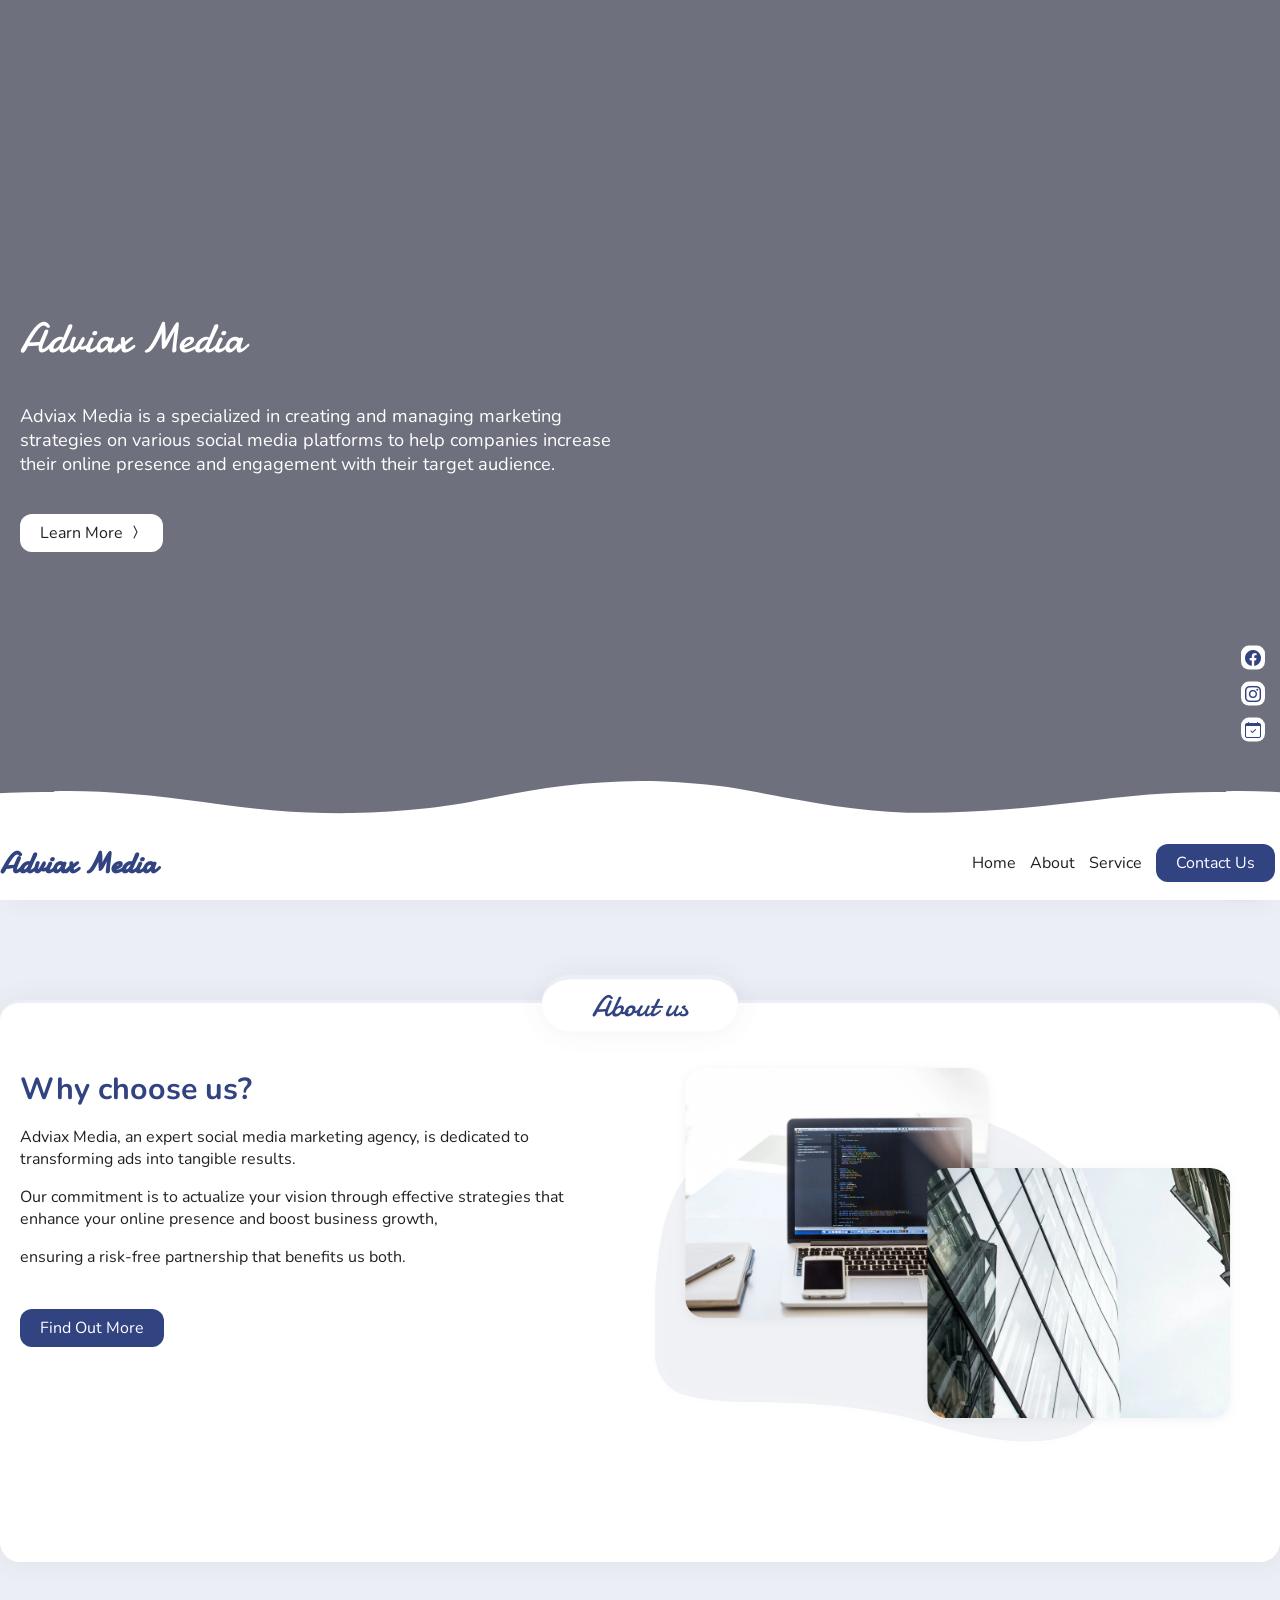
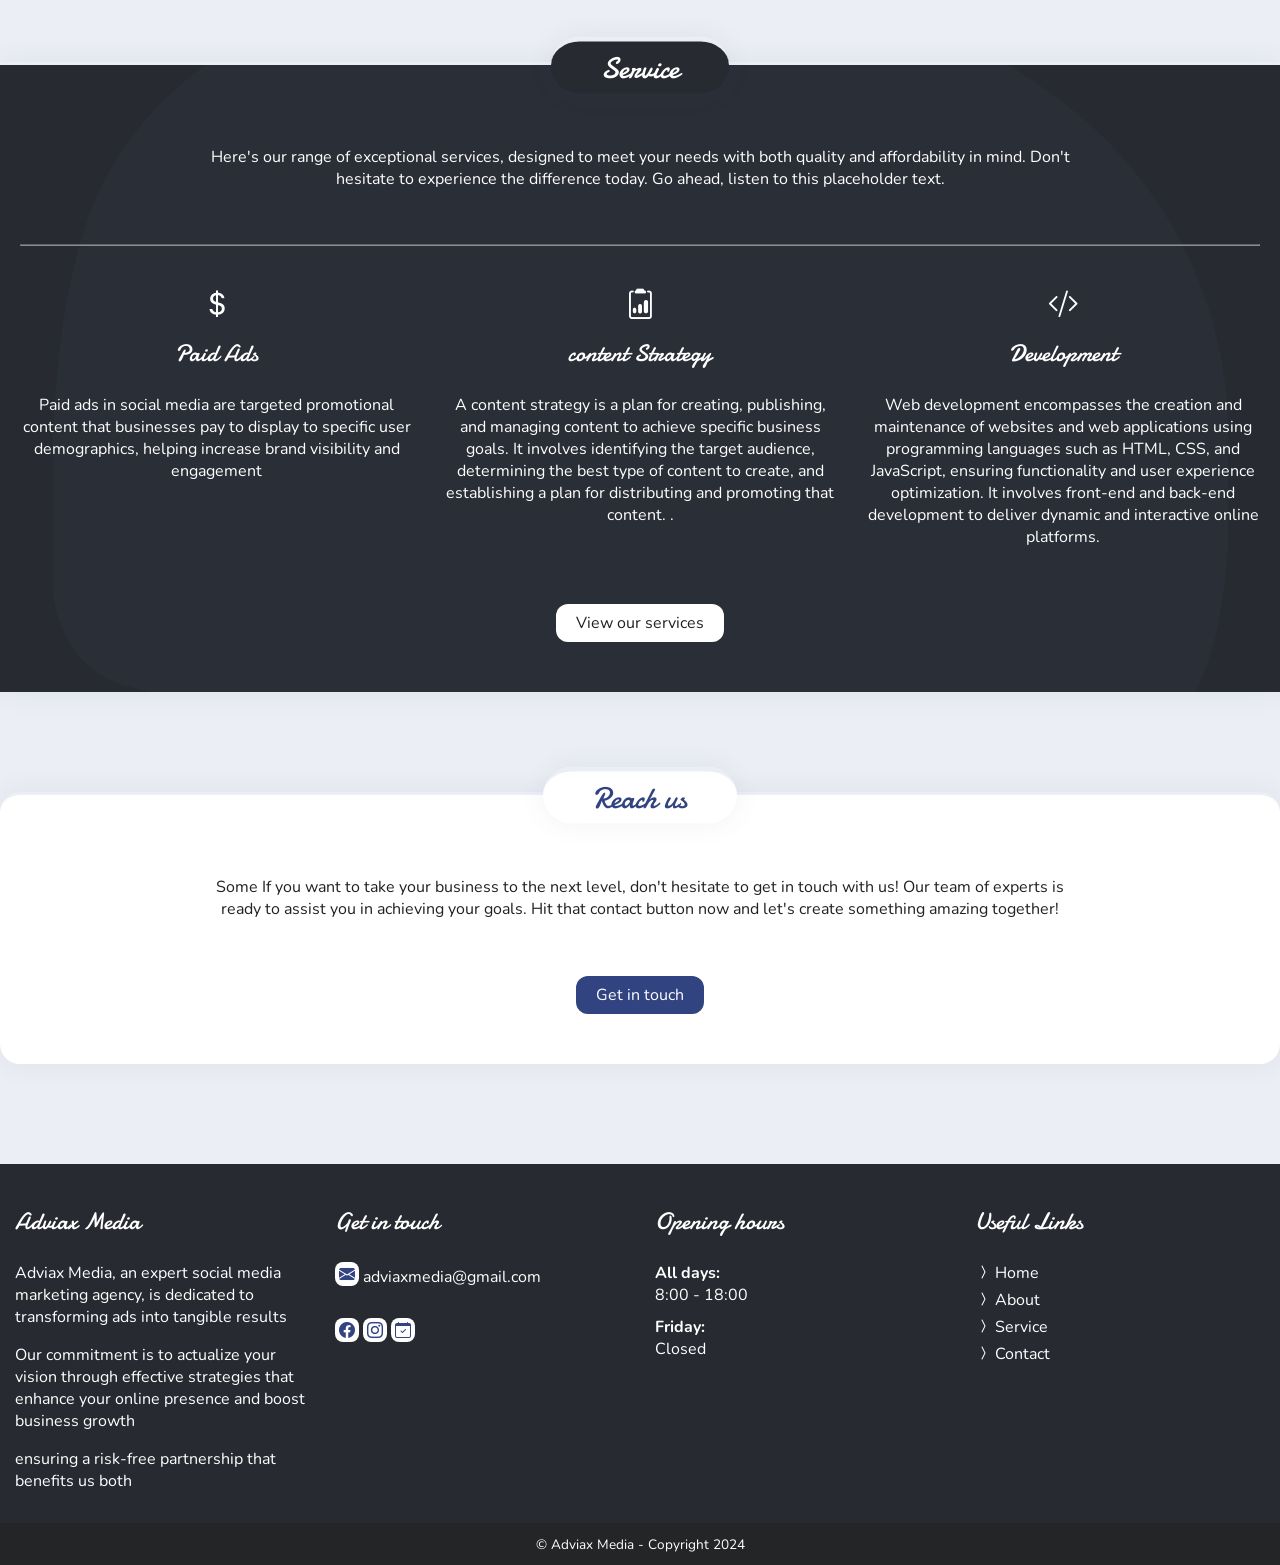
<file: index.html>
<!DOCTYPE html>
<html lang="en">
<head>
    <meta charset="UTF-8">
    <meta name="viewport" content="width=device-width, initial-scale=1.0">
    <meta name="author" content="Abdelrahman Mohamed">
    <!-- DESCRIPTION OF THE PAGE -->
    <meta name="description" content="Social Media Marketing Agency">
    
    <!-- KEYWORDS OF THE PAGE TO HELP SEARCH ENGINE -->
    <meta name="keywords" content="Social Media Marketing, Social Media, Digital Marketing, SMMA, Develob Website, Content Managment, content Marketing, Social Media Strategy">

    <!-- OG IMAGE IS THE IMAGE SHOWN WHEN YOUR WEBSITE LINK IS SHARED ON SOCIAL MEDIA -->
    <meta property="og:image" content="art/og-card.png">
    <meta property="og:title" content="Adviax Media - Social Media Marketing">
    <meta name="twitter:card" content="summary_large_image">

    <!-- THE TITLE OF THE PAGE -->
    <title>Adviax Media | Home</title>

    <link rel="preload" href="icons/bootstrap-icons.css" as="style">
    <link rel="preload" href="css/fontstyle.css" as="style">
    <link rel="preload" href="css/layout.css" as="style">
    <link rel="preload" href="css/animation.css" as="style">
    <link rel="preload" href="css/style.css" as="style">

    <link rel="stylesheet" href="icons/bootstrap-icons.css">
    <link rel="stylesheet" href="css/fontstyle.css">
    <link rel="stylesheet" href="css/layout.css">
    <link rel="stylesheet" href="css/animation.css">
    <link rel="stylesheet" href="css/style.css">
    <link rel="icon" type="image/png" href="art/Adviax Media Mini Logo.png">
</head>
<body>
    <!-- FADE OUT ANIMATION WHEN LOADED -->
    <span class="fade"></span>
    <main>
        <!-- MAIN HERO BANNER START -->
        <section class="hero-banner">
            <div class="hero-contained">
                <div class="hero-title fc-white">
                    <h1 class="ff-damion">Adviax Media</h1>
                    <p class="fs-h4 fw-normal">
                        Adviax Media is a specialized in creating and managing marketing strategies on various social media platforms 
                        to help companies increase their online presence and engagement with their target audience.
                    </p>
                    <a href="#about" class="btn-bg2 border-round mt-20">
                        Learn More <i class="bi bi-chevron-compact-right"></i>
                    </a>
                </div>
            </div>
            <div class="hero-socials">
                <a href="https://www.facebook.com/profile.php?id=61558217605833" class="mt-a icon-link" aria-label="Follow us on facebook" target="_blank">
                    <i class="bi bi-facebook"></i>
                </a>
                <a href="https://www.instagram.com/adviax.media/" class="icon-link mt-10" aria-label="Follow us on instagram" target="_blank">
                    <i class="bi bi-instagram"></i> </a>

                <a href="https://calendly.com/adviaxmedia/book-appointment-with-adviax-media" class="icon-link mt-10" aria-label="Calendly" target="_blank"> 
                    <i class="bi bi-calendar-check"></i> </a>
              
                
            </div>
        </section>
        <!-- MAIN HERO BANNER END -->

        <!-- NAVIGATION START -->
        <nav>
            <div class="contained">
                <a href="index.html" class="logo fc-primary ff-damion row flex-alig-center">
                    <span class="fs-h2">Adviax Media</span>
                </a>
                <input type="checkbox" name="tablet-mobile-menu" class="tab-mob-menu" aria-label="tablet and mobile menu">
                <div class="navigation-container">
                    <a href="index.html">Home</a>
                    <a href="about.html">About</a>
                    <a href="service.html">Service</a>
                    <!-- <a href="industries.html">Industries</a> -->
                    <!-- <a href="blog/blog.html">Blog</a> -->
                    <!-- <a href="career/career.html">Career</a> -->
                    <a href="contact.html" class="btn-bg1 border-round">Contact Us</a>
                </div>
            </div>
        </nav>
        <a href="#" class="btn-back-to-top" aria-label="Back to top button">
            <i class="bi bi-chevron-up"></i>
        </a>
        <!-- NAVIGATION END -->

        <!-- ABOUT SECTION START -->
        <section class="contained row" id="about">
            <h2 class="section-title ff-damion">About us</h2>
            <div class="col-balance">
                <span class="fc-primary fs-h2">
                    Why choose us?
                </span>
                <p>
                    Adviax Media, an expert social media marketing agency, is dedicated to transforming ads into tangible results.
                </p>
                <p>
                    Our commitment is to actualize your vision through effective strategies that enhance your online presence and boost business growth, 
                </p>
                <p>
                    ensuring a risk-free partnership that benefits us both.

                </p>
                
                <a href="about.html" class="btn-bg1 mt-25 border-round">Find Out More</a>
            </div>
            <div class="col-balance">
                <div class="sticky-img-dual">
                    <img src="art/hero1.webp" alt="">
                    <img src="svg/blob.svg" alt="" class="blob">
                    <img src="art/hero2.webp" alt="">
                </div>
            </div>
            <div class="sticky-img-dual-spacer"></div>
        </section>
        <!-- ABOUT SECTION END -->

        <!-- TEAM SECTION START -->
        <!-- <section class="contained">
            <h2 class="section-title ff-damion">Our team</h2>
            <p class="col-wide mlmr-a ta-center">
                Our team composes of highly competitive cloned
                individual with the same name too, they are top notch motivaded individual
                dedicated to give hundred and ten percent effort to make your vision comes to life.
            </p>
            <div class="row flex-just-center">
                <div class="col-tri">
                    <article class="card-team">
                        <img src="art/team.webp" alt="">
                        <h3 class="title ff-damion">Johnny Doe</h3>
                        <div class="info">
                            <h3 class="ff-damion">Frontend Developer</h3>
                            <p>
                                When I gaze upon the stars' gentle embrace, I glimpse a universe of 
                                dreams slipping into space, but dreamers must awaken to a stark and empty place.
                            </p>
                            <p>
                                Whispering in the language of forgotten dreams, I hear the echoes of 
                                desires lost in silent streams.
                            </p>
                        </div>
                    </article>
                </div>
                <div class="col-tri">
                    <article class="card-team">
                        <img src="art/team.webp" alt="">
                        <h3 class="title ff-damion">Johnny Doe</h3>
                        <div class="info">
                            <h3 class="ff-damion">Frontend Developer</h3>
                            <p>
                                When I gaze upon the stars' gentle embrace, I glimpse a universe of 
                                dreams slipping into space, but dreamers must awaken to a stark and empty place.
                            </p>
                            <p>
                                Whispering in the language of forgotten dreams, I hear the echoes of 
                                desires lost in silent streams.
                            </p>
                        </div>
                    </article>
                </div>
                <div class="col-tri">
                    <article class="card-team">
                        <img src="art/team.webp" alt="">
                        <h3 class="title ff-damion">Johnny Doe</h3>
                        <div class="info">
                            <h3 class="ff-damion">Frontend Developer</h3>
                            <p>
                                When I gaze upon the stars' gentle embrace, I glimpse a universe of 
                                dreams slipping into space, but dreamers must awaken to a stark and empty place.
                            </p>
                            <p>
                                Whispering in the language of forgotten dreams, I hear the echoes of 
                                desires lost in silent streams.
                            </p>
                        </div>
                    </article>
                </div>
            </div>
            <br>
        </section> -->
        <!-- TEAM SECTION END -->

        <!-- PREVIEW SERVICE SECTION START -->
        <section class="bg-primary-foot ta-center">
            <h2 class="section-title ff-damion bg-primary-foot">Service</h2>
            <div class="contained">
                <p class="col-wide mlmr-a">
                    Here's our range of exceptional services, designed to meet your needs with both quality 
                    and affordability in mind. Don't hesitate to experience the difference today. Go ahead, 
                    listen to this placeholder text.
                </p>
            </div>
            <div class="contained row flex-just-center">
                <div class="col-full">
                    <hr>
                </div>
                <div class="col-tri">
                    <i class="bi bi-currency-dollar fs-h2"></i>
                    <h3 class="mt-10 ff-damion">Paid Ads</h3>
                    <p>
                        Paid ads in social media are targeted promotional content that businesses 
                        pay to display to specific user demographics,
                         helping increase brand visibility and engagement
                    </p>
                </div>
                <div class="col-tri">
                    <i class="bi bi-clipboard2-data fs-h2"></i>
                    <h3 class="mt-10 ff-damion">content Strategy</h3>
                    <p>
                        A content strategy is a plan for creating, publishing, and managing content to achieve specific business goals. 
                        It involves identifying the target audience, determining the best type of content to create, 
                        and establishing a plan for distributing and promoting that content.

.
                    </p>
                </div>
                <div class="col-tri">
                    <i class="bi bi-code-slash fs-h2"></i>
                    <h3 class="mt-10 ff-damion">Development</h3>
                    <p>
                        Web development encompasses the creation and maintenance of websites
                         and web applications using programming languages such as HTML, CSS, and JavaScript, 
                        ensuring functionality and user experience optimization.
                         It involves front-end and back-end development to deliver dynamic and interactive online platforms.
                    </p>
                </div>
            </div>
            <a href="service.html" class="btn-bg2 border-round mt-25">
                View our services
            </a>
        </section>
        <!-- PREVIEW SERVICE SECTION END -->

        <!-- PREVIEW BLOGS SECTION START -->
        <!-- <section class="contained">
            <h2 class="section-title ff-damion">Blogs</h2>
            <p class="ta-center col-wide mlmr-a">
                Stay informed about our blogs, it's highly unlikely that they will stay up to date. 
                This will be the latest blog from 2023 when it's already 2026, feel free to read our 
                outdated blogs.
            </p>
            <div class="row flex-just-center">
                <div class="col-tri">
                    <article class="card-blog">
                        <img src="art/work1.webp" alt="">
                        <div class="info">
                            <h3 class="mt-5 mb-5 ff-damion fc-primary">Duckonomics</h3>
                            <p class="ml-a mt-5">09/26/2023</p>
                        </div>
                        <p class="ml-10 mt-5 mb-20">
                            Duckonomics Meets Quackonomics.
                        </p>
                        <a href="blog/blog-1.html" class="ml-10">
                            Read blog <i class="bi bi-box-arrow-up-right"></i>
                        </a>
                    </article>
                </div>
                <div class="col-tri">
                    <article class="card-blog">
                        <img src="art/work2.webp" alt="">
                        <div class="info">
                            <h3 class="mt-5 mb-5 ff-damion fc-primary">Quackonomics</h3>
                            <p class="ml-a mt-5">09/26/2023</p>
                        </div>
                        <p class="ml-10 mt-5 mb-20">
                            A Duck's Guide to Financial Success.
                        </p>
                        <a href="blog/blog-1.html" class="ml-10">
                            Read blog <i class="bi bi-box-arrow-up-right"></i>
                        </a>
                    </article>
                </div>
                <div class="col-tri">
                    <article class="card-blog">
                        <img src="art/work3.webp" alt="">
                        <div class="info">
                            <h3 class="mt-5 mb-5 ff-damion fc-primary">Galactic Gastronomy</h3>
                            <p class="ml-a mt-5">09/26/2023</p>
                        </div>
                        <p class="ml-10 mt-5 mb-20">
                            Toasting with the Stars.
                        </p>
                        <a href="blog/blog-1.html" class="ml-10">
                            Read blog <i class="bi bi-box-arrow-up-right"></i>
                        </a>
                    </article>
                </div>
            </div>
        </section> -->
        <!-- PREVIEW BLOGS SECTION END -->

        <!-- SUBSCRIBE TO NEWS LETTERS START -->
        <!-- <section class="subscribe bg-primary-foot" style="background-image: url('art/overlay.webp');">
            <div class="contained row ta-center">
                <div class="col-balance fc-white">
                    <h3 class="mb-a ff-damion mt-a">Subscribe to our newsletter:</h3>
                </div> -->
                <!-- <div class="col-balance">
                    <form action="subscribe.php" method="post">
                        <input type="email" id="subscribe-email" aria-label="Subscribe to our email news" placeholder="Email"  name="user_email" required>
                        <button class="btn-bg2">Subscribe</button>
                    </form> -->
                </div>
            </div>
        </section>
        <!-- SUBSCRIBE TO NEWS LETTERS ENS -->

        <section class="contained ta-center">
            <h2 class="section-title ff-damion">Reach us</h2>
            <p class="col-wide mlmr-a">
                Some If you want to take your business to the next level, don't hesitate to get in touch with us! 
                Our team of experts is ready to assist you in achieving your goals. 
                Hit that contact button now and let's create something amazing together!
            </p>
            <a href="contact.html" class="btn-bg1 border-round mt-25">
                Get in touch
            </a>
        </section>

    </main>
    
    <!-- FOOTER START -->
    <footer class="fc-white">
        <div class="contained row flex-just-center">

            <!-- FOOTER WEBSITE MOTO START -->
            <div class="col-quad">
                <h3 class="ff-damion">Adviax Media</h3>
                <p>
                    Adviax Media, an expert social media marketing agency, is dedicated to transforming ads into tangible results

                </p>
                <p>
                    Our commitment is to actualize your vision through effective strategies that enhance your online presence and boost business growth 
                </p>
                <p>
                    ensuring a risk-free partnership that benefits us both
                </p>        
            </div>
            <!-- FOOTER WEBSITE MOTO END -->

            <!-- FOOTER QUICK CONTACT START -->
            <div class="col-quad">
                <h3 class="ff-damion">Get in touch</h3>
                <a href="contact.html" class="display-block fc-white icon-link mt-10 mb-10">
                    <i class="bi bi-envelope-fill"></i>
                    adviaxmedia@gmail.com
                </a>
                <!-- <a href="#" class="display-block fc-white icon-link mt-10 mb-10">
                    <i class="bi bi-telephone-fill"></i>
                    +639123456789
                </a> -->
                <!-- <a href="#" class="display-block fc-white icon-link mt-10 mb-10">
                    <i class="bi bi-geo-alt-fill"></i>
                    20th street, Dreamland -->
                </a>
                <a href="https://www.facebook.com/profile.php?id=61558217605833" class="display-inblock fc-white icon-link mt-20" aria-label="Follow on facebook" target="_blank">
                    <i class="bi bi-facebook"></i>
                </a>
                <a href="https://www.instagram.com/adviax.media/" class="display-inblock fc-white icon-link" aria-label="Follow on instagram" target="_blank">
                    <i class="bi bi-instagram"></i>
                </a>
                <a href="https://calendly.com/adviaxmedia/book-appointment-with-adviax-media" class="display-inblock fc-white icon-link mt-20" aria-label="Calendly" target="_blank"> 
                    <i class="bi bi-calendar-check"></i>
                </a>


                <!-- <a href="#" class="display-inblock fc-white icon-link" aria-label="Follow on twitter">
                    <i class="bi bi-twitter"></i>
                </a>
                <a href="#" class="display-inblock fc-white icon-link" aria-label="Follow on youtube">
                    <i class="bi bi-youtube"></i> -->
                </a>
            </div>
            <!-- FOOTER QUICK CONTACT END -->
            
            <!-- FOOTER SCHEDULE START -->
            <div class="col-quad">
                <h3 class="ff-damion">Opening hours</h3>
                <p class="mt-10 mb-10 fw-bold">
                    All days:
                    <span class="fw-normal display-block">8:00 - 18:00</span>
                </p>
                <p class="mt-10 mb-10 fw-bold">
                    Friday:
                    <span class="fw-normal display-block">Closed</span>
                </p>
                <!-- <p class="mt-10 mb-10 fw-bold">
                    Sunday:
                    <span class="fw-normal display-block">8:00 - 18:00</span>
                </p> -->
            </div>
            <!-- FOOTER SCHEDULE END -->
            
            <!-- FOOTER USEFUL LINKS START -->
            <div class="col-quad">
                <h3 class="ff-damion">Useful Links</h3>
                <a href="index.html" class="display-block fc-white mt-5 mb-5">
                    <i class="bi bi-chevron-compact-right"></i>
                    Home
                </a>
                <a href="about.html" class="display-block fc-white mt-5 mb-5">
                    <i class="bi bi-chevron-compact-right"></i>
                    About
                </a>
                <a href="service.html" class="display-block fc-white mt-5 mb-5">
                    <i class="bi bi-chevron-compact-right"></i>
                    Service
                </a>
                <!-- <a href="industries.html" class="display-block fc-white mt-5 mb-5">
                    <i class="bi bi-chevron-compact-right"></i>
                    Industries
                </a> -->
                <!-- <a href="blog/blog.html" class="display-block fc-white mt-5 mb-5">
                    <i class="bi bi-chevron-compact-right"></i>
                    Blog
                </a> -->
                <!-- <a href="career/career.html" class="display-block fc-white mt-5 mb-5">
                    <i class="bi bi-chevron-compact-right"></i>
                    Career
                </a> -->
                <a href="contact.html" class="display-block fc-white mt-5 mb-5">
                    <i class="bi bi-chevron-compact-right"></i>
                    Contact
                </a>
            </div>
            <!-- FOOTER USEFUL LINKS END -->
            
        </div>
        <div class="copy ta-center fc-white">
            <small>&copy; Adviax Media - Copyright 2024</small>
        </div>
    </footer>
    <!-- FOOTER END -->

</body>
</html>
</file>
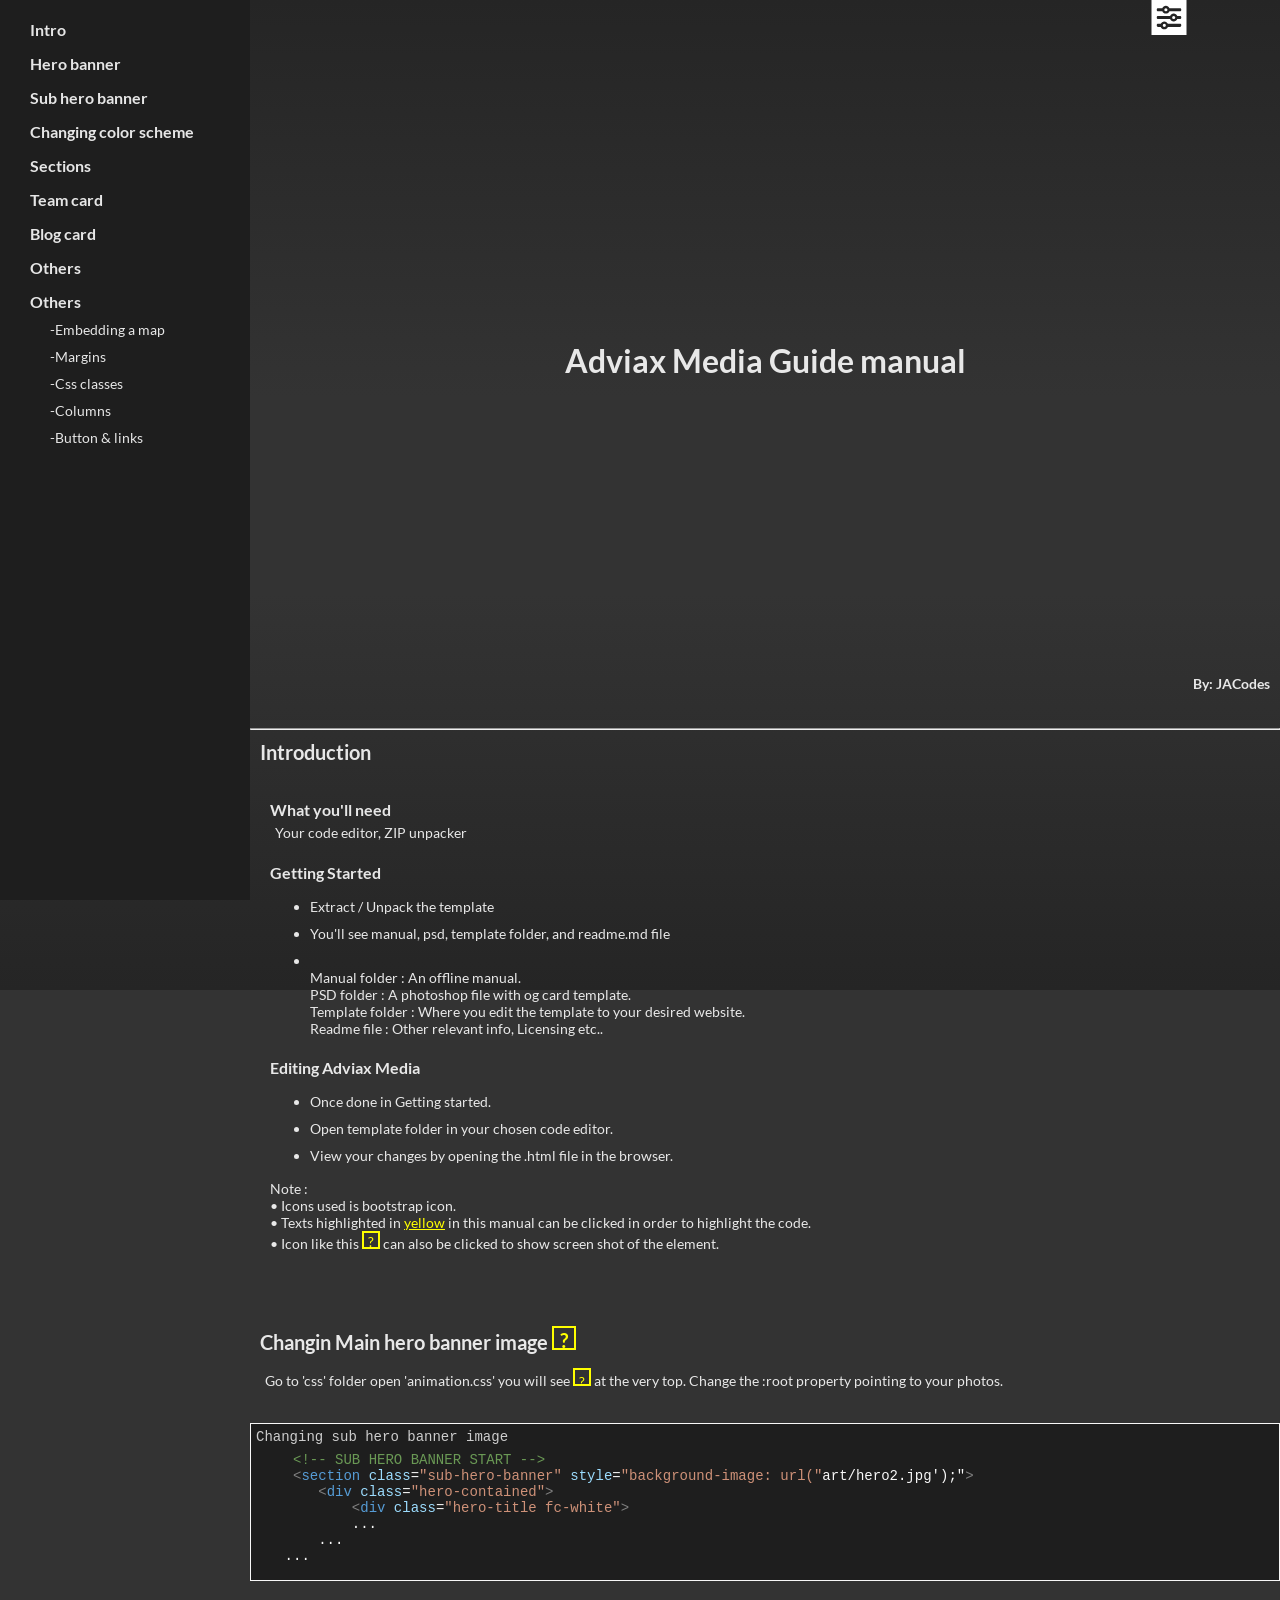
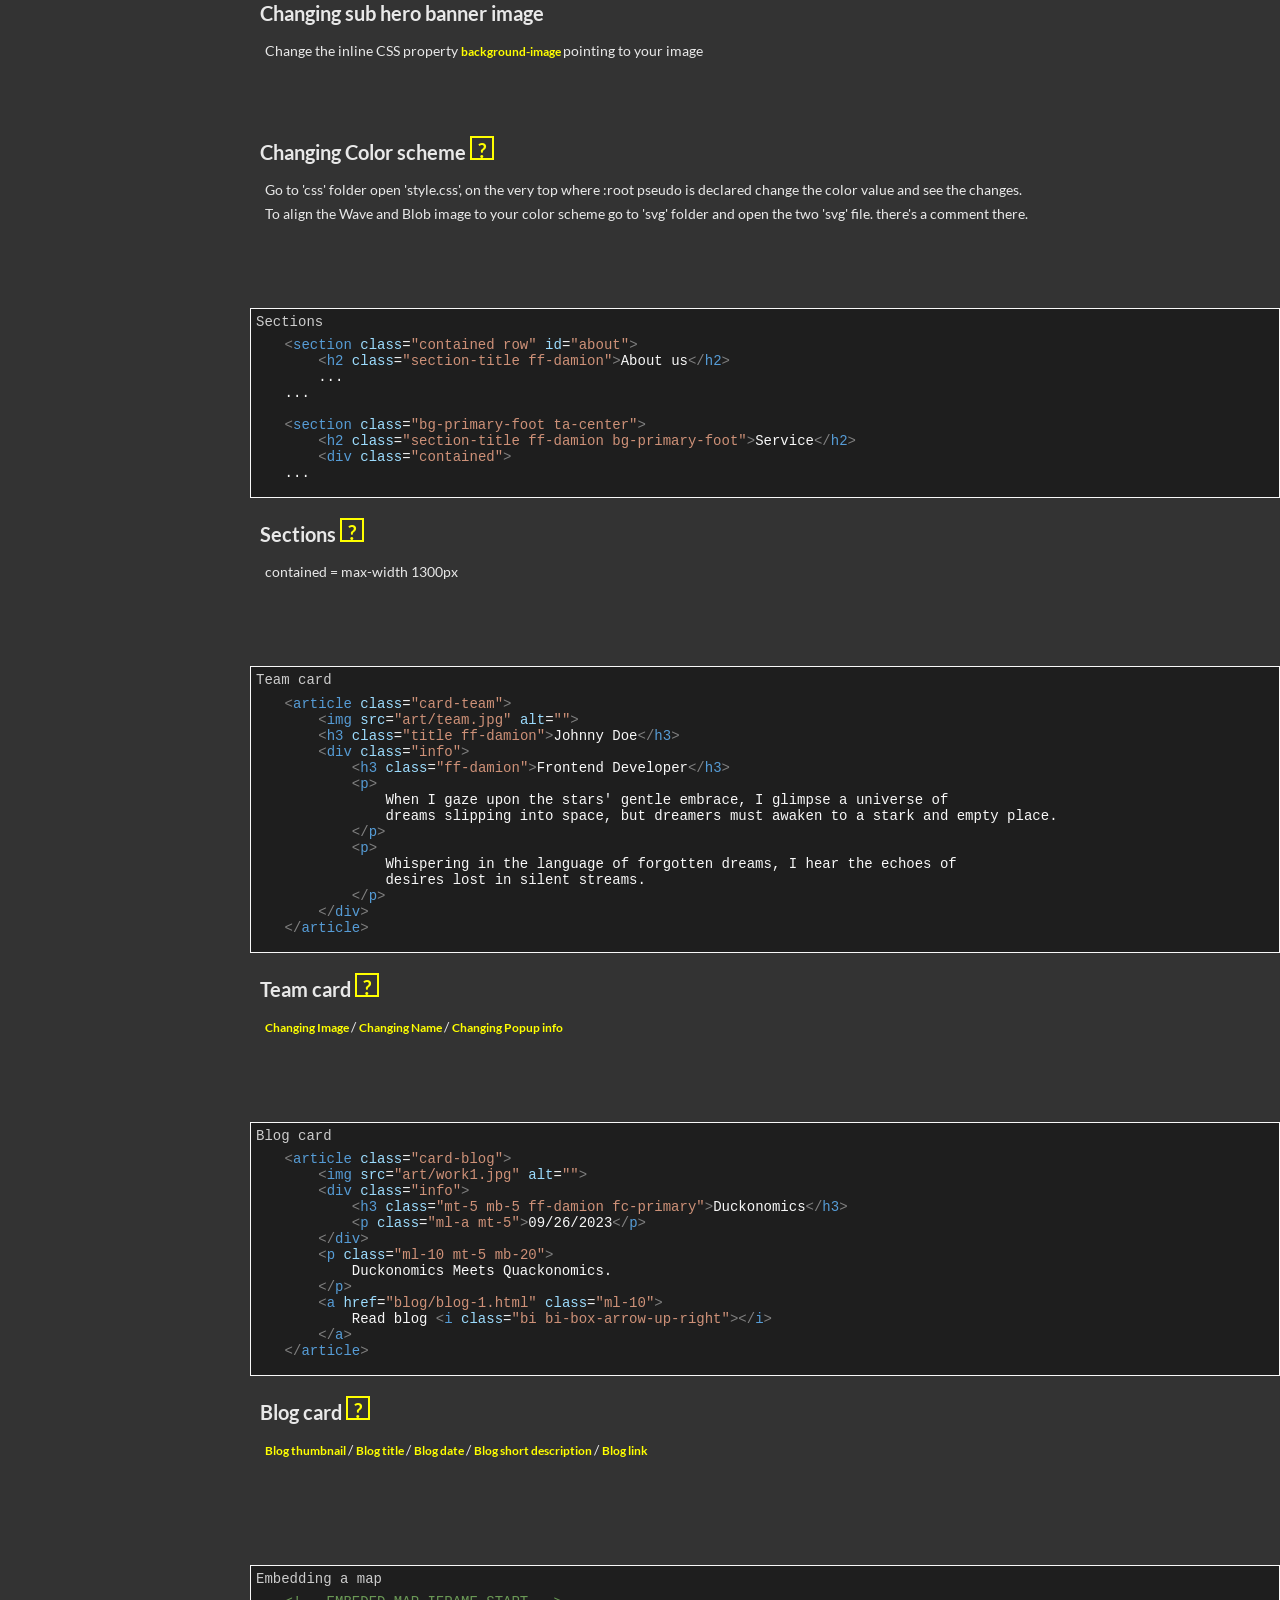
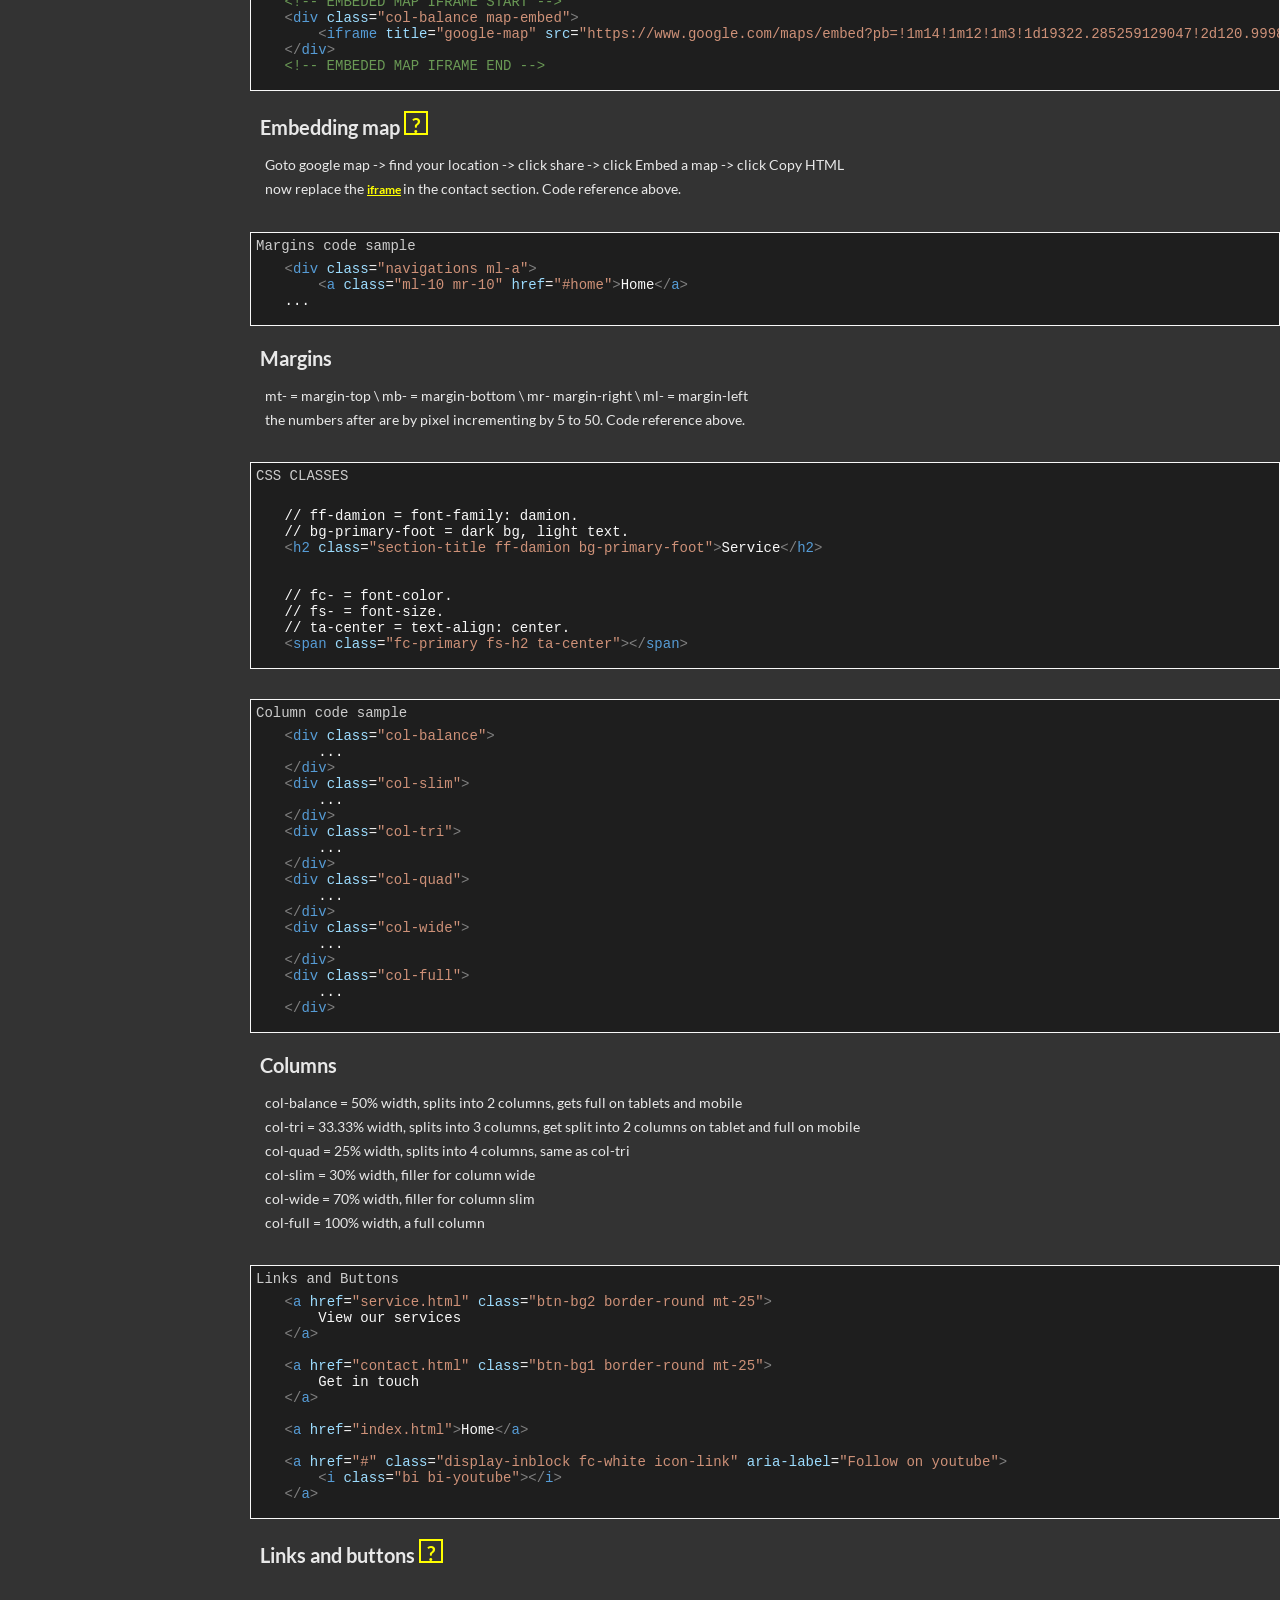
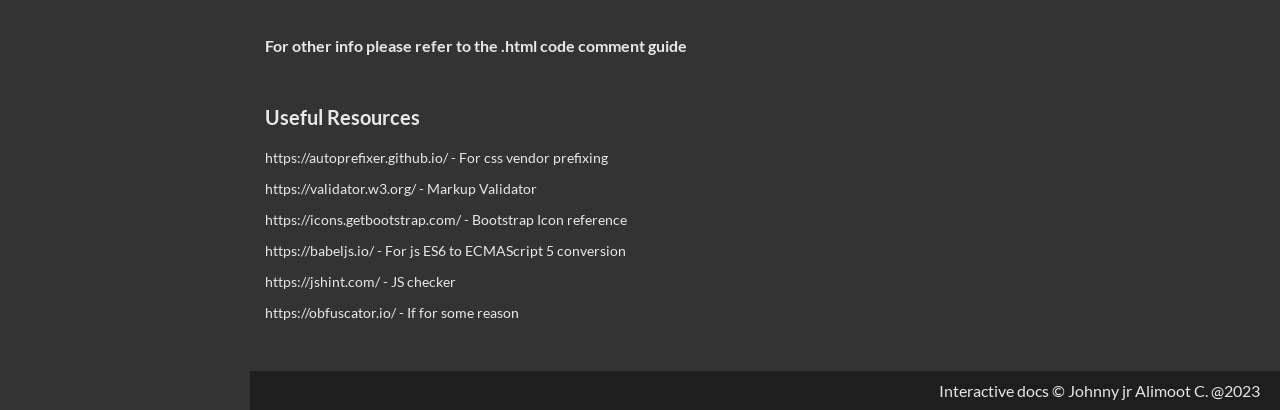
<file: manual/index.html>
<!-- OPEN ON BROWSER -->
<!DOCTYPE html>
<html lang="en">
<head>
    <meta charset="UTF-8">
    <meta name="viewport" content="width=device-width, initial-scale=1.0">
    <meta name="author" content="JAC - Johnny jr Alimoot C.">
    <meta name="description" content="A manual for 00000">
    <meta name="keywords" content="Code, Manual, Guide, Documentation">
    <meta property="og:title" content="0000 - Guide manual.">
    <title>Manual</title>
    <link rel="stylesheet" href="cssjs/style.css">

    <script src="cssjs/script.js" defer></script>
</head>
<body>
    <div class="settings">
        <svg viewBox="0 0 512 512" class="setting-ico">
            <path d="M0 416c0 17.7 14.3 32 32 32l54.7 0c12.3 28.3 40.5 48 73.3 48s61-19.7 73.3-48L480 448c17.7 
            0 32-14.3 32-32s-14.3-32-32-32l-246.7 0c-12.3-28.3-40.5-48-73.3-48s-61 19.7-73.3 48L32 384c-17.7 
            0-32 14.3-32 32zm128 0a32 32 0 1 1 64 0 32 32 0 1 1 -64 0zM320 256a32 32 0 1 1 64 0 32 32 0 1 1 
            -64 0zm32-80c-32.8 0-61 19.7-73.3 48L32 224c-17.7 0-32 14.3-32 32s14.3 32 32 32l246.7 0c12.3 28.3 
            40.5 48 73.3 48s61-19.7 73.3-48l54.7 0c17.7 0 32-14.3 32-32s-14.3-32-32-32l-54.7 0c-12.3-28.3-40.5-48-73.3-48zM192 
            128a32 32 0 1 1 0-64 32 32 0 1 1 0 64zm73.3-64C253 35.7 224.8 16 192 16s-61 19.7-73.3 48L32 64C14.3 64 0 78.3 0 
            96s14.3 32 32 32l86.7 0c12.3 28.3 40.5 48 73.3 48s61-19.7 73.3-48L480 128c17.7 0 32-14.3 32-32s-14.3-32-32-32L265.3 
            64z"/>
        </svg>
        <span>Font Size:</span>
        <input type="range" min="0.5" max="2" value="1" step="0.05" id="settingFont" class="setting-font">
    </div>
    <svg viewBox="0 0 50 50" class="menutoggler offmenu">
        <path d="M 5 8 A 2.0002 2.0002 0 1 0 5 12 L 45 12 A 2.0002 2.0002 0 1 0 45 8 L 5 8 z M 5 23 
        A 2.0002 2.0002 0 1 0 5 27 L 45 27 A 2.0002 2.0002 0 1 0 45 23 L 5 23 z M 5 38 A 2.0002 2.0002 
        0 1 0 5 42 L 45 42 A 2.0002 2.0002 0 1 0 45 38 L 5 38 z"/>
    </svg>
    <nav>
        <svg viewBox="0 0 50 50" class="menutoggler onmenu">
            <path d="M 9.15625 6.3125 L 6.3125 9.15625 L 22.15625 25 L 6.21875 40.96875 L 9.03125 43.78125 
            L 25 27.84375 L 40.9375 43.78125 L 43.78125 40.9375 L 27.84375 25 L 43.6875 9.15625 L 40.84375 
            6.3125 L 25 22.15625 Z"/>
        </svg>
        <a class="title" href="#intro">Intro</a>
        <a class="title" href="#hero_code">Hero banner</a>
        <a class="title" href="#subhero_code">Sub hero banner</a>
        <a class="title" href="#theme_code">Changing color scheme</a>

        <a class="title" href="#section_code">Sections</a>

        <a class="title" href="#cardteam_code">Team card</a>
        <a class="title" href="#cardblog_code">Blog card</a>
        <a class="title" href="#map_codes">Others</a>
        
        <a class="title" href="#map_codes">Others</a>
        <a class="sublink" href="#map_codes">Embedding a map</a>
        <a class="sublink" href="#margins_code">Margins</a>
        <a class="sublink" href="#cssclass_code">Css classes</a>
        <a class="sublink" href="#col_code">Columns</a>
        <a class="sublink" href="#btn_code">Button & links</a>

    </nav>

    <div class="gradient"></div>
    <main>
        <section class="hero">
            <div class="title">
                <h1>Adviax Media Guide manual</h1>
                <h5 class="author">By: JACodes</h5>
            </div>
        </section>
        <hr>

        <section id="intro">
            <h3 class="title">Introduction</h3>
            <div class="context-single">
                <h4 class="mb-5">What you'll need</h4>
                <p class="ml-5 mt-5">Your code editor, ZIP unpacker</p>
                <h4 class="mb-5">Getting Started</h4>
                <ul>
                    <li>Extract / Unpack the template</li>
                    <li>You'll see manual, psd, template folder, and readme.md file</li>
                    <li><br>
                        Manual folder : An offline manual. <br>
                        PSD folder : A photoshop file with og card template. <br>
                        Template folder : Where you edit the template to your desired website. <br>
                        Readme file : Other relevant info, Licensing etc..
                    </li>
                </ul>
                <h4 class="mb-5">Editing Adviax Media</h4>
                <ul>
                    <li>Once done in Getting started.</li>
                    <li>Open template folder in your chosen code editor.</li>
                    <li>View your changes by opening the .html file in the browser.</li>
                </ul>
                <p>
                    Note : 
                    <br> • Icons used is bootstrap icon. 
                    <br> • Texts highlighted in <u class="yellow">yellow</u>
                    in this manual can be clicked in order to highlight the code.
                    <br>• Icon like this <span class="see-img"></span> can also be clicked to show screen shot
                    of the element.
                </p>
            </div>
        </section>

        <section>
            <div class="context-container" id="hero_code">
                <h3 class="title">Changin Main hero banner image <span class="see-img" data-imgToSee="seeimghero"></span></h3>
                <p class="ml-15">
                    Go to 'css' folder open 'animation.css' you will see <span class="see-img" data-imgToSee="seeimgmainhero"></span>
                    at the very top. Change the :root property pointing to your photos.
                </p>
            </div>

<!-----------------------------------------------------START-->
            <textarea class="johnny-html" id="subhero_code">
                [@j-label-@j]Changing sub hero banner image[@j]
     <!-- SUB HERO BANNER START -->
     <section class="sub-hero-banner" [@j-hlight1|+|hl1-@j]style="background-image: url('art/hero2.jpg');"[@j]>
        <div class="hero-contained">
            <div class="hero-title fc-white">
            ...
        ...
    ...
            </textarea>
<!-----------------------------------------------------END-->
            <div class="context-container">
                <h3 class="title">Changing sub hero banner image</h3>
                <p class="ml-15">
                    Change the inline CSS property 
                    <a class="highlighter" data-href="subhero_code" data-class="hl1">
                        background-image
                    </a>
                    pointing to your image
                </p>
            </div>
<br><br>

            <div class="context-container" id="theme_code">
                <h3 class="title">Changing Color scheme <span class="see-img" data-imgToSee="seeimgtheme"></span></h3>
                <p class="ml-15">
                    Go to 'css' folder open 'style.css', on the very top where :root pseudo is declared change the color value
                    and see the changes.
                    <br>
                    To align the Wave and Blob image to your color scheme go to 'svg' folder and open the two 'svg' file.
                    there's a comment there.
                </p>
            </div>
<br><br>
<!-----------------------------------------------------START-->
            <textarea class="johnny-html" id="section_code">
                [@j-label-@j]Sections[@j]
    <section class="contained row" id="about">
        <h2 class="section-title ff-damion">About us</h2>
        ...
    ...

    <section class="bg-primary-foot ta-center">
        <h2 class="section-title ff-damion bg-primary-foot">Service</h2>
        <div class="contained">
    ...
            </textarea>
<!-----------------------------------------------------END-->
            <div class="context-container">
                <h3 class="title">Sections <span class="see-img" data-imgToSee="seeimgsection"></span></h3>
                <p class="ml-15">
                    contained = max-width 1300px
                </p>
            </div>
<br><br>
<!-----------------------------------------------------START-->
            <textarea class="johnny-html" id="cardteam_code">
                [@j-label-@j]Team card[@j]
    <article class="card-team">
        <img [@j-hlight1|+|hl1-@j]src="art/team.jpg"[@j] alt="">
        <h3 class="title ff-damion">[@j-hlight1|+|hl2-@j]Johnny Doe[@j]</h3>
        <div class="info">
            [@j-hlight1|+|hl3-@j]<h3 class="ff-damion">Frontend Developer</h3>
            <p>
                When I gaze upon the stars' gentle embrace, I glimpse a universe of 
                dreams slipping into space, but dreamers must awaken to a stark and empty place.
            </p>
            <p>
                Whispering in the language of forgotten dreams, I hear the echoes of 
                desires lost in silent streams.
            </p>[@j]
        </div>
    </article>
            </textarea>
<!-----------------------------------------------------END-->
            <div class="context-container">
                <h3 class="title">Team card <span class="see-img" data-imgToSee="seeimgteamcard"></span></h3>
                <p class="ml-15">
                    <a class="highlighter" data-href="cardteam_code" data-class="hl1">
                        Changing Image
                    </a> /
                    <a class="highlighter" data-href="cardteam_code" data-class="hl2">
                        Changing Name
                    </a> /
                    <a class="highlighter" data-href="cardteam_code" data-class="hl3">
                        Changing Popup info
                    </a>
                </p>
            </div>

<br><br>
<!-----------------------------------------------------START-->
            <textarea class="johnny-html" id="cardblog_code">
                [@j-label-@j]Blog card[@j]
    <article class="card-blog">
        [@j-hlight1|+|hl1-@j]<img src="art/work1.jpg" alt="">[@j]
        <div class="info">
            [@j-hlight1|+|hl2-@j]<h3 class="mt-5 mb-5 ff-damion fc-primary">Duckonomics</h3>[@j]
            [@j-hlight1|+|hl3-@j]<p class="ml-a mt-5">09/26/2023</p>[@j]
        </div>
        <p class="ml-10 mt-5 mb-20">
            [@j-hlight1|+|hl4-@j]Duckonomics Meets Quackonomics.[@j]
        </p>
        <a [@j-hlight1|+|hl5-@j]href="blog/blog-1.html"[@j] class="ml-10">
            Read blog <i class="bi bi-box-arrow-up-right"></i>
        </a>
    </article>
            </textarea>
<!-----------------------------------------------------END-->
            <div class="context-container">
                <h3 class="title">Blog card <span class="see-img" data-imgToSee="seeimgblogcard"></span></h3>
                <p class="ml-15">
                    <a class="highlighter" data-href="cardblog_code" data-class="hl1">
                        Blog thumbnail
                    </a> /
                    <a class="highlighter" data-href="cardblog_code" data-class="hl2">
                        Blog title
                    </a> /
                    <a class="highlighter" data-href="cardblog_code" data-class="hl3">
                        Blog date
                    </a> /
                    <a class="highlighter" data-href="cardblog_code" data-class="hl4">
                        Blog short description
                    </a> /
                    <a class="highlighter" data-href="cardblog_code" data-class="hl5">
                        Blog link
                    </a>
                </p>
            </div>

<br><br>




        </section>

        <section>
            
<!-----------------------------------------------------START-->
            <textarea class="johnny-html" id="map_codes">
                [@j-label-@j]Embedding a map[@j]
    <!-- EMBEDED MAP IFRAME START -->
    <div class="col-balance map-embed">
        [@j-hlight1|+|hl1-@j]<iframe title="google-map" src="https://www.google.com/maps/embed?pb=!1m14!1m12!1m3!1d19322.285259129047!2d120.99987802650303!3d14.552866669559348!2m3!1f0!2f0!3f0!3m2!1i1024!2i768!4f13.1!5e0!3m2!1sen!2sph!4v1695727112385!5m2!1sen!2sph" width="600" height="450" style="border:0;" allowfullscreen="" loading="lazy" referrerpolicy="no-referrer-when-downgrade"></iframe>[@j]
    </div>
    <!-- EMBEDED MAP IFRAME END -->
            </textarea>
<!-----------------------------------------------------END-->
            <div class="context-container">
                <h3 class="title">Embedding map <span class="see-img" data-imgToSee="seeimgmap"></span></h3>
                <p class="ml-15">
                    Goto google map -> find your location -> click share -> click Embed a map -> click Copy HTML
                    <br> now replace the  
                    <a class="highlighter" data-href="map_codes" data-class="hl1">
                        <u>iframe</u>
                    </a>
                    in the contact section. Code reference above.
                </p>
            </div>

<!-----------------------------------------------------START-->
            <textarea class="johnny-html" id="margins_code">
                [@j-label-@j]Margins code sample[@j]
    <div class="navigations ml-a">
        <a class="ml-10 mr-10" href="#home">Home</a>
    ...
            </textarea>
<!-----------------------------------------------------END-->
            <div class="context-container">
                <h3 class="title">Margins</h3>
                <p class="ml-15">
                    mt- = margin-top \ mb- = margin-bottom \ mr- margin-right \ ml- = margin-left
                    <br> the numbers after are by pixel incrementing by 5 to 50. Code reference above.
                </p>
            </div>

<!-----------------------------------------------------START-->
            <textarea class="johnny-html" id="cssclass_code">
                [@j-label-@j]CSS CLASSES[@j]

    // ff-damion = font-family: damion.
    // bg-primary-foot = dark bg, light text.
    <h2 class="section-title ff-damion bg-primary-foot">Service</h2>


    // fc- = font-color.
    // fs- = font-size.
    // ta-center = text-align: center.
    <span class="fc-primary fs-h2 ta-center"></span>
            </textarea>
<!-----------------------------------------------------END-->

<!-----------------------------------------------------START-->
            <textarea class="johnny-html" id="col_code">
                [@j-label-@j]Column code sample[@j]
    <div class="col-balance">
        ...
    </div>
    <div class="col-slim">
        ...
    </div>
    <div class="col-tri">
        ...
    </div>
    <div class="col-quad">
        ...
    </div>
    <div class="col-wide">
        ...
    </div>
    <div class="col-full">
        ...
    </div>
            </textarea>
<!-----------------------------------------------------END-->
            <div class="context-container">
                <h3 class="title">Columns</h3>
                <p class="ml-15">
                    col-balance =  50% width, splits into 2 columns, gets full on tablets and mobile <br>
                    col-tri = 33.33% width, splits into 3 columns, get split into 2 columns on tablet and full on mobile <br>
                    col-quad = 25% width, splits into 4 columns, same as col-tri <br>
                    col-slim = 30% width, filler for column wide <br>
                    col-wide = 70% width, filler for column slim <br>
                    col-full = 100% width, a full column
                </p>
            </div>

<!-----------------------------------------------------START-->
            <textarea class="johnny-html" id="btn_code">
                [@j-label-@j]Links and Buttons[@j]
    <a href="service.html" class="btn-bg2 border-round mt-25">
        View our services
    </a>

    <a href="contact.html" class="btn-bg1 border-round mt-25">
        Get in touch
    </a>

    <a href="index.html">Home</a>

    <a href="#" class="display-inblock fc-white icon-link" aria-label="Follow on youtube">
        <i class="bi bi-youtube"></i>
    </a>
            </textarea>
<!-----------------------------------------------------END-->
            <div class="context-container">
                <h3 class="title">Links and buttons <span class="see-img" data-imgToSee="seeimgbtn"></span></h3>
            </div>

            <br><br>
            <h4 class="ml-15">For other info please refer to the .html code comment guide</h4>
        </section>
        

        <section>
            <h3 class="ml-15">Useful Resources</h3>
            <p class="ml-15">
                https://autoprefixer.github.io/ - For css vendor prefixing
            </p>
            <p class="ml-15">
                https://validator.w3.org/ - Markup Validator
            </p>
            <p class="ml-15">
                https://icons.getbootstrap.com/ - Bootstrap Icon reference
            </p>
            <p class="ml-15">
                https://babeljs.io/ - For js ES6 to ECMAScript 5 conversion
            </p>
            <p class="ml-15">
                https://jshint.com/ - JS checker
            </p>
            <p class="ml-15">
                https://obfuscator.io/ - If for some reason
            </p>
        </section>

        <div class="img-container">
            <span class="img-container-close">X</span>
            <div class="img-to-see seeimgmainhero">
                <img src="img/mainhero.png" alt="">
            </div>
            <div class="img-to-see seeimghero">
                <img src="img/herobanner1.png" alt="">
                <img src="img/herobanner2.png" alt="">
            </div>
            <div class="img-to-see seeimgtheme">
                <img src="img/colorscheme.png" alt="">
            </div>
            <div class="img-to-see seeimgsection">
                <img src="img/sections.png" alt="">
            </div>
            <div class="img-to-see seeimgteamcard">
                <img src="img/teamcard.png" alt="">
            </div>
            <div class="img-to-see seeimgblogcard">
                <img src="img/blogcard.png" alt="">
            </div>
            <div class="img-to-see seeimgmap">
                <img src="img/map1.png" alt="">
                <img src="img/map2.png" alt="">
            </div>
            <div class="img-to-see seeimgbtn">
                <img src="img/btnlink.png" alt="">
            </div>
        </div>

    </main>

    <footer>
        Interactive docs &copy; Johnny jr Alimoot C. @2023
    </footer>

</body>
</html>
</file>
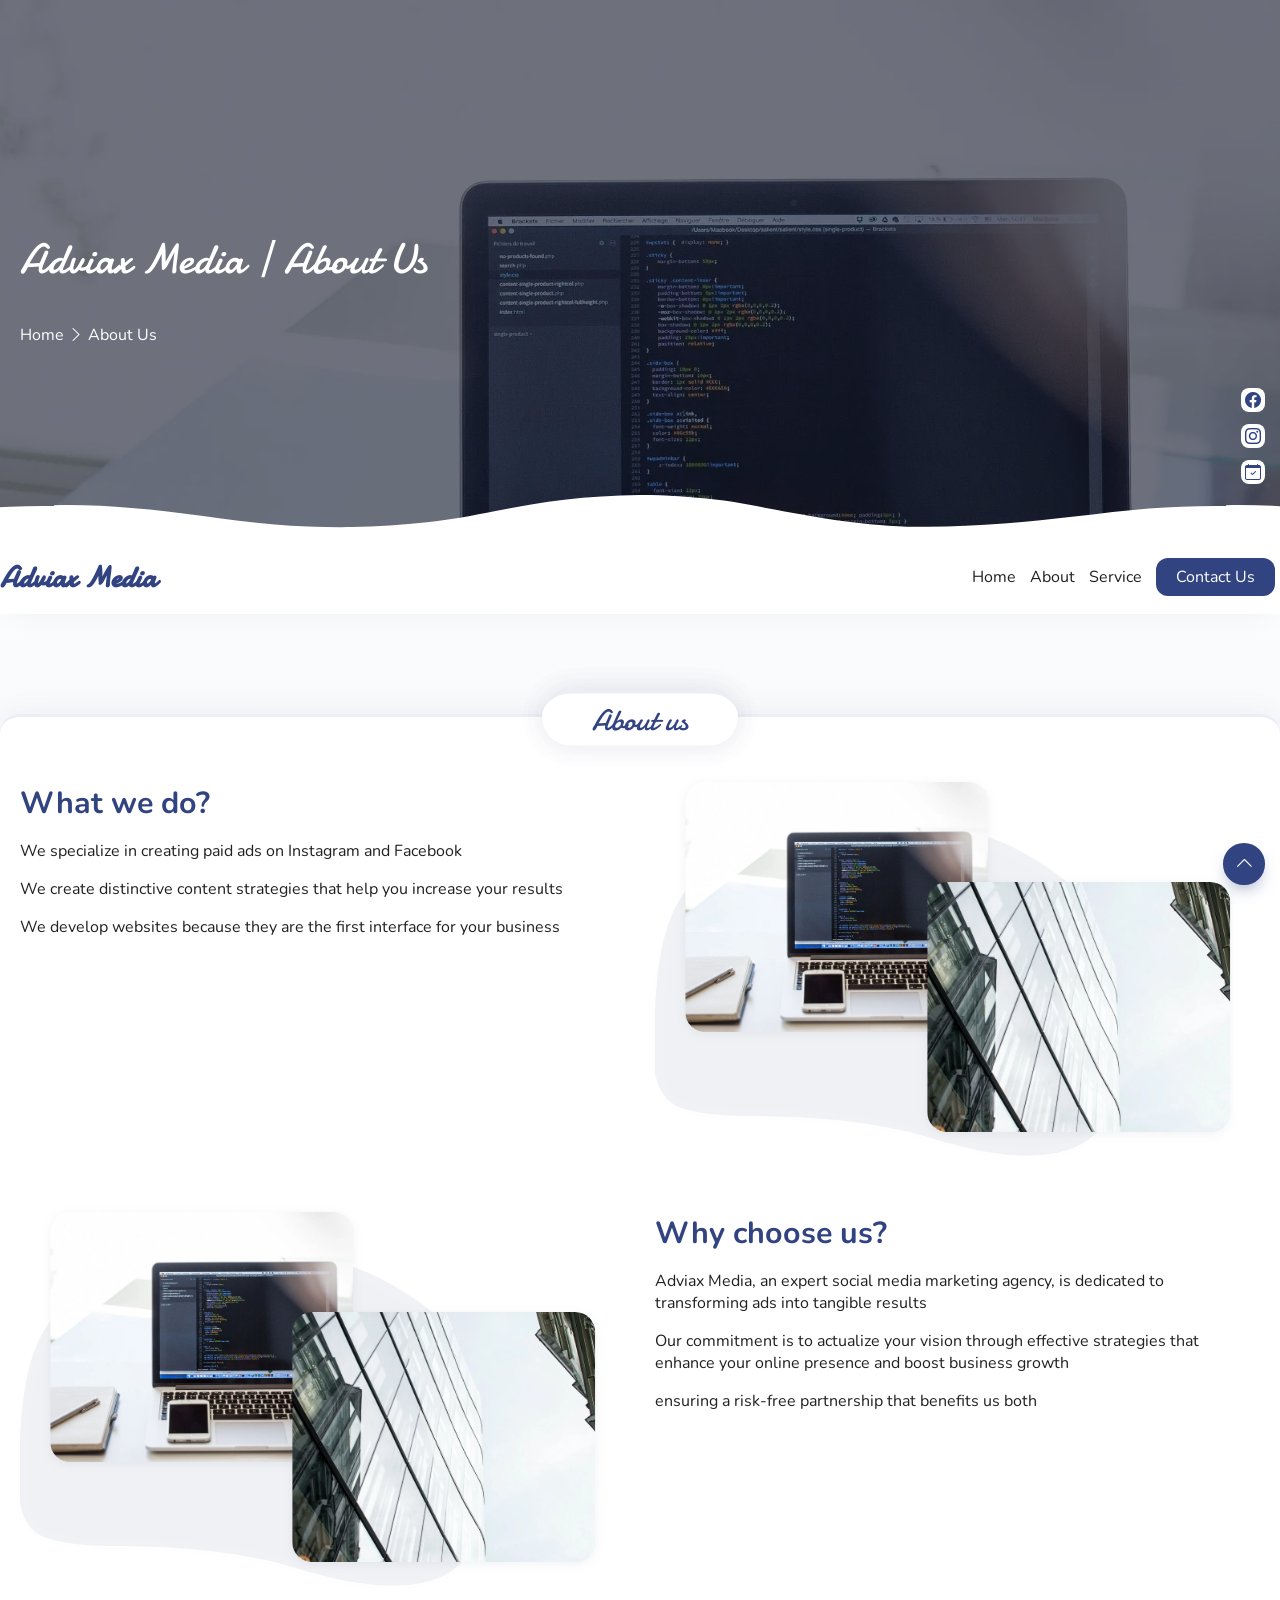
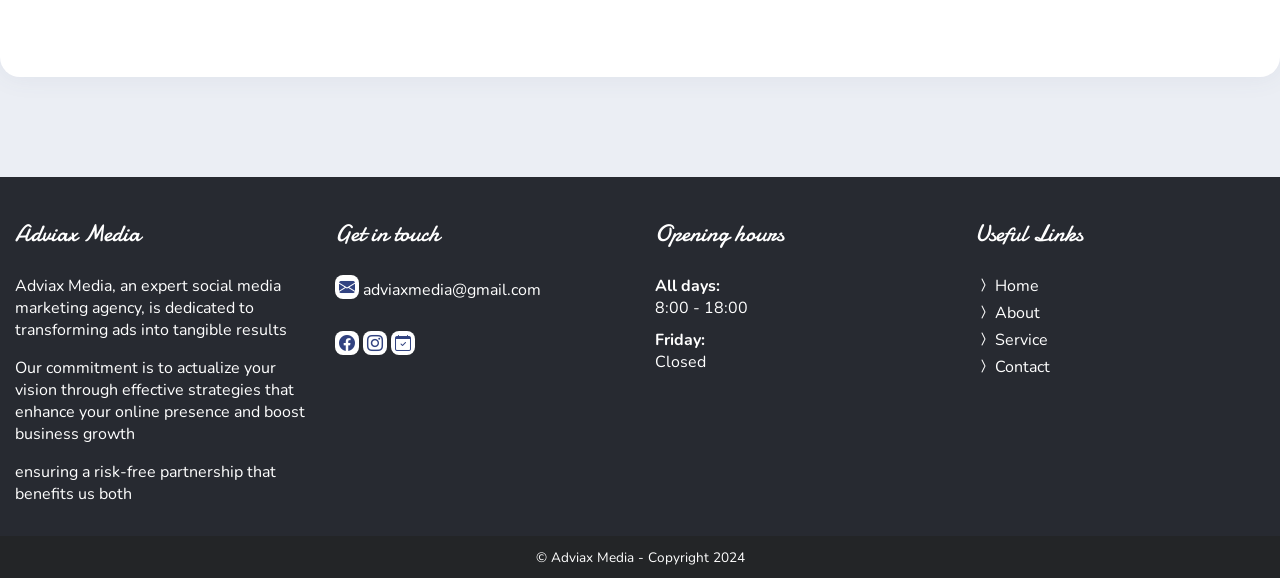
<file: about.html>
<!DOCTYPE html>
<html lang="en">
<head>
    <meta charset="UTF-8">
    <meta name="viewport" content="width=device-width, initial-scale=1.0">
    <meta name="author" content="Johnny Alimoot C.">
    <!-- DESCRIPTION OF THE PAGE -->
    <meta name="description" content="Free corporate web template by JACode - Johnny Alimoot C">
    
    <!-- KEYWORDS OF THE PAGE TO HELP SEARCH ENGINE -->
    <meta name="keywords" content="HTML, CSS, Blue, Rounded, Modern, Nice">

    <!-- OG IMAGE IS THE IMAGE SHOWN WHEN YOUR WEBSITE LINK IS SHARED ON SOCIAL MEDIA -->
    <meta property="og:image" content="art/og-card.png">
    <meta property="og:title" content="Adviax Media - Free corporate web template">
    <meta name="twitter:card" content="summary_large_image">

    <!-- THE TITLE OF THE PAGE -->
    <title>Adviax Media | About</title>

    <link rel="preload" href="icons/bootstrap-icons.css" as="style">
    <link rel="preload" href="css/fontstyle.css" as="style">
    <link rel="preload" href="css/layout.css" as="style">
    <link rel="preload" href="css/animation.css" as="style">
    <link rel="preload" href="css/style.css" as="style">

    <link rel="stylesheet" href="icons/bootstrap-icons.css">
    <link rel="stylesheet" href="css/fontstyle.css">
    <link rel="stylesheet" href="css/layout.css">
    <link rel="stylesheet" href="css/animation.css">
    <link rel="stylesheet" href="css/style.css">
    <link rel="icon" type="image/png" href="art/Adviax Media Mini Logo.png">
</head>
<body>
    <!-- FADE OUT ANIMATION WHEN LOADED -->
    <span class="fade"></span>
    <main>
        <!-- SUB HERO BANNER START -->
        <section class="sub-hero-banner" style="background-image: url('art/hero1.webp');">
            <div class="hero-contained">
                <div class="hero-title fc-white">
                    <h1 class="ff-damion">Adviax Media | About Us</h1>
                    <a href="index.html" class="fc-white">
                        Home
                    </a>
                    <i class="bi bi-chevron-right"></i>
                    <a href="#" class="fc-white">
                        About Us
                    </a>
                </div>
            </div>
            <div class="hero-socials">
                <a href="https://www.facebook.com/profile.php?id=61558217605833" class="mt-a icon-link" aria-label="Follow us on facebook" target="_blank">
                    <i class="bi bi-facebook"></i>
                </a>
                <a href="https://www.instagram.com/adviax.media/" class="icon-link mt-10" aria-label="Follow us on instagram" target="_blank">
                    <i class="bi bi-instagram"></i> </a>

                <a href="https://calendly.com/adviaxmedia/book-appointment-with-adviax-media" class="icon-link mt-10" aria-label="Calendly" target="_blank"> 
                    <i class="bi bi-calendar-check"></i> </a>

                <!-- <a href="#" class="icon-link mt-10" aria-label="Follow us on twitter">
                    <i class="bi bi-twitter"></i>
                </a>
                <a href="#" class="icon-link mt-10" aria-label="Follow us on youtube">
                    <i class="bi bi-youtube"></i>
                </a> -->
            </div>
        </section>
        <!-- SUB HERO BANNER END -->

        <!-- NAVIGATION START -->
        <nav>
            <div class="contained">
                <a href="index.html" class="logo fc-primary ff-damion row flex-alig-center">
                    <span class="fs-h2">Adviax Media</span>
                </a>
                <input type="checkbox" name="tablet-mobile-menu" class="tab-mob-menu" aria-label="tablet and mobile menu">
                <div class="navigation-container">
                    <a href="index.html">Home</a>
                    <a href="about.html">About</a>
                    <a href="service.html">Service</a>
                    <!-- <a href="industries.html">Industries</a> -->
                    <!-- <a href="blog/blog.html">Blog</a> -->
                    <!-- <a href="career/career.html">Career</a> -->
                    <a href="contact.html" class="btn-bg1 border-round">Contact Us</a>
                </div>
            </div>
        </nav>
        <a href="#" class="btn-back-to-top" aria-label="Back to top button">
            <i class="bi bi-chevron-up"></i>
        </a>
        <!-- NAVIGATION END -->

        <section class="contained row">
            <div class="col-balance">
                <h2 class="section-title ff-damion">About us</h2>
                <span class="fc-primary fs-h2">
                    What we do?
                </span>
                <p>
                    We specialize in creating paid ads on Instagram and Facebook</p>
                <p>
                    We create distinctive content strategies that help you increase your results</p>
                <p>
                    We develop websites because they are the first interface for your business</p>
                
            </div>
            <div class="col-balance">
                <div class="sticky-img-dual">
                    <img src="art/hero1.webp" alt="">
                    <img src="svg/blob.svg" alt="" class="blob">
                    <img src="art/hero2.webp" alt="">
                </div>
            </div>
            <div class="sticky-img-dual-spacer"></div>
            
            
            <div class="col-balance">
                <div class="sticky-img-dual">
                    <img src="art/hero1.webp" alt="">
                    <img src="svg/blob.svg" alt="" class="blob">
                    <img src="art/hero2.webp" alt="">
                </div>
            </div>
            <div class="col-balance">
                <h2 class="section-title ff-damion">About us</h2>
                <span class="fc-primary fs-h2">
                    Why choose us?
                </span>
                <p>
                    Adviax Media, an expert social media marketing agency, is dedicated to transforming ads into tangible results

                </p>
                <p>
                    Our commitment is to actualize your vision through effective strategies that enhance your online presence and boost business growth 
                </p>
                <p>
                    ensuring a risk-free partnership that benefits us both
                </p>               
            </div>
            <div class="sticky-img-dual-spacer"></div>
        </section>

            <!-- Our Team -->
        <!-- <section class="contained">
            <h2 class="section-title ff-damion">Our team</h2>
            <p class="col-wide mlmr-a ta-center">
                Our team composes of highly competitive cloned
                individual with the same name too, they are top notch motivaded individual
                dedicated to give hundred and ten percent effort to make your vision comes to life.
            </p>
            <div class="row flex-just-center">
                <div class="col-tri">
                    <article class="card-team">
                        <img src="art/team.webp" alt="">
                        <h3 class="title ff-damion">Johnny Doe</h3>
                        <div class="info">
                            <h3 class="ff-damion">Frontend Developer</h3>
                            <p>
                                When I gaze upon the stars' gentle embrace, I glimpse a universe of 
                                dreams slipping into space, but dreamers must awaken to a stark and empty place.
                            </p>
                            <p>
                                Whispering in the language of forgotten dreams, I hear the echoes of 
                                desires lost in silent streams.
                            </p>
                        </div>
                    </article>
                </div>
                <div class="col-tri">
                    <article class="card-team">
                        <img src="art/team.webp" alt="">
                        <h3 class="title ff-damion">Johnny Doe</h3>
                        <div class="info">
                            <h3 class="ff-damion">Frontend Developer</h3>
                            <p>
                                When I gaze upon the stars' gentle embrace, I glimpse a universe of 
                                dreams slipping into space, but dreamers must awaken to a stark and empty place.
                            </p>
                            <p>
                                Whispering in the language of forgotten dreams, I hear the echoes of 
                                desires lost in silent streams.
                            </p>
                        </div>
                    </article>
                </div>
                <div class="col-tri">
                    <article class="card-team">
                        <img src="art/team.webp" alt="">
                        <h3 class="title ff-damion">Johnny Doe</h3>
                        <div class="info">
                            <h3 class="ff-damion">Frontend Developer</h3>
                            <p>
                                When I gaze upon the stars' gentle embrace, I glimpse a universe of 
                                dreams slipping into space, but dreamers must awaken to a stark and empty place.
                            </p>
                            <p>
                                Whispering in the language of forgotten dreams, I hear the echoes of 
                                desires lost in silent streams.
                            </p>
                        </div>
                    </article>
                </div>
            </div>
            <br>
        </section> -->

    </main>
    
   <!-- FOOTER START -->
   <footer class="fc-white">
    <div class="contained row flex-just-center">

        <!-- FOOTER WEBSITE MOTO START -->
        <div class="col-quad">
            <h3 class="ff-damion">Adviax Media</h3>
            <p>
                Adviax Media, an expert social media marketing agency, is dedicated to transforming ads into tangible results

            </p>
            <p>
                Our commitment is to actualize your vision through effective strategies that enhance your online presence and boost business growth 
            </p>
            <p>
                ensuring a risk-free partnership that benefits us both
            </p>        
        </div>
        <!-- FOOTER WEBSITE MOTO END -->

        <!-- FOOTER QUICK CONTACT START -->
        <div class="col-quad">
            <h3 class="ff-damion">Get in touch</h3>
            <a href="contact.html" class="display-block fc-white icon-link mt-10 mb-10">
                <i class="bi bi-envelope-fill"></i>
                adviaxmedia@gmail.com
            </a>
            <!-- <a href="#" class="display-block fc-white icon-link mt-10 mb-10">
                <i class="bi bi-telephone-fill"></i>
                +639123456789
            </a> -->
            <!-- <a href="#" class="display-block fc-white icon-link mt-10 mb-10">
                <i class="bi bi-geo-alt-fill"></i>
                20th street, Dreamland -->
            </a>
            <a href="https://www.facebook.com/profile.php?id=61558217605833" class="display-inblock fc-white icon-link mt-20" aria-label="Follow on facebook" target="_blank">
                <i class="bi bi-facebook"></i>
            </a>
            <a href="https://www.instagram.com/adviax.media/" class="display-inblock fc-white icon-link" aria-label="Follow on instagram" target="_blank">
                <i class="bi bi-instagram"></i>
            </a>
            <a href="https://calendly.com/adviaxmedia/book-appointment-with-adviax-media" class="display-inblock fc-white icon-link mt-20" aria-label="Calendly" target="_blank"> 
                <i class="bi bi-calendar-check"></i>
            </a>


            <!-- <a href="#" class="display-inblock fc-white icon-link" aria-label="Follow on twitter">
                <i class="bi bi-twitter"></i>
            </a>
            <a href="#" class="display-inblock fc-white icon-link" aria-label="Follow on youtube">
                <i class="bi bi-youtube"></i> -->
            </a>
        </div>
        <!-- FOOTER QUICK CONTACT END -->
        
        <!-- FOOTER SCHEDULE START -->
        <div class="col-quad">
            <h3 class="ff-damion">Opening hours</h3>
            <p class="mt-10 mb-10 fw-bold">
                All days:
                <span class="fw-normal display-block">8:00 - 18:00</span>
            </p>
            <p class="mt-10 mb-10 fw-bold">
                Friday:
                <span class="fw-normal display-block">Closed</span>
            </p>
            <!-- <p class="mt-10 mb-10 fw-bold">
                Sunday:
                <span class="fw-normal display-block">8:00 - 18:00</span>
            </p> -->
        </div>
        <!-- FOOTER SCHEDULE END -->
        
        <!-- FOOTER USEFUL LINKS START -->
        <div class="col-quad">
            <h3 class="ff-damion">Useful Links</h3>
            <a href="index.html" class="display-block fc-white mt-5 mb-5">
                <i class="bi bi-chevron-compact-right"></i>
                Home
            </a>
            <a href="about.html" class="display-block fc-white mt-5 mb-5">
                <i class="bi bi-chevron-compact-right"></i>
                About
            </a>
            <a href="service.html" class="display-block fc-white mt-5 mb-5">
                <i class="bi bi-chevron-compact-right"></i>
                Service
            </a>
            <!-- <a href="industries.html" class="display-block fc-white mt-5 mb-5">
                <i class="bi bi-chevron-compact-right"></i>
                Industries
            </a> -->
            <!-- <a href="blog/blog.html" class="display-block fc-white mt-5 mb-5">
                <i class="bi bi-chevron-compact-right"></i>
                Blog
            </a> -->
            <!-- <a href="career/career.html" class="display-block fc-white mt-5 mb-5">
                <i class="bi bi-chevron-compact-right"></i>
                Career
            </a> -->
            <a href="contact.html" class="display-block fc-white mt-5 mb-5">
                <i class="bi bi-chevron-compact-right"></i>
                Contact
            </a>
        </div>
        <!-- FOOTER USEFUL LINKS END -->
        
    </div>
    <div class="copy ta-center fc-white">
        <small>&copy; Adviax Media - Copyright 2024</small>
    </div>
</footer>
<!-- FOOTER END -->

</body>
</html>
</file>
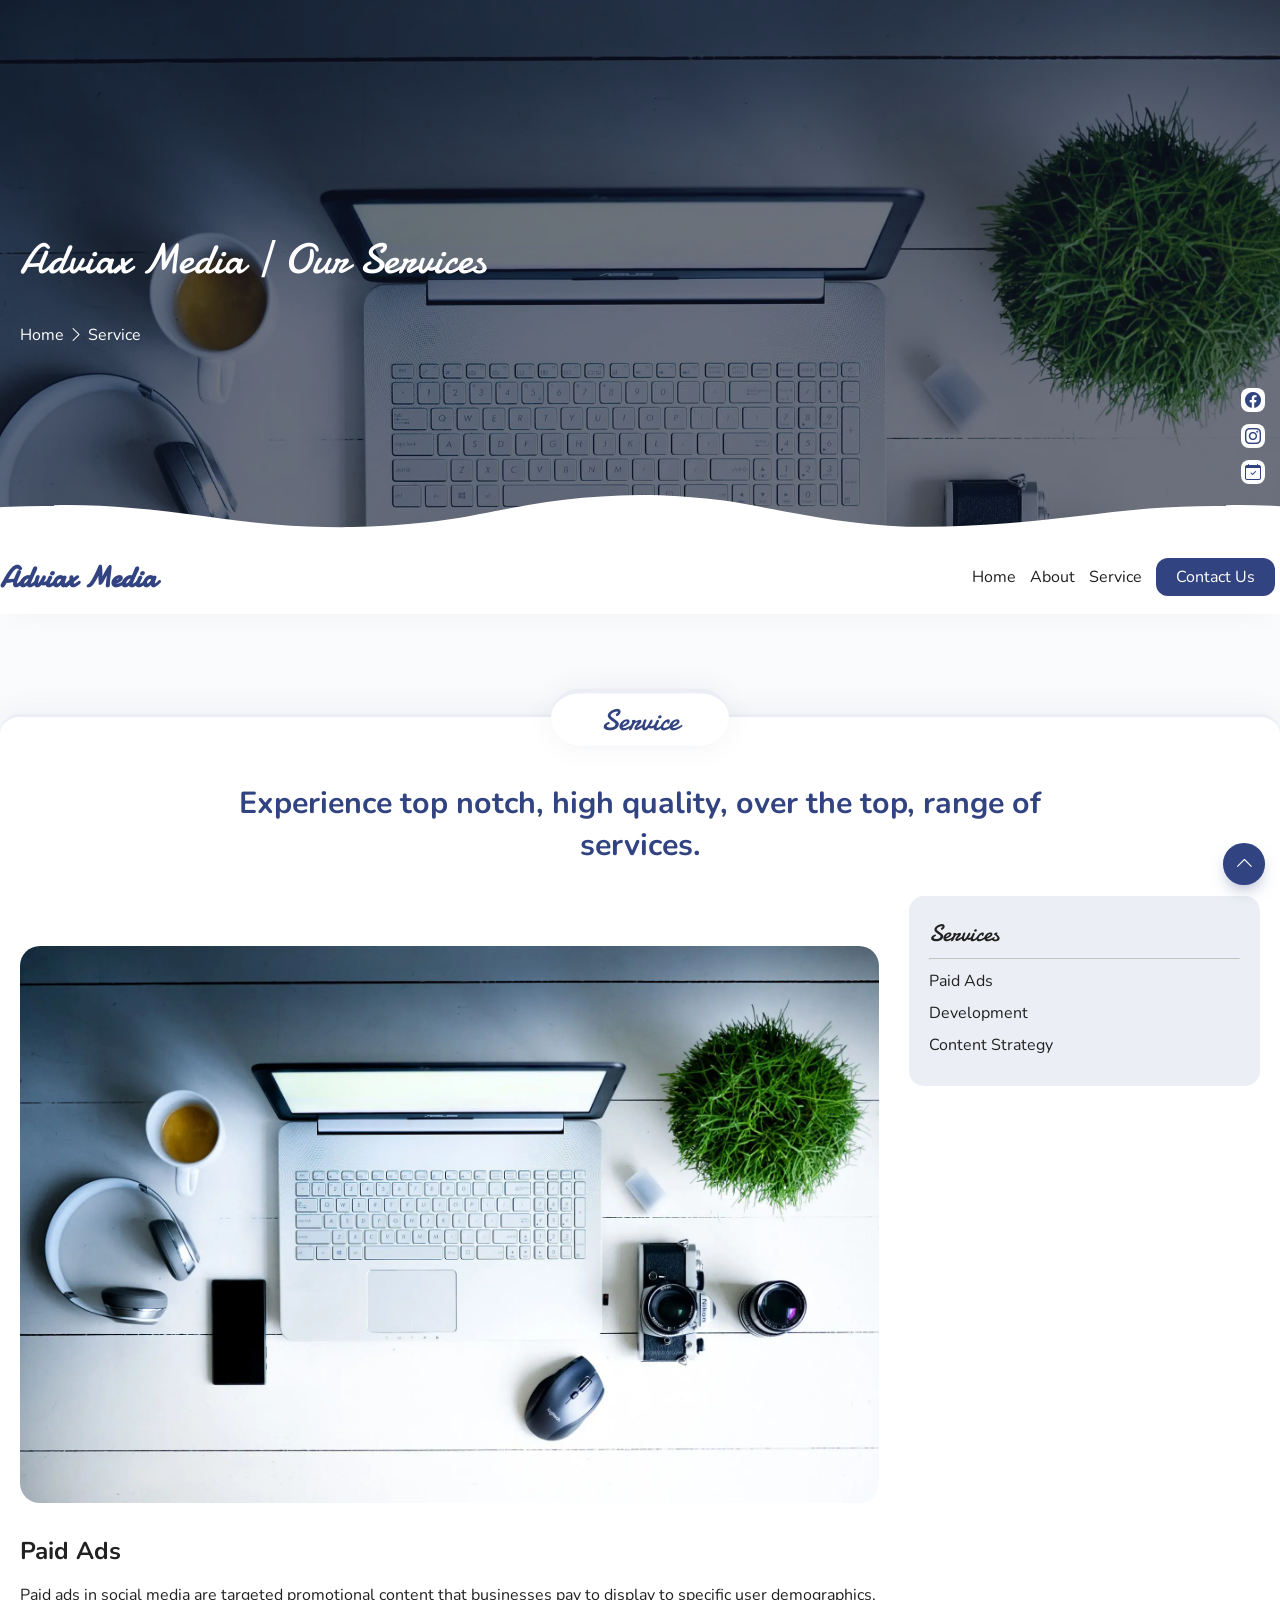
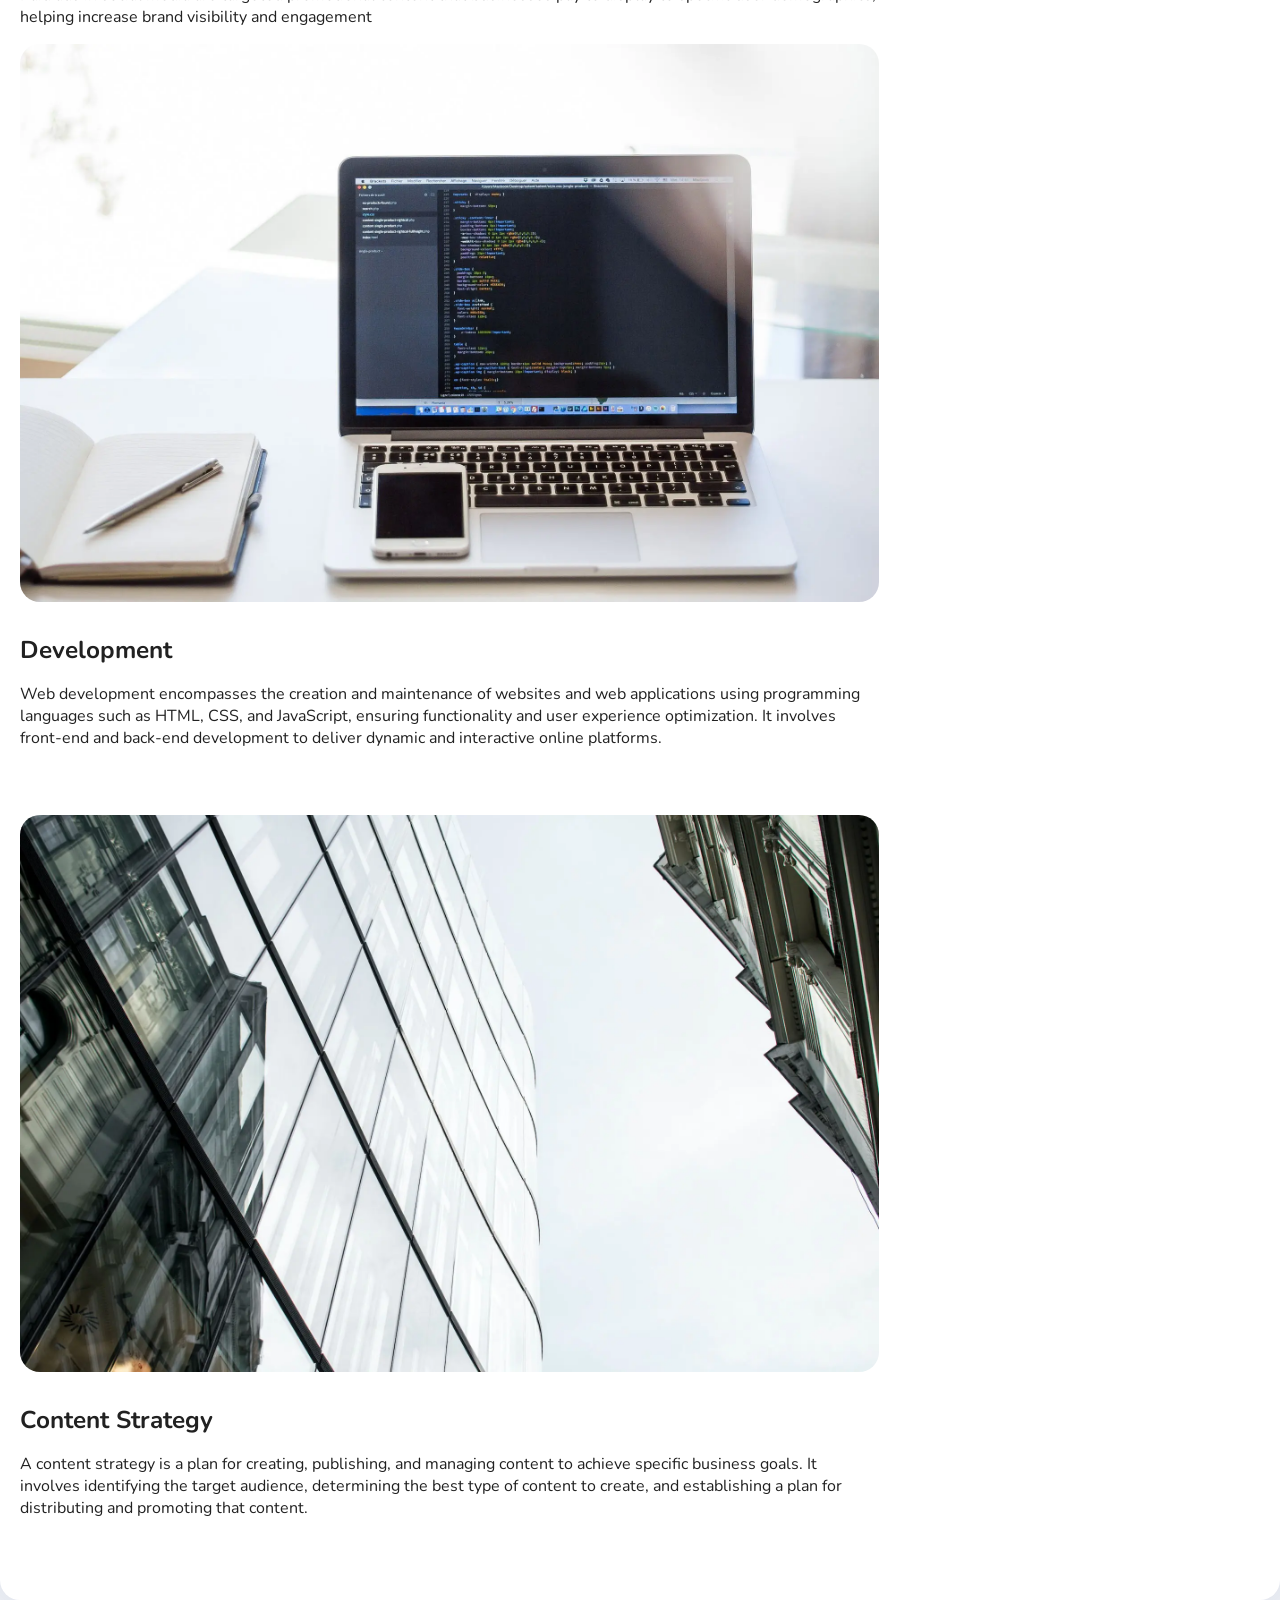
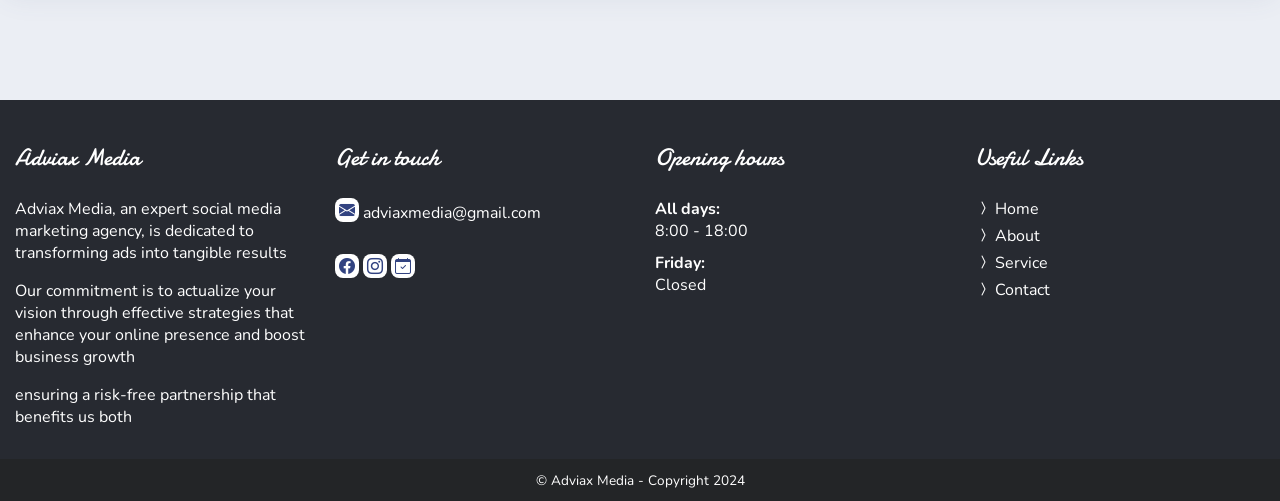
<file: service.html>
<!DOCTYPE html>
<html lang="en">
<head>
    <meta charset="UTF-8">
    <meta name="viewport" content="width=device-width, initial-scale=1.0">
    <meta name="author" content="Johnny Alimoot C.">
    <!-- DESCRIPTION OF THE PAGE -->
    <meta name="description" content="Free corporate web template by JACode - Johnny Alimoot C">
    
    <!-- KEYWORDS OF THE PAGE TO HELP SEARCH ENGINE -->
    <meta name="keywords" content="HTML, CSS, Blue, Rounded, Modern, Nice">

    <!-- OG IMAGE IS THE IMAGE SHOWN WHEN YOUR WEBSITE LINK IS SHARED ON SOCIAL MEDIA -->
    <meta property="og:image" content="art/og-card.png">
    <meta property="og:title" content="Adviax Media - Free corporate web template">
    <meta name="twitter:card" content="summary_large_image">

    <!-- THE TITLE OF THE PAGE -->
    <title>Adviax Media | Service</title>

    <link rel="preload" href="icons/bootstrap-icons.css" as="style">
    <link rel="preload" href="css/fontstyle.css" as="style">
    <link rel="preload" href="css/layout.css" as="style">
    <link rel="preload" href="css/animation.css" as="style">
    <link rel="preload" href="css/style.css" as="style">

    <link rel="stylesheet" href="icons/bootstrap-icons.css">
    <link rel="stylesheet" href="css/fontstyle.css">
    <link rel="stylesheet" href="css/layout.css">
    <link rel="stylesheet" href="css/animation.css">
    <link rel="stylesheet" href="css/style.css">
    <link rel="icon" type="image/png" href="art/Adviax Media Mini Logo.png">
</head>
<body>
    <!-- FADE OUT ANIMATION WHEN LOADED -->
    <span class="fade"></span>
    <main>

        <!-- SUB HERO BANNER START -->
        <section class="sub-hero-banner" style="background-image: url('art/hero3.webp');">
            <div class="hero-contained">
                <div class="hero-title fc-white">
                    <h1 class="ff-damion">Adviax Media | Our Services</h1>
                    <a href="index.html" class="fc-white">
                        Home
                    </a>
                    <i class="bi bi-chevron-right"></i>
                    <a href="#" class="fc-white">
                        Service
                    </a>
                </div>
            </div>
            <div class="hero-socials">
                <a href="https://www.facebook.com/profile.php?id=61558217605833" class="mt-a icon-link" aria-label="Follow us on facebook" target="_blank">
                    <i class="bi bi-facebook"></i>
                </a>
                <a href="https://www.instagram.com/adviax.media/" class="icon-link mt-10" aria-label="Follow us on instagram" target="_blank">
                    <i class="bi bi-instagram"></i> </a>

                <a href="https://calendly.com/adviaxmedia/book-appointment-with-adviax-media" class="icon-link mt-10" aria-label="Calendly" target="_blank"> 
                    <i class="bi bi-calendar-check"></i> </a>

                <!-- <a href="#" class="icon-link mt-10" aria-label="Follow us on twitter">
                    <i class="bi bi-twitter"></i>
                </a> -->
                <!-- <a href="#" class="icon-link mt-10" aria-label="Follow us on youtube">
                    <i class="bi bi-youtube"></i>
                </a> -->
            </div>
        </section>
        <!-- SUB HERO BANNER END -->

        <!-- NAVIGATION START -->
        <nav>
            <div class="contained">
                <a href="index.html" class="logo fc-primary ff-damion row flex-alig-center">
                    <span class="fs-h2">Adviax Media</span>
                </a>
                <input type="checkbox" name="tablet-mobile-menu" class="tab-mob-menu" aria-label="tablet and mobile menu">
                <div class="navigation-container">
                    <a href="index.html">Home</a>
                    <a href="about.html">About</a>
                    <a href="service.html">Service</a>
                    <!-- <a href="industries.html">Industries</a> -->
                    <!-- <a href="blog/blog.html">Blog</a> -->
                    <!-- <a href="career/career.html">Career</a> -->
                    <a href="contact.html" class="btn-bg1 border-round">Contact Us</a>
                </div>
            </div>
        </nav>
        <a href="#" class="btn-back-to-top" aria-label="Back to top button">
            <i class="bi bi-chevron-up"></i>
        </a>
        <!-- NAVIGATION END -->

        <!-- SERVICES START -->
        <section class="contained">
            <h2 class="section-title ff-damion">Service</h2>
            <div class="col-wide mlmr-a ta-center">
                <span class="fc-primary fs-h2">
                    Experience top notch, high quality, over the top, range of services.
                </span>
                <!-- <p>
                    We are now in space, our service is so high, and top we've reached the ever expanding universe.
                    Here's our range of exceptional services, designed to meet your needs with both quality 
                    and affordability in mind. Don't hesitate to experience the difference today. Go ahead, 
                    listen to this placeholder text.
                </p> -->
            </div>

            <div class="row">
                <div class="col-wide">

                    <!-- INDIVIDUAL SERVICES FEATURE START -->
                     
                    
                    <img src="art/hero3.webp" class="img-unheight mt-50" alt="" id="service-ads">
                    <span class="fs-h3 mt-25">Paid Ads</span>
                    <p>
                        Paid ads in social media are targeted promotional content that businesses 
                        pay to display to specific user demographics,
                         helping increase brand visibility and engagement
                    </p>
                    <!-- <p>
                        The repetition of the same placeholder text can be less visually appealing to readers. 
                        Most individuals tend to focus on the first and last few words of a text. Therefore, it's 
                        beneficial to use a varied placeholder text to maintain reader engagement, but who's gonna read
                        placeholder anyways.
                    </p> -->

                    <!-- INDIVIDUAL SERVICES FEATURE END -->

                    <!-- INDIVIDUAL SERVICES FEATURE START -->


                    <img src="art/hero1.webp" class="img-unheight" alt="" id="service-dev">
                    <span class="fs-h3 mt-25">Development</span>
                    <p>
                        Web development encompasses the creation and maintenance of websites
                         and web applications using programming languages such as HTML, CSS, and JavaScript, 
                        ensuring functionality and user experience optimization.
                         It involves front-end and back-end development to deliver dynamic and interactive online platforms.
                    </p>
                    <!-- <p>
                        The repetition of the same placeholder text can be less visually appealing to readers. 
                        Most individuals tend to focus on the first and last few words of a text. Therefore, it's 
                        beneficial to use a varied placeholder text to maintain reader engagement, but who's gonna read
                        placeholder anyways.
                    </p> -->
                    
                    
                    <!-- INDIVIDUAL SERVICES FEATURE END -->

                    <!-- INDIVIDUAL SERVICES FEATURE START -->
                    <img src="art/hero2.webp" class="img-unheight mt-50" alt="" id="service-content">
                    <span class="fs-h3 mt-25">Content Strategy</span>
                    <p>
                        A content strategy is a plan for creating, publishing, and managing content to achieve specific business goals. 
                        It involves identifying the target audience, determining the best type of content to create, 
                        and establishing a plan for distributing and promoting that content.
                    </p>
                    <!-- <p>
                        The repetition of the same placeholder text can be less visually appealing to readers. 
                        Most individuals tend to focus on the first and last few words of a text. Therefore, it's 
                        beneficial to use a varied placeholder text to maintain reader engagement, but who's gonna read
                        placeholder anyways.
                    </p> -->
                    <!-- INDIVIDUAL SERVICES FEATURE END -->

                </div>

                <!-- SERVICES SIDE BAR SHORTCUT LINKS START -->
                <div class="col-slim order-tab-1">
                    <div class="card-side card-side-navigation">
                        <h3 class="no-margin ff-damion">Services</h3>
                        <hr>
                        <a href="#service-ads">Paid Ads</a>
                        <a href="#service-dev">Development</a>
                        <a href="#service-content">Content Strategy</a>
                        <!-- <a href="#no-sauce-available">Outsaucing</a> -->
                    </div>
                </div>
                <!-- SERVICES SIDE BAR SHORTCUT LINKS END -->

            </div>
        </section>
        <!-- SERVICES END -->
    </main>
    
     <!-- FOOTER START -->
     <footer class="fc-white">
        <div class="contained row flex-just-center">

            <!-- FOOTER WEBSITE MOTO START -->
            <div class="col-quad">
                <h3 class="ff-damion">Adviax Media</h3>
                <p>
                    Adviax Media, an expert social media marketing agency, is dedicated to transforming ads into tangible results

                </p>
                <p>
                    Our commitment is to actualize your vision through effective strategies that enhance your online presence and boost business growth 
                </p>
                <p>
                    ensuring a risk-free partnership that benefits us both
                </p>        
            </div>
            <!-- FOOTER WEBSITE MOTO END -->

            <!-- FOOTER QUICK CONTACT START -->
            <div class="col-quad">
                <h3 class="ff-damion">Get in touch</h3>
                <a href="contact.html" class="display-block fc-white icon-link mt-10 mb-10">
                    <i class="bi bi-envelope-fill"></i>
                    adviaxmedia@gmail.com
                </a>
                <!-- <a href="#" class="display-block fc-white icon-link mt-10 mb-10">
                    <i class="bi bi-telephone-fill"></i>
                    +639123456789
                </a> -->
                <!-- <a href="#" class="display-block fc-white icon-link mt-10 mb-10">
                    <i class="bi bi-geo-alt-fill"></i>
                    20th street, Dreamland -->
                </a>
                <a href="https://www.facebook.com/profile.php?id=61558217605833" class="display-inblock fc-white icon-link mt-20" aria-label="Follow on facebook" target="_blank">
                    <i class="bi bi-facebook"></i>
                </a>
                <a href="https://www.instagram.com/adviax.media/" class="display-inblock fc-white icon-link" aria-label="Follow on instagram" target="_blank">
                    <i class="bi bi-instagram"></i>
                </a>
                <a href="https://calendly.com/adviaxmedia/book-appointment-with-adviax-media" class="display-inblock fc-white icon-link mt-20" aria-label="Calendly" target="_blank"> 
                    <i class="bi bi-calendar-check"></i>
                </a>


                <!-- <a href="#" class="display-inblock fc-white icon-link" aria-label="Follow on twitter">
                    <i class="bi bi-twitter"></i>
                </a>
                <a href="#" class="display-inblock fc-white icon-link" aria-label="Follow on youtube">
                    <i class="bi bi-youtube"></i> -->
                </a>
            </div>
            <!-- FOOTER QUICK CONTACT END -->
            
            <!-- FOOTER SCHEDULE START -->
            <div class="col-quad">
                <h3 class="ff-damion">Opening hours</h3>
                <p class="mt-10 mb-10 fw-bold">
                    All days:
                    <span class="fw-normal display-block">8:00 - 18:00</span>
                </p>
                <p class="mt-10 mb-10 fw-bold">
                    Friday:
                    <span class="fw-normal display-block">Closed</span>
                </p>
                <!-- <p class="mt-10 mb-10 fw-bold">
                    Sunday:
                    <span class="fw-normal display-block">8:00 - 18:00</span>
                </p> -->
            </div>
            <!-- FOOTER SCHEDULE END -->
            
            <!-- FOOTER USEFUL LINKS START -->
            <div class="col-quad">
                <h3 class="ff-damion">Useful Links</h3>
                <a href="index.html" class="display-block fc-white mt-5 mb-5">
                    <i class="bi bi-chevron-compact-right"></i>
                    Home
                </a>
                <a href="about.html" class="display-block fc-white mt-5 mb-5">
                    <i class="bi bi-chevron-compact-right"></i>
                    About
                </a>
                <a href="service.html" class="display-block fc-white mt-5 mb-5">
                    <i class="bi bi-chevron-compact-right"></i>
                    Service
                </a>
                <!-- <a href="industries.html" class="display-block fc-white mt-5 mb-5">
                    <i class="bi bi-chevron-compact-right"></i>
                    Industries
                </a> -->
                <!-- <a href="blog/blog.html" class="display-block fc-white mt-5 mb-5">
                    <i class="bi bi-chevron-compact-right"></i>
                    Blog
                </a> -->
                <!-- <a href="career/career.html" class="display-block fc-white mt-5 mb-5">
                    <i class="bi bi-chevron-compact-right"></i>
                    Career
                </a> -->
                <a href="contact.html" class="display-block fc-white mt-5 mb-5">
                    <i class="bi bi-chevron-compact-right"></i>
                    Contact
                </a>
            </div>
            <!-- FOOTER USEFUL LINKS END -->
            
        </div>
        <div class="copy ta-center fc-white">
            <small>&copy; Adviax Media - Copyright 2024</small>
        </div>
    </footer>
    <!-- FOOTER END -->
    
</body>
</html>
</file>
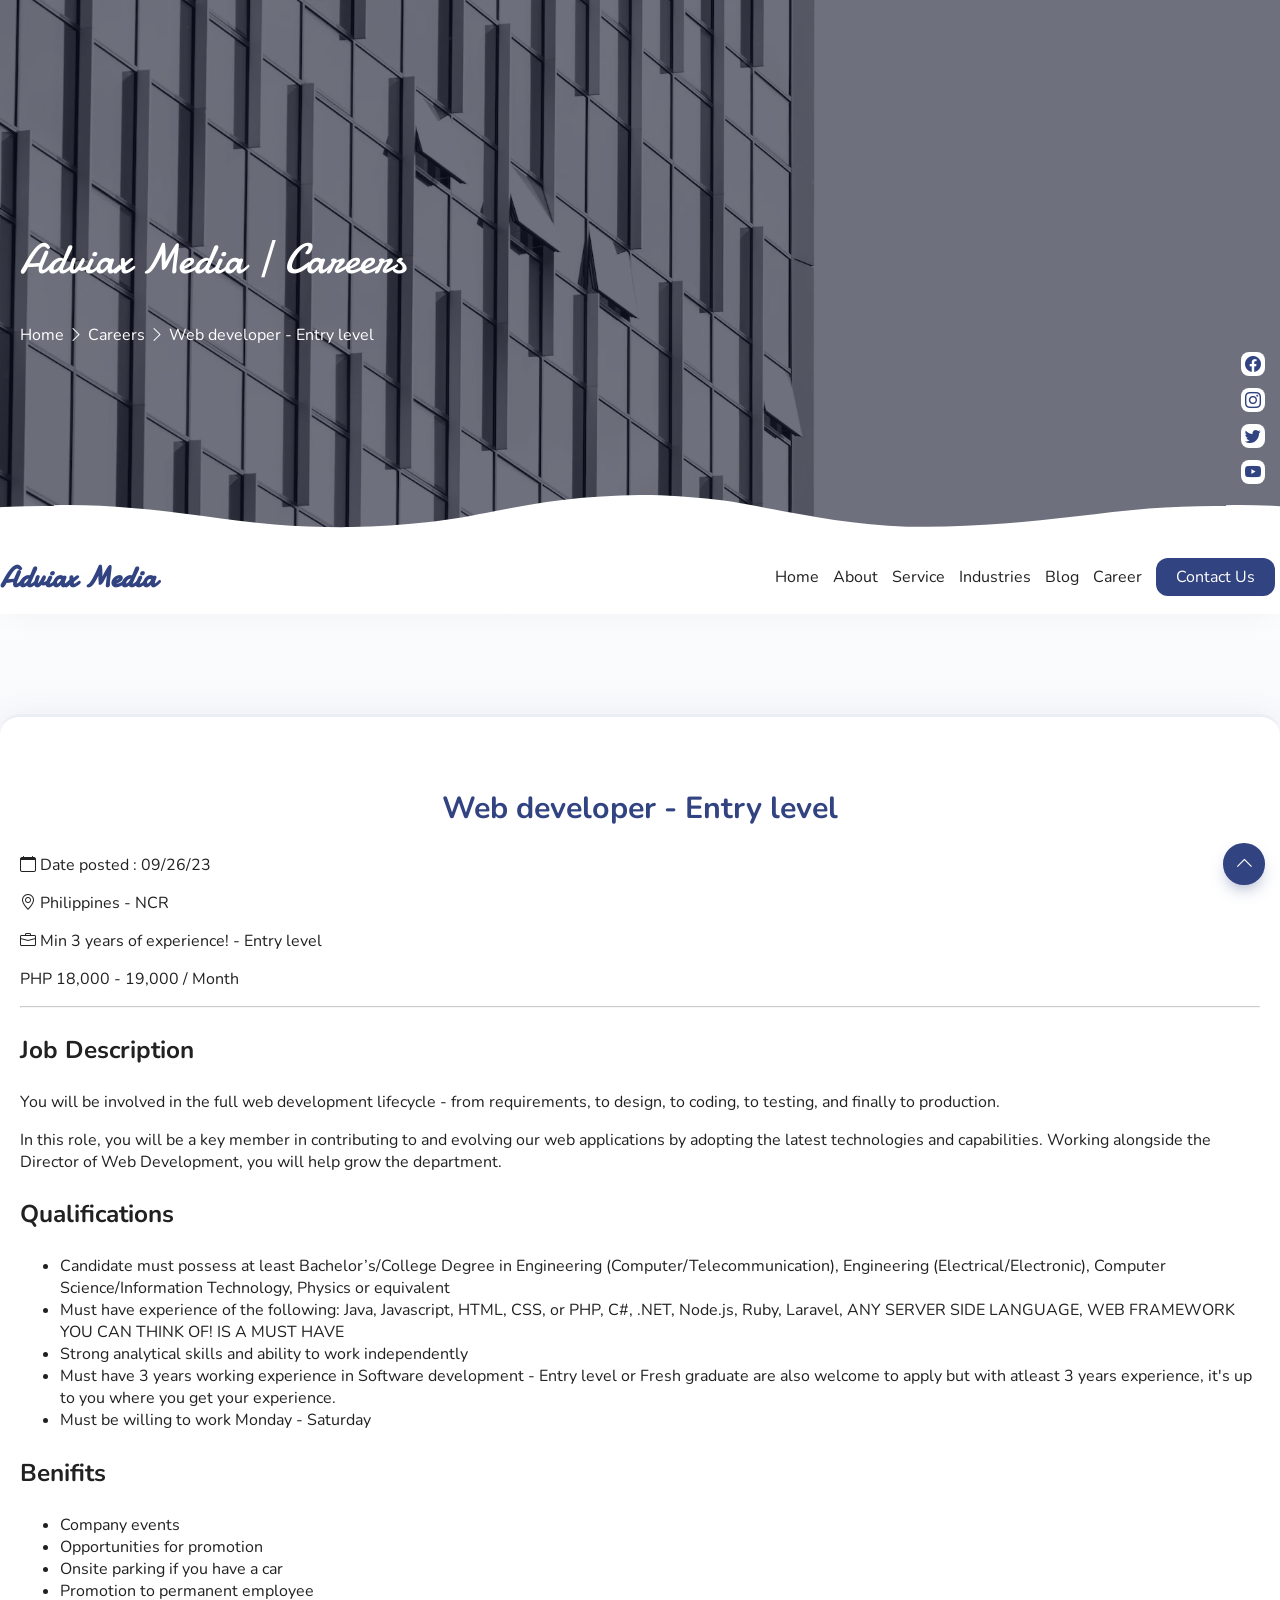
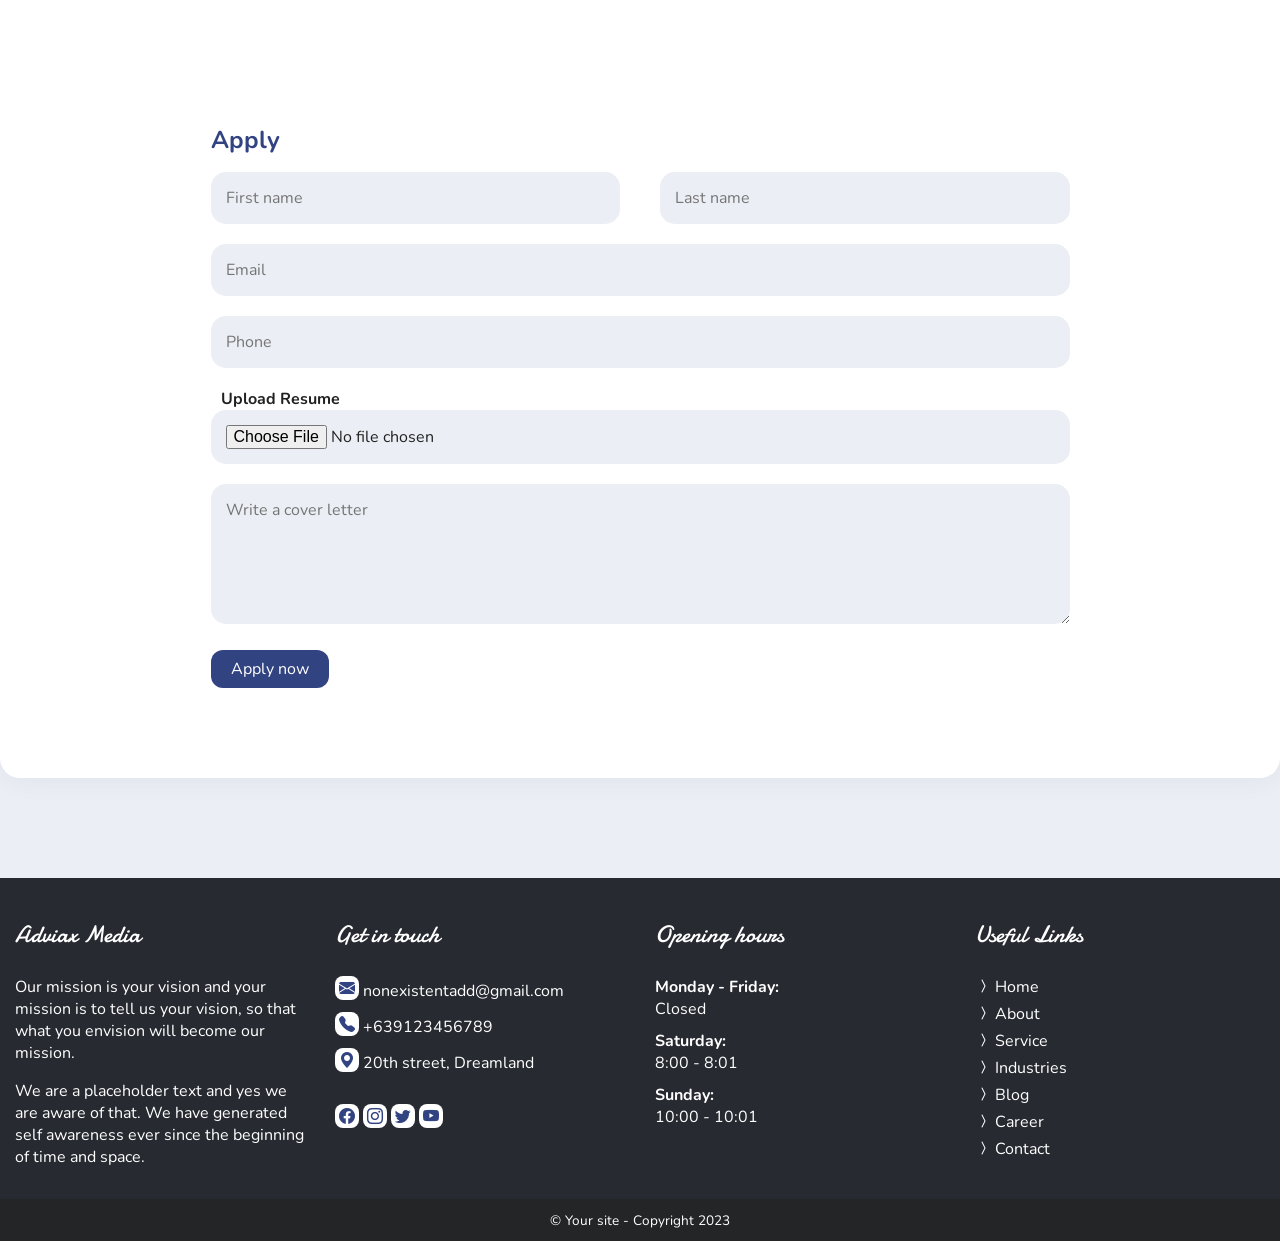
<file: career/career-1.html>
<!DOCTYPE html>
<html lang="en">
<head>
    <meta charset="UTF-8">
    <meta name="viewport" content="width=device-width, initial-scale=1.0">
    <meta name="author" content="Johnny Alimoot C.">
    <!-- DESCRIPTION OF THE PAGE -->
    <meta name="description" content="Free corporate web template by JACode - Johnny Alimoot C">
    
    <!-- KEYWORDS OF THE PAGE TO HELP SEARCH ENGINE -->
    <meta name="keywords" content="HTML, CSS, Blue, Rounded, Modern, Nice">

    <!-- OG IMAGE IS THE IMAGE SHOWN WHEN YOUR WEBSITE LINK IS SHARED ON SOCIAL MEDIA -->
    <meta property="og:image" content="art/og-card.png">
    <meta property="og:title" content="Adviax Media - Free corporate web template">
    <meta name="twitter:card" content="summary_large_image">

    <!-- THE TITLE OF THE PAGE -->
    <title>Adviax Media | Careers</title>

    <link rel="preload" href="../icons/bootstrap-icons.css" as="style">
    <link rel="preload" href="../css/fontstyle.css" as="style">
    <link rel="preload" href="../css/layout.css" as="style">
    <link rel="preload" href="../css/animation.css" as="style">
    <link rel="preload" href="../css/style.css" as="style">

    <link rel="stylesheet" href="../icons/bootstrap-icons.css">
    <link rel="stylesheet" href="../css/fontstyle.css">
    <link rel="stylesheet" href="../css/layout.css">
    <link rel="stylesheet" href="../css/animation.css">
    <link rel="stylesheet" href="../css/style.css">
    <link rel="icon" type="image/png" href="../art/favicon.png">
</head>
<body>
    <!-- FADE OUT ANIMATION WHEN LOADED -->
    <span class="fade"></span>
    <main>
        <!-- SUB HERO BANNER START -->
        <section class="sub-hero-banner" style="background-image: url('../art/overlay.webp');">
            <div class="hero-contained">
                <div class="hero-title fc-white">
                    <h1 class="ff-damion">Adviax Media | Careers</h1>
                    <a href="../index.html" class="fc-white">
                        Home
                    </a>
                    <i class="bi bi-chevron-right"></i>
                    <a href="career.html" class="fc-white">
                        Careers
                    </a>
                    <i class="bi bi-chevron-right"></i>
                    <a href="#" class="fc-white">
                        Web developer - Entry level
                    </a>
                </div>
            </div>
            <div class="hero-socials">
                <a href="#" class="mt-a icon-link" aria-label="Follow us on facebook">
                    <i class="bi bi-facebook"></i>
                </a>
                <a href="#" class="icon-link mt-10" aria-label="Follow us on instagram">
                    <i class="bi bi-instagram"></i>
                </a>
                <a href="#" class="icon-link mt-10" aria-label="Follow us on twitter">
                    <i class="bi bi-twitter"></i>
                </a>
                <a href="#" class="icon-link mt-10" aria-label="Follow us on youtube">
                    <i class="bi bi-youtube"></i>
                </a>
            </div>
        </section>
        <!-- SUB HERO BANNER END -->

        <!-- NAVIGATION START -->
        <nav>
            <div class="contained">
                <a href="../index.html" class="logo fc-primary ff-damion row flex-alig-center">
                    <span class="fs-h2">Adviax Media</span>
                </a>
                <input type="checkbox" name="tablet-mobile-menu" class="tab-mob-menu" aria-label="tablet and mobile menu">
                <div class="navigation-container">
                    <a href="../index.html">Home</a>
                    <a href="../about.html">About</a>
                    <a href="../service.html">Service</a>
                    <a href="../industries.html">Industries</a>
                    <a href="../blog/blog.html">Blog</a>
                    <a href="career.html">Career</a>
                    <a href="../contact.html" class="btn-bg1 border-round">Contact Us</a>
                </div>
            </div>
        </nav>
        <a href="#" class="btn-back-to-top" aria-label="Back to top button">
            <i class="bi bi-chevron-up"></i>
        </a>
        <!-- NAVIGATION END -->

        <section class="contained">
            <div class="col-full">
                <h2 class="fc-primary ta-center mt-5">Web developer - Entry level</h2>
                <p>
                    <i class="bi bi-calendar"></i>
                    Date posted : 09/26/23
                </p>
                <p>
                    <i class="bi bi-geo-alt"></i>
                    Philippines - NCR
                </p>
                <p>
                    <i class="bi bi-briefcase"></i>
                    Min 3 years of experience! - Entry level
                </p>
                <p>
                    PHP 18,000 - 19,000 / Month
                </p>

                <hr>
                <h3>Job Description</h3>
                <p>
                    You will be involved in the full web development lifecycle - from requirements, to design, 
                    to coding, to testing, and finally to production.
                </p>
                <p>
                    In this role, you will be a key member in contributing to and evolving our web applications 
                    by adopting the latest technologies and capabilities. Working alongside the Director of Web 
                    Development, you will help grow the department. 
                </p>

                <h3>Qualifications</h3>
                <ul>
                    <li>
                        Candidate must possess at least Bachelor’s/College Degree in Engineering 
                        (Computer/Telecommunication), Engineering (Electrical/Electronic), Computer 
                        Science/Information Technology, Physics or equivalent
                    </li>
                    <li>
                        Must have experience of the following: Java, Javascript, HTML, CSS, or PHP, C#, .NET,
                        Node.js, Ruby, Laravel, ANY SERVER SIDE LANGUAGE, WEB FRAMEWORK YOU CAN THINK OF! IS A MUST HAVE
                    </li>
                    <li>
                        Strong analytical skills and ability to work independently
                    </li>
                    <li>
                        Must have 3 years working experience in Software development - Entry level 
                        or Fresh graduate are also welcome to apply but with atleast 3 years experience, 
                        it's up to you where you get your experience.
                    </li>
                    <li>
                        Must be willing to work Monday - Saturday
                    </li>
                </ul>

                <h3>Benifits</h3>
                <ul>
                    <li>
                        Company events
                    </li>
                    <li>
                        Opportunities for promotion
                    </li>
                    <li>
                        Onsite parking if you have a car
                    </li>
                    <li>
                        Promotion to permanent employee
                    </li>
                </ul>
            </div>

            <div class="col-wide mlmr-a mt-25">
                <form action="#" class="message-form mt-50 mb-25">
                    <span class="fs-h3 fc-primary mb-15">Apply</span>
                    <div class="row mb-20">
                        <input type="text" id="apply-fname" placeholder="First name" aria-label="Input for your first name" required>
                        <input type="text" id="apply-lname" placeholder="Last name" aria-label="Input for your last name" class="ml-a" required>
                    </div>
                    <input type="email" id="apply-email" placeholder="Email" aria-label="Input for email" class="mb-20" required>
                    <input type="number" id="apply-phone" aria-label="Input for phone number" class="mb-20" placeholder="Phone">
                    <label class="fs-h5 ml-10" for="apply-resume">Upload Resume</label>
                    <input
                        type="file" id="apply-resume" 
                        aria-label="Input for resume" 
                        class="mb-20" accept=".doc, .docx, .pdf" required>
                    <textarea id="apply-letter" rows="5" placeholder="Write a cover letter" aria-label="Input for writing cover letter"></textarea>
                    <button type="submit" class="btn-bg1 border-round mt-20">Apply now</button>
                </form>
            </div>

        </section>

    </main>
    
    <footer class="fc-white">
        <div class="contained row flex-just-center">
            <div class="col-quad">
                <h3 class="ff-damion">Adviax Media</h3>
                <p>
                    Our mission is your vision and your mission is to tell
                    us your vision, so that what you envision will become our mission.
                </p>
                <p>
                    We are a placeholder text and yes we are aware of that. We have generated self awareness ever since
                    the beginning of time and space.
                </p>
            </div>
            <div class="col-quad">
                <h3 class="ff-damion">Get in touch</h3>
                <a href="#" class="display-block fc-white icon-link mt-10 mb-10">
                    <i class="bi bi-envelope-fill"></i>
                    nonexistentadd@gmail.com
                </a>
                <a href="#" class="display-block fc-white icon-link mt-10 mb-10">
                    <i class="bi bi-telephone-fill"></i>
                    +639123456789
                </a>
                <a href="#" class="display-block fc-white icon-link mt-10 mb-10">
                    <i class="bi bi-geo-alt-fill"></i>
                    20th street, Dreamland
                </a>
                <a href="#" class="display-inblock fc-white icon-link mt-20" aria-label="Follow on facebook">
                    <i class="bi bi-facebook"></i>
                </a>
                <a href="#" class="display-inblock fc-white icon-link" aria-label="Follow on instagram">
                    <i class="bi bi-instagram"></i>
                </a>
                <a href="#" class="display-inblock fc-white icon-link" aria-label="Follow on twitter">
                    <i class="bi bi-twitter"></i>
                </a>
                <a href="#" class="display-inblock fc-white icon-link" aria-label="Follow on youtube">
                    <i class="bi bi-youtube"></i>
                </a>
            </div>
            <div class="col-quad">
                <h3 class="ff-damion">Opening hours</h3>
                <p class="mt-10 mb-10 fw-bold">
                    Monday - Friday:
                    <span class="fw-normal display-block">Closed</span>
                </p>
                <p class="mt-10 mb-10 fw-bold">
                    Saturday:
                    <span class="fw-normal display-block">8:00 - 8:01</span>
                </p>
                <p class="mt-10 mb-10 fw-bold">
                    Sunday:
                    <span class="fw-normal display-block">10:00 - 10:01</span>
                </p>
            </div>
            <div class="col-quad">
                <h3 class="ff-damion">Useful Links</h3>
                <a href="../index.html" class="display-block fc-white mt-5 mb-5">
                    <i class="bi bi-chevron-compact-right"></i>
                    Home
                </a>
                <a href="../about.html" class="display-block fc-white mt-5 mb-5">
                    <i class="bi bi-chevron-compact-right"></i>
                    About
                </a>
                <a href="../service.html" class="display-block fc-white mt-5 mb-5">
                    <i class="bi bi-chevron-compact-right"></i>
                    Service
                </a>
                <a href="../industries.html" class="display-block fc-white mt-5 mb-5">
                    <i class="bi bi-chevron-compact-right"></i>
                    Industries
                </a>
                <a href="../blog/blog.html" class="display-block fc-white mt-5 mb-5">
                    <i class="bi bi-chevron-compact-right"></i>
                    Blog
                </a>
                <a href="../career.html" class="display-block fc-white mt-5 mb-5">
                    <i class="bi bi-chevron-compact-right"></i>
                    Career
                </a>
                <a href="../contact.html" class="display-block fc-white mt-5 mb-5">
                    <i class="bi bi-chevron-compact-right"></i>
                    Contact
                </a>
            </div>
        </div>
        <div class="copy ta-center fc-white">
            <small>&copy; Your site - Copyright 2023</small>
        </div>
    </footer>

</body>
</html>
</file>
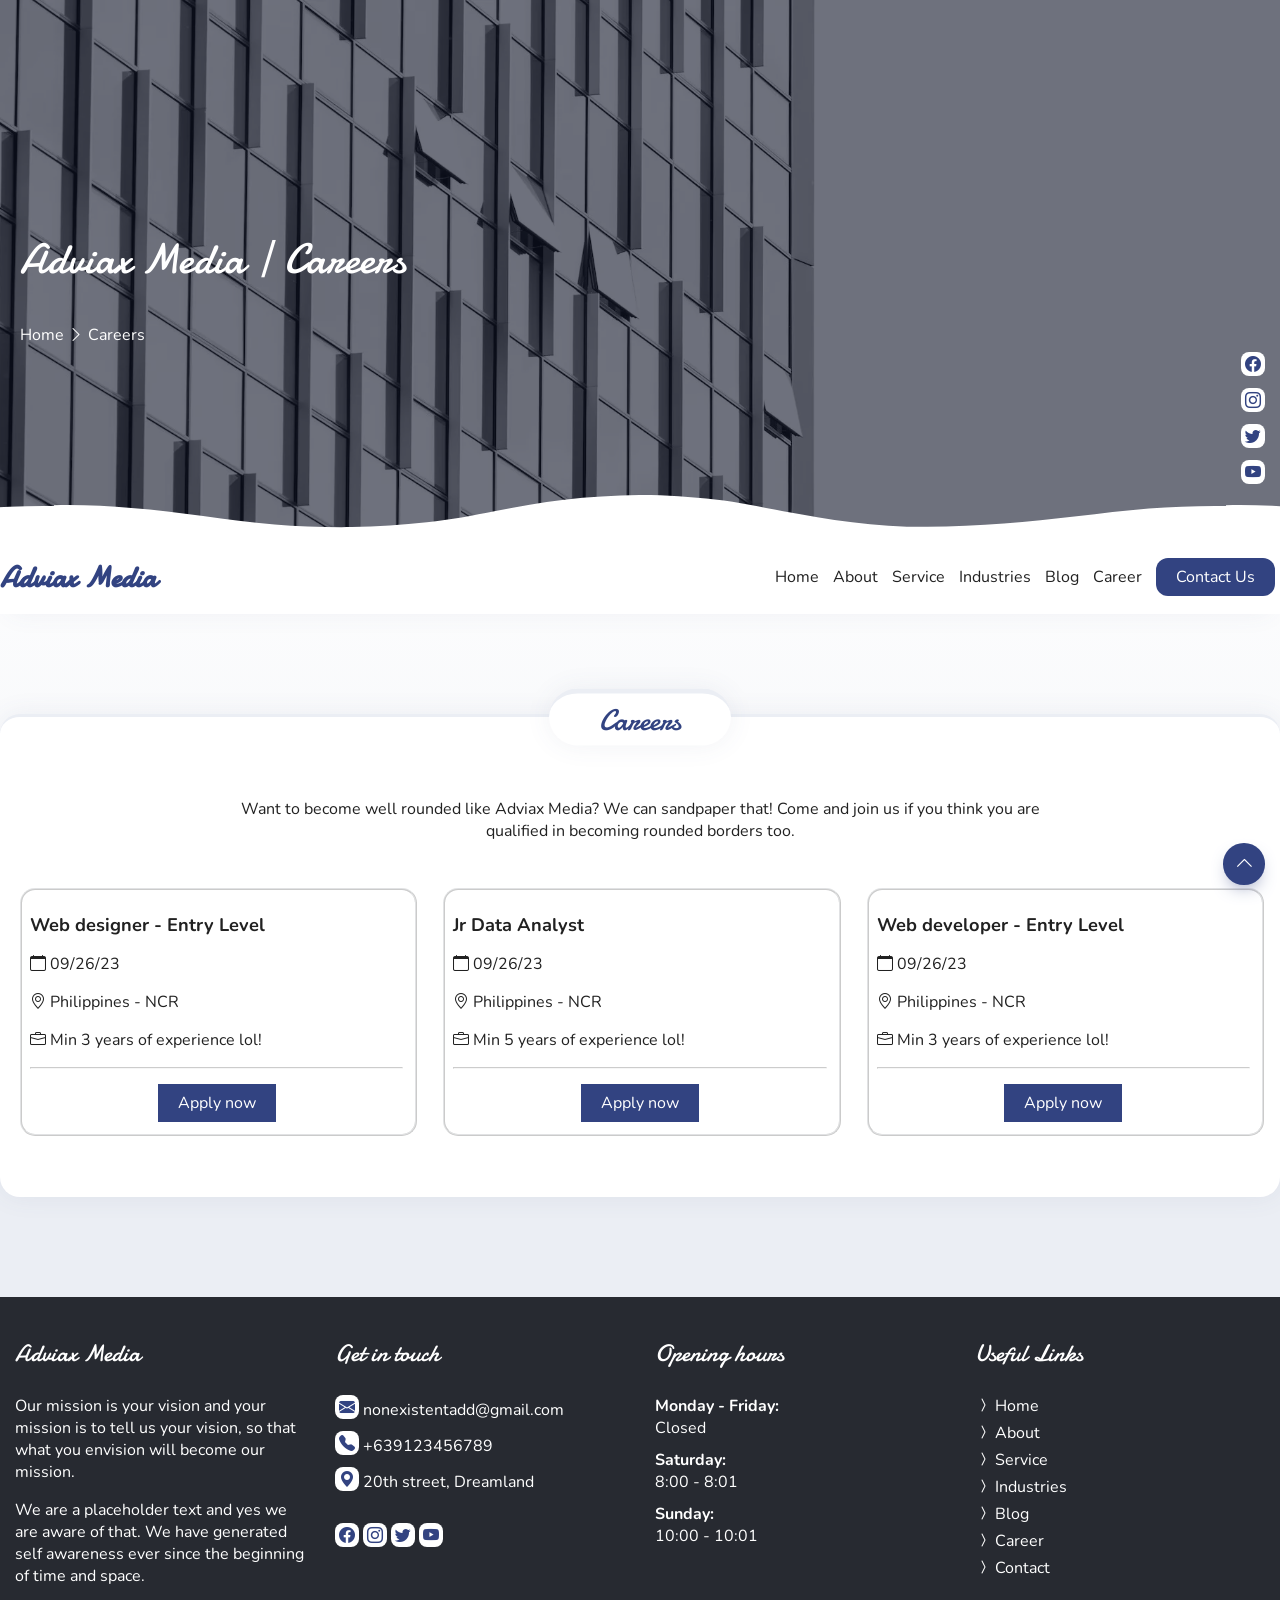
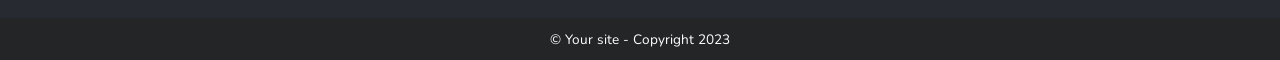
<file: career/career.html>
<!DOCTYPE html>
<html lang="en">
<head>
    <meta charset="UTF-8">
    <meta name="viewport" content="width=device-width, initial-scale=1.0">
    <meta name="author" content="Johnny Alimoot C.">
    <!-- DESCRIPTION OF THE PAGE -->
    <meta name="description" content="Free corporate web template by JACode - Johnny Alimoot C">
    
    <!-- KEYWORDS OF THE PAGE TO HELP SEARCH ENGINE -->
    <meta name="keywords" content="HTML, CSS, Blue, Rounded, Modern, Nice">

    <!-- OG IMAGE IS THE IMAGE SHOWN WHEN YOUR WEBSITE LINK IS SHARED ON SOCIAL MEDIA -->
    <meta property="og:image" content="art/og-card.png">
    <meta property="og:title" content="Adviax Media - Free corporate web template">
    <meta name="twitter:card" content="summary_large_image">

    <!-- THE TITLE OF THE PAGE -->
    <title>Adviax Media | Careers</title>

    <link rel="preload" href="../icons/bootstrap-icons.css" as="style">
    <link rel="preload" href="../css/fontstyle.css" as="style">
    <link rel="preload" href="../css/layout.css" as="style">
    <link rel="preload" href="../css/animation.css" as="style">
    <link rel="preload" href="../css/style.css" as="style">

    <link rel="stylesheet" href="../icons/bootstrap-icons.css">
    <link rel="stylesheet" href="../css/fontstyle.css">
    <link rel="stylesheet" href="../css/layout.css">
    <link rel="stylesheet" href="../css/animation.css">
    <link rel="stylesheet" href="../css/style.css">
    <link rel="icon" type="image/png" href="../art/favicon.png">
</head>
<body>
    <!-- FADE OUT ANIMATION WHEN LOADED -->
    <span class="fade"></span>
    <main>
        <!-- SUB HERO BANNER START -->
        <section class="sub-hero-banner" style="background-image: url('../art/overlay.webp');">
            <div class="hero-contained">
                <div class="hero-title fc-white">
                    <h1 class="ff-damion">Adviax Media | Careers</h1>
                    <a href="../index.html" class="fc-white">
                        Home
                    </a>
                    <i class="bi bi-chevron-right"></i>
                    <a href="#" class="fc-white">
                        Careers
                    </a>
                </div>
            </div>
            <div class="hero-socials">
                <a href="#" class="mt-a icon-link" aria-label="Follow us on facebook">
                    <i class="bi bi-facebook"></i>
                </a>
                <a href="#" class="icon-link mt-10" aria-label="Follow us on instagram">
                    <i class="bi bi-instagram"></i>
                </a>
                <a href="#" class="icon-link mt-10" aria-label="Follow us on twitter">
                    <i class="bi bi-twitter"></i>
                </a>
                <a href="#" class="icon-link mt-10" aria-label="Follow us on youtube">
                    <i class="bi bi-youtube"></i>
                </a>
            </div>
        </section>
        <!-- SUB HERO BANNER END -->

        <!-- NAVIGATION START -->
        <nav>
            <div class="contained">
                <a href="../index.html" class="logo fc-primary ff-damion row flex-alig-center">
                    <span class="fs-h2">Adviax Media</span>
                </a>
                <input type="checkbox" name="tablet-mobile-menu" class="tab-mob-menu" aria-label="tablet and mobile menu">
                <div class="navigation-container">
                    <a href="../index.html">Home</a>
                    <a href="../about.html">About</a>
                    <a href="../service.html">Service</a>
                    <a href="../industries.html">Industries</a>
                    <a href="../blog/blog.html">Blog</a>
                    <a href="career.html">Career</a>
                    <a href="../contact.html" class="btn-bg1 border-round">Contact Us</a>
                </div>
            </div>
        </nav>
        <a href="#" class="btn-back-to-top" aria-label="Back to top button">
            <i class="bi bi-chevron-up"></i>
        </a>
        <!-- NAVIGATION START -->

        <section class="contained">
            <h2 class="section-title ff-damion">Careers</h2>
            <p class="ta-center col-wide mlmr-a">
                Want to become well rounded like Adviax Media? We can sandpaper that! Come and
                join us if you think you are qualified in becoming rounded borders too.
            </p>
            <div class="row flex-just-center">
                <div class="col-tri">
                    <div class="card-career">
                        <span class="fs-h4 mb-5 mt-15">Web designer - Entry Level</span>
                        <p>
                            <i class="bi bi-calendar"></i>
                            09/26/23
                        </p>
                        <p>
                            <i class="bi bi-geo-alt"></i>
                            Philippines - NCR
                        </p>
                        <p>
                            <i class="bi bi-briefcase"></i>
                            Min 3 years of experience lol!
                        </p>
                        <hr>
                        <div class="ta-center mt-15">
                            <a href="career-1.html" class="btn-bg1">Apply now</a>
                        </div>
                    </div>
                </div>
                <div class="col-tri">
                    <div class="card-career">
                        <span class="fs-h4 mb-5 mt-15">Jr Data Analyst</span>
                        <p>
                            <i class="bi bi-calendar"></i>
                            09/26/23
                        </p>
                        <p>
                            <i class="bi bi-geo-alt"></i>
                            Philippines - NCR
                        </p>
                        <p>
                            <i class="bi bi-briefcase"></i>
                            Min 5 years of experience lol!
                        </p>
                        <hr>
                        <div class="ta-center mt-15">
                            <a href="career-1.html" class="btn-bg1">Apply now</a>
                        </div>
                    </div>
                </div>
                <div class="col-tri">
                    <div class="card-career">
                        <span class="fs-h4 mb-5 mt-15">Web developer - Entry Level</span>
                        <p>
                            <i class="bi bi-calendar"></i>
                            09/26/23
                        </p>
                        <p>
                            <i class="bi bi-geo-alt"></i>
                            Philippines - NCR
                        </p>
                        <p>
                            <i class="bi bi-briefcase"></i>
                            Min 3 years of experience lol!
                        </p>
                        <hr>
                        <div class="ta-center mt-15">
                            <a href="career-1.html" class="btn-bg1">Apply now</a>
                        </div>
                    </div>
                </div>
            </div>
        </section>

    </main>
    
    <footer class="fc-white">
        <div class="contained row flex-just-center">
            <div class="col-quad">
                <h3 class="ff-damion">Adviax Media</h3>
                <p>
                    Our mission is your vision and your mission is to tell
                    us your vision, so that what you envision will become our mission.
                </p>
                <p>
                    We are a placeholder text and yes we are aware of that. We have generated self awareness ever since
                    the beginning of time and space.
                </p>
            </div>
            <div class="col-quad">
                <h3 class="ff-damion">Get in touch</h3>
                <a href="#" class="display-block fc-white icon-link mt-10 mb-10">
                    <i class="bi bi-envelope-fill"></i>
                    nonexistentadd@gmail.com
                </a>
                <a href="#" class="display-block fc-white icon-link mt-10 mb-10">
                    <i class="bi bi-telephone-fill"></i>
                    +639123456789
                </a>
                <a href="#" class="display-block fc-white icon-link mt-10 mb-10">
                    <i class="bi bi-geo-alt-fill"></i>
                    20th street, Dreamland
                </a>
                <a href="#" class="display-inblock fc-white icon-link mt-20" aria-label="Follow on facebook">
                    <i class="bi bi-facebook"></i>
                </a>
                <a href="#" class="display-inblock fc-white icon-link" aria-label="Follow on instagram">
                    <i class="bi bi-instagram"></i>
                </a>
                <a href="#" class="display-inblock fc-white icon-link" aria-label="Follow on twitter">
                    <i class="bi bi-twitter"></i>
                </a>
                <a href="#" class="display-inblock fc-white icon-link" aria-label="Follow on youtube">
                    <i class="bi bi-youtube"></i>
                </a>
            </div>
            <div class="col-quad">
                <h3 class="ff-damion">Opening hours</h3>
                <p class="mt-10 mb-10 fw-bold">
                    Monday - Friday:
                    <span class="fw-normal display-block">Closed</span>
                </p>
                <p class="mt-10 mb-10 fw-bold">
                    Saturday:
                    <span class="fw-normal display-block">8:00 - 8:01</span>
                </p>
                <p class="mt-10 mb-10 fw-bold">
                    Sunday:
                    <span class="fw-normal display-block">10:00 - 10:01</span>
                </p>
            </div>
            <div class="col-quad">
                <h3 class="ff-damion">Useful Links</h3>
                <a href="../index.html" class="display-block fc-white mt-5 mb-5">
                    <i class="bi bi-chevron-compact-right"></i>
                    Home
                </a>
                <a href="../about.html" class="display-block fc-white mt-5 mb-5">
                    <i class="bi bi-chevron-compact-right"></i>
                    About
                </a>
                <a href="../service.html" class="display-block fc-white mt-5 mb-5">
                    <i class="bi bi-chevron-compact-right"></i>
                    Service
                </a>
                <a href="../industries.html" class="display-block fc-white mt-5 mb-5">
                    <i class="bi bi-chevron-compact-right"></i>
                    Industries
                </a>
                <a href="../blog/blog.html" class="display-block fc-white mt-5 mb-5">
                    <i class="bi bi-chevron-compact-right"></i>
                    Blog
                </a>
                <a href="../career.html" class="display-block fc-white mt-5 mb-5">
                    <i class="bi bi-chevron-compact-right"></i>
                    Career
                </a>
                <a href="../contact.html" class="display-block fc-white mt-5 mb-5">
                    <i class="bi bi-chevron-compact-right"></i>
                    Contact
                </a>
            </div>
        </div>
        <div class="copy ta-center fc-white">
            <small>&copy; Your site - Copyright 2023</small>
        </div>
    </footer>

</body>
</html>
</file>
<file: css/fontstyle.css>
/* 
    Handcoded by JAC - Johnny Alimoot C.
*/
@font-face {
    font-family: 'damion';
    src: url('../font/Damion.ttf');
    font-display: swap;
}
@font-face {
    font-family: 'nunito';
    src: url('../font/Nunito-Regular.ttf');
    font-display: swap;
}
@font-face {
    font-family: 'nunito';
    src: url('../font/Nunito-Bold.ttf');
    font-weight: bold;
    font-display: swap;
}
@font-face {
    font-family: 'nunito';
    src: url('../font/Nunito-Italic.ttf');
    font-style: italic;
    font-display: swap;
}

.ff-damion{
    font-family: 'damion';
    font-weight: normal !important;
}

.fc-white{
    color: var(--textWhite);
}

.fc-primary{
    color: var(--primaryColor);
}

.fw-normal{
    font-weight: normal !important;
}
.fw-bold{
    font-weight: bold !important;
}

.ta-center{
    text-align: center;
}
</file>
<file: css/layout.css>
/* 
    Handcoded by JAC - Johnny Alimoot C.
*/
.no-margin{ margin: 0; }
.mlmr-a { margin-left: auto; margin-right: auto; }

.mt-a { margin-top: auto; }
.mt-5 { margin-top: 5px; }
.mt-10 { margin-top: 10px; }
.mt-15 { margin-top: 15px; }
.mt-20 { margin-top: 20px; }
.mt-25 { margin-top: 25px; }
.mt-50 { margin-top: 50px; }

.mr-a { margin-right: auto; }
.mr-5 { margin-right: 5px; }
.mr-10 { margin-right: 10px; }
.mr-15 { margin-right: 15px; }
.mr-20 { margin-right: 20px; }
.mr-25 { margin-right: 25px; }

.mb-a { margin-bottom: auto; }
.mb-5 { margin-bottom: 5px; }
.mb-10 { margin-bottom: 10px; }
.mb-15 { margin-bottom: 15px; }
.mb-20 { margin-bottom: 20px; }
.mb-25 { margin-bottom: 25px; }

.ml-a { margin-left: auto; }
.ml-5 { margin-left: 5px; }
.ml-10 { margin-left: 10px; }
.ml-15 { margin-left: 15px; }
.ml-20 { margin-left: 20px; }
.ml-25 { margin-left: 25px; }

.row{
    display: -webkit-box;
    display: -webkit-flex;
    display: -moz-box;
    display: -ms-flexbox;
    display: flex;
    -webkit-flex-wrap: wrap;
        -ms-flex-wrap: wrap;
            flex-wrap: wrap;
}

.flex-just-center{
    -webkit-box-pack: center;
    -webkit-justify-content: center;
       -moz-box-pack: center;
        -ms-flex-pack: center;
            justify-content: center;
}
.flex-alig-center{
    -webkit-box-align: center;
    -webkit-align-items: center;
       -moz-box-align: center;
        -ms-flex-align: center;
            align-items: center;
}

[class*="col-"]{
    padding: 15px;
    -webkit-box-sizing: border-box;
       -moz-box-sizing: border-box;
            box-sizing: border-box;
}

.col-balance{
    width: 50%;
}
.col-slim{
    width: 30%;
}
.col-wide{
    width: 70%;
}
.col-tri{
    width: 33.33%;
}
.col-quad{
    width: 25%;
}
.col-full{
    width: 100%;
}

.contained{
    margin-left: auto;
    margin-right: auto;
    max-width: 1300px;
}
.hero-contained{
    position: relative;
    width: 1300px;
    margin: auto;
}


@media only screen and (max-width: 992px) {
    .col-tri,
    .col-quad{
        width: 50%;
    }
    .col-balance,
    .col-wide,
    .col-slim{
        width: 100%;
    }

    .order-tab-1{
        -webkit-box-ordinal-group: 0;
        -webkit-order: -1;
           -moz-box-ordinal-group: 0;
            -ms-flex-order: -1;
                order: -1;
    }
}
@media only screen and (max-width: 600px) {
    .col-tri,
    .col-quad{
        width: 100%;
    }
}
</file>
<file: css/animation.css>
/* 
    Handcoded by JAC - Johnny Alimoot C.
*/
:root{
    --slideImage1 : url('../art/hero1.webp');
    --slideImage2 : url('../art/hero2.webp');
    --slideImage3 :url('../art/hero3.webp');
}

@-webkit-keyframes hero-slideshow {
    0%{ background-size: 100%; }
    0%, 15% {
        background-image: var(--slideImage1)
    }
    18%, 48% {
        background-image: var(--slideImage2)
    }
    50%{ background-size: 150%; }
    51%, 82% {
        background-image: var(--slideImage3)
    }
    85%, 100% {
        background-image: var(--slideImage1)
    }
    100%{ background-size: 100%; }
}

@-moz-keyframes hero-slideshow {
    0%{ -moz-background-size: 100%; background-size: 100%; }
    0%, 15% {
        background-image: var(--slideImage1)
    }
    18%, 48% {
        background-image: var(--slideImage2)
    }
    50%{ -moz-background-size: 150%; background-size: 150%; }
    51%, 82% {
        background-image: var(--slideImage3)
    }
    85%, 100% {
        background-image: var(--slideImage1)
    }
    100%{ -moz-background-size: 100%; background-size: 100%; }
}

@-o-keyframes hero-slideshow {
    0%{ -o-background-size: 100%; background-size: 100%; }
    0%, 15% {
        background-image: var(--slideImage1)
    }
    18%, 48% {
        background-image: var(--slideImage2)
    }
    50%{ -o-background-size: 150%; background-size: 150%; }
    51%, 82% {
        background-image: var(--slideImage3)
    }
    85%, 100% {
        background-image: var(--slideImage1)
    }
    100%{ -o-background-size: 100%; background-size: 100%; }
}

@keyframes hero-slideshow {
    0%{ -moz-background-size: 100%; -o-background-size: 100%; background-size: 100%; }
    0%, 15% {
        background-image: var(--slideImage1)
    }
    18%, 48% {
        background-image: var(--slideImage2)
    }
    50%{ -moz-background-size: 150%; -o-background-size: 150%; background-size: 150%; }
    51%, 82% {
        background-image: var(--slideImage3)
    }
    85%, 100% {
        background-image: var(--slideImage1)
    }
    100%{ -moz-background-size: 100%; -o-background-size: 100%; background-size: 100%; }
}

@-webkit-keyframes fade {
    0%{ opacity: 1; }
    50%{ opacity: 1; }
    100%{ opacity: 0; }
}

@-moz-keyframes fade {
    0%{ opacity: 1; }
    50%{ opacity: 1; }
    100%{ opacity: 0; }
}

@-o-keyframes fade {
    0%{ opacity: 1; }
    50%{ opacity: 1; }
    100%{ opacity: 0; }
}

@keyframes fade {
    0%{ opacity: 1; }
    50%{ opacity: 1; }
    100%{ opacity: 0; }
}



@media only screen and (max-width: 992px) {
    @-webkit-keyframes hero-slideshow {
        0%, 15% {
            background-image: var(--slideImage1)
        }
        18%, 48% {
            background-image: var(--slideImage2)
        }
        51%, 82% {
            background-image: var(--slideImage3)
        }
        85%, 100% {
            background-image: var(--slideImage1)
        }
    }
    @-moz-keyframes hero-slideshow {
        0%, 15% {
            background-image: var(--slideImage1)
        }
        18%, 48% {
            background-image: var(--slideImage2)
        }
        51%, 82% {
            background-image: var(--slideImage3)
        }
        85%, 100% {
            background-image: var(--slideImage1)
        }
    }
    @-o-keyframes hero-slideshow {
        0%, 15% {
            background-image: var(--slideImage1)
        }
        18%, 48% {
            background-image: var(--slideImage2)
        }
        51%, 82% {
            background-image: var(--slideImage3)
        }
        85%, 100% {
            background-image: var(--slideImage1)
        }
    }
    @keyframes hero-slideshow {
        0%, 15% {
            background-image: var(--slideImage1)
        }
        18%, 48% {
            background-image: var(--slideImage2)
        }
        51%, 82% {
            background-image: var(--slideImage3)
        }
        85%, 100% {
            background-image: var(--slideImage1)
        }
    }
    
}
</file>
<file: css/style.css>
/* 
    Handcoded by JAC - Johnny Alimoot C.
*/
:root{
    --h1TextSize: 2.66em;
    --h2TextSize: 1.90em;
    --h3TextSize: 1.52em;
    --h4TextSize: 1.14em;
    --h5TextSize: 1em;
    --pTextSize: 1em;
    --smTextSize: 0.85em;

    --shadowColor: #525f8014;
    --bgWhite : #ffffff;
    --bgBlack : #232527;

    --primaryColor : #324381;
    --primaryBgBody : #ebeef4;
    --primaryBgFoot : #272a31;

    --textWhite : #ffffff;
    --textBlack : #212121;

    --selectionBg : #5a6282;
    --selectionText : #eaecf4;

    --navHeight : 74px;
}

::-webkit-scrollbar{
    width: 10px;
}
::-webkit-scrollbar-track{
    background-color: var(--primaryBgBody);
}
::-webkit-scrollbar-thumb{
    background-color: var(--selectionBg);
    -webkit-border-radius: 10px;
            border-radius: 10px;
}
::-moz-selection{
    background-color: var(--selectionBg);
    color: var(--selectionText);
}
::selection{
    background-color: var(--selectionBg);
    color: var(--selectionText);
}

html,
body{
    margin: 0;
    font-family: 'nunito';
    background-color: var(--primaryBgBody);
    scroll-behavior: smooth;
    scroll-padding-top: -webkit-calc(var(--navHeight) + 30);
    scroll-padding-top: -moz-calc(var(--navHeight) + 30);
    scroll-padding-top: calc(var(--navHeight) + 30);
}

img{
    width: 100%; height: 100%;
    -o-object-fit: cover;
       object-fit: cover;
    -o-object-position: center;
       object-position: center;
    -webkit-border-radius: 20px;
       -moz-border-radius: 20px;
            border-radius: 20px;
}
hr{
    opacity: 0.5;
}

h1 { font-size: var(--h1TextSize); }
h2, .fs-h2 { font-size: var(--h2TextSize); font-weight: bold; display: block; }
h3, .fs-h3 { font-size: var(--h3TextSize); font-weight: bold; display: block; }
h4, .fs-h4 { font-size: var(--h4TextSize); font-weight: bold; display: block; }
h5, .fs-h5 { font-size: var(--h5TextSize); font-weight: bold; display: block; }
p, .fs-p { font-size: var(--pTextSize); display: block; }
li{ font-size: var(--pTextSize); }
small { font-size: var(--smTextSize); }
.display-block{ display: block; }
.display-inblock{ display: inline-block; }

nav{
    position: -webkit-sticky;
    position: sticky;
    top: 0;
    -webkit-box-shadow: 0 8px 27px -10px var(--shadowColor);
       -moz-box-shadow: 0 8px 27px -10px var(--shadowColor);
            box-shadow: 0 8px 27px -10px var(--shadowColor);
    background-color: var(--bgWhite);
    height: var(--navHeight);
    z-index: 10;
}
nav::before{
    position: absolute;
    content: "";
    pointer-events: none;
    top: -webkit-calc(-100% + 5px);
    top: -moz-calc(-100% + 5px);
    top: calc(-100% + 5px); left: 0;
    width: 100%; height: 100%;
    background: url('../svg/wave.svg') bottom / contain;
    background-repeat: repeat-x;
}
nav > div{
    display: -webkit-box;
    display: -webkit-flex;
    display: -moz-box;
    display: -ms-flexbox;
    display: flex;
}
.navigation-container{
    margin: auto 0 auto auto;
}
.navigation-container > a{
    margin: 0 5px 0 5px;
}
.logo{
    height: var(--navHeight);
}
.logo::after{
    content: unset;
}

.btn-back-to-top{
    position: fixed;
    bottom: 15px; right: 15px;
    padding: 0 !important;
    -webkit-border-radius: 50%;
       -moz-border-radius: 50%;
            border-radius: 50%;
    width: -webkit-calc(var(--h4TextSize) * 2);
    width: -moz-calc(var(--h4TextSize) * 2);
    width: calc(var(--h4TextSize) * 2);
    height: -webkit-calc(var(--h4TextSize) * 2);
    height: -moz-calc(var(--h4TextSize) * 2);
    height: calc(var(--h4TextSize) * 2);
    font-size: var(--h4TextSize);
    background-color: var(--primaryColor);
    color: var(--textWhite);
    -webkit-box-shadow: 0 8px 20px -10px var(--primaryColor);
       -moz-box-shadow: 0 8px 20px -10px var(--primaryColor);
            box-shadow: 0 8px 20px -10px var(--primaryColor);
    z-index: 5;
}
.btn-back-to-top > i{
    position: absolute;
    top: 50%; left: 50%;
    -webkit-transform: translate(-50%, -50%);
       -moz-transform: translate(-50%, -50%);
        -ms-transform: translate(-50%, -50%);
         -o-transform: translate(-50%, -50%);
            transform: translate(-50%, -50%);
}
.btn-back-to-top:hover,
.btn-back-to-top:focus{
    color: var(--textWhite);
    -webkit-box-shadow: none;
       -moz-box-shadow: none;
            box-shadow: none;
}

.bg-primary{
    background-color: var(--primaryColor);
    color: var(--textWhite);
}
.bg-primary-foot{
    background-color: var(--primaryBgFoot) !important;
    color: var(--textWhite) !important;
    -webkit-border-radius: unset;
       -moz-border-radius: unset;
            border-radius: unset;
}

main::before{
    content: "";
    top: 0; left: 0;
    position: fixed;
    width: 100%; height: 100%;
    background-image: -webkit-gradient(linear, left bottom, left top, color-stop(-50%, var(--primaryBgBody)), color-stop(50%, var(--bgWhite)));
    background-image: -webkit-linear-gradient(bottom, var(--primaryBgBody) -50%, var(--bgWhite) 50%);
    background-image: -moz-linear-gradient(bottom, var(--primaryBgBody) -50%, var(--bgWhite) 50%);
    background-image: -o-linear-gradient(bottom, var(--primaryBgBody) -50%, var(--bgWhite) 50%);
    background-image: linear-gradient(0deg, var(--primaryBgBody) -50%, var(--bgWhite) 50%);
    z-index: 0;
}

section{
    position: relative;
    background-color: var(--bgWhite);
    color: var(--textBlack);
    -webkit-box-sizing: border-box;
       -moz-box-sizing: border-box;
            box-sizing: border-box;
    padding: 50px 5px;
    border-top: 3px solid var(--primaryBgBody);
    margin-top: 100px;
    -webkit-border-radius: 20px;
       -moz-border-radius: 20px;
            border-radius: 20px;
    -webkit-box-shadow: 0 0 27px var(--shadowColor);
       -moz-box-shadow: 0 0 27px var(--shadowColor);
            box-shadow: 0 0 27px var(--shadowColor);
}
.section-title{
    position: absolute;
    top: 0; left: 50%;
    -webkit-transform: translate(-50%, -50%);
       -moz-transform: translate(-50%, -50%);
        -ms-transform: translate(-50%, -50%);
         -o-transform: translate(-50%, -50%);
            transform: translate(-50%, -50%);
    background-color: var(--bgWhite);
    color: var(--primaryColor);
    border-top: 5px solid var(--primaryBgBody);
    -webkit-border-radius: var(--h2TextSize);
       -moz-border-radius: var(--h2TextSize);
            border-radius: var(--h2TextSize);
    padding: 5px 50px;
    margin: 0;
    text-align: center;
    -webkit-box-shadow: 0 0 27px var(--shadowColor);
       -moz-box-shadow: 0 0 27px var(--shadowColor);
            box-shadow: 0 0 27px var(--shadowColor);
}
section.bg-primary-foot{
    background-image: url('../svg/blob.svg');
    background-position: center;
    -moz-background-size: cover 100%;
      -o-background-size: cover 100%;
         background-size: cover 100%;
    background-repeat: no-repeat;
}

.hero-banner,
.sub-hero-banner{
    display: -webkit-box;
    display: -webkit-flex;
    display: -moz-box;
    display: -ms-flexbox;
    display: flex;
    width: 100%;
    height: -webkit-calc(100vh - var(--navHeight));
    height: -moz-calc(100vh - var(--navHeight));
    height: calc(100vh - var(--navHeight));
    -moz-background-size: cover;
      -o-background-size: cover;
         background-size: cover;
    background-repeat: no-repeat;
    background-position: center;
    background-attachment: fixed;
    overflow: hidden;
    border: unset;
    -webkit-border-radius: unset;
       -moz-border-radius: unset;
            border-radius: unset;
    margin: unset;
}
.hero-banner{
    -webkit-animation: hero-slideshow 15s infinite linear;
       -moz-animation: hero-slideshow 15s infinite linear;
         -o-animation: hero-slideshow 15s infinite linear;
            animation: hero-slideshow 15s infinite linear;
}
.sub-hero-banner{
    height: 60vh;
}

.hero-banner::before,
.sub-hero-banner::before{
    content: "";
    position: absolute;
    top: 0; left: 0;
    width: 100%; height: 100%;
    background-color: var(--primaryColor);
    opacity: 0.6;
    -webkit-filter: brightness(30%);
            filter: brightness(30%);
    background-position: center;
}
.hero-title{
    position: relative;
    width: 50%;
    z-index: 1;
    -webkit-box-sizing: border-box;
       -moz-box-sizing: border-box;
            box-sizing: border-box;
    padding: 15px;
}
.hero-socials{
    position: absolute;
    height: 80%;
    top: 50%; right: 15px;
    -webkit-transform: translateY(-50%);
       -moz-transform: translateY(-50%);
        -ms-transform: translateY(-50%);
         -o-transform: translateY(-50%);
            transform: translateY(-50%);
    display: -webkit-box;
    display: -webkit-flex;
    display: -moz-box;
    display: -ms-flexbox;
    display: flex;
    -webkit-box-orient: vertical;
    -webkit-box-direction: normal;
    -webkit-flex-direction: column;
       -moz-box-orient: vertical;
       -moz-box-direction: normal;
        -ms-flex-direction: column;
            flex-direction: column;
    -webkit-box-align: center;
    -webkit-align-items: center;
       -moz-box-align: center;
        -ms-flex-align: center;
            align-items: center;
}
.hero-socials > h4{
    -webkit-writing-mode: vertical-lr;
        -ms-writing-mode: tb-lr;
            writing-mode: vertical-lr;
    -webkit-text-orientation: upright;
            text-orientation: upright;
    text-transform: uppercase;
}


.sticky-img,
.sticky-img-dual{
    position: -webkit-sticky;
    position: sticky;
    top: 84px;
    height: 250px;
}
.sticky-img-dual{
    width: 50%;
}
.sticky-img,
.sticky-img-dual > img{
    -webkit-filter: drop-shadow(0 2px 5px var(--shadowColor));
            filter: drop-shadow(0 2px 5px var(--shadowColor));
}
.sticky-img-dual > img:first-child{
    -webkit-transform: translateX(10%);
       -moz-transform: translateX(10%);
        -ms-transform: translateX(10%);
         -o-transform: translateX(10%);
            transform: translateX(10%);
}
.sticky-img-dual > img:last-child{
    position: absolute;
    top: 0; right: 0;
    -webkit-transform: translate(90%, 40%);
       -moz-transform: translate(90%, 40%);
        -ms-transform: translate(90%, 40%);
         -o-transform: translate(90%, 40%);
            transform: translate(90%, 40%);
}
.sticky-img-dual-spacer{
    width: 100%;
    height: 150px;
}
.sticky-img-dual > .blob{
    position: absolute;
    top: 0; left: 0;
    -webkit-transform: translateY(10%);
       -moz-transform: translateY(10%);
        -ms-transform: translateY(10%);
         -o-transform: translateY(10%);
            transform: translateY(10%);
    width: 470px;
    height: 340px;
    z-index: -1;
}

.card-team{
    position: relative;
    height: 400px;
    width: 80%;
    margin: auto;
    -webkit-border-radius: 15px;
       -moz-border-radius: 15px;
            border-radius: 15px;
    -webkit-box-shadow: 0 11px 20px var(--shadowColor);
       -moz-box-shadow: 0 11px 20px var(--shadowColor);
            box-shadow: 0 11px 20px var(--shadowColor);
    overflow: hidden;
}
.card-team > img{
    -webkit-transition: -webkit-transform 0.5s;
    transition: -webkit-transform 0.5s;
    -o-transition: -o-transform 0.5s;
    -moz-transition: transform 0.5s, -moz-transform 0.5s;
    transition: transform 0.5s;
    transition: transform 0.5s, -webkit-transform 0.5s, -moz-transform 0.5s, -o-transform 0.5s;
}
.card-team > .title,
.card-team > .info{
    position: absolute;
    width: 100%;
    bottom: 0; left: 0;
    -webkit-box-sizing: border-box;
       -moz-box-sizing: border-box;
            box-sizing: border-box;
    background-color: var(--primaryBgFoot);
    color: var(--bgWhite);
    -webkit-border-radius: 15px 15px 0 0;
       -moz-border-radius: 15px 15px 0 0;
            border-radius: 15px 15px 0 0;
    -webkit-transition: -webkit-transform 0.5s;
    transition: -webkit-transform 0.5s;
    -o-transition: -o-transform 0.5s;
    -moz-transition: transform 0.5s, -moz-transform 0.5s;
    transition: transform 0.5s;
    transition: transform 0.5s, -webkit-transform 0.5s, -moz-transform 0.5s, -o-transform 0.5s;
}
.card-team > .title{
    padding: 5px 0 5px 15px;
    margin: 0;
    -webkit-transition-delay: 0.5s;
       -moz-transition-delay: 0.5s;
         -o-transition-delay: 0.5s;
            transition-delay: 0.5s;
}
.card-team > .info{
    height: 60%;
    -webkit-transform: translateY(100%);
       -moz-transform: translateY(100%);
        -ms-transform: translateY(100%);
         -o-transform: translateY(100%);
            transform: translateY(100%);
    overflow: auto;
    padding: 15px;
}
.card-team:hover > img{
    -webkit-transform: translateY(-25%) scale(1.1);
       -moz-transform: translateY(-25%) scale(1.1);
        -ms-transform: translateY(-25%) scale(1.1);
         -o-transform: translateY(-25%) scale(1.1);
            transform: translateY(-25%) scale(1.1);
}
.card-team:hover > .title{
    -webkit-transform: translateY(100%);
       -moz-transform: translateY(100%);
        -ms-transform: translateY(100%);
         -o-transform: translateY(100%);
            transform: translateY(100%);
    -webkit-transition-delay: 0s;
       -moz-transition-delay: 0s;
         -o-transition-delay: 0s;
            transition-delay: 0s;
}
.card-team:hover > .info{
    -webkit-transform: none;
       -moz-transform: none;
        -ms-transform: none;
         -o-transform: none;
            transform: none;
}

.card-blog{
    overflow: hidden;
    -webkit-border-radius: 15px 15px 0 0;
       -moz-border-radius: 15px 15px 0 0;
            border-radius: 15px 15px 0 0;
    padding-bottom: 20px;
    -webkit-transition: -webkit-box-shadow 0.5s, -webkit-transform 0.5s;
    transition: -webkit-box-shadow 0.5s, -webkit-transform 0.5s;
    -o-transition: box-shadow 0.5s, -o-transform 0.5s;
    -moz-transition: box-shadow 0.5s, transform 0.5s, -moz-box-shadow 0.5s, -moz-transform 0.5s;
    transition: box-shadow 0.5s, transform 0.5s;
    transition: box-shadow 0.5s, transform 0.5s, -webkit-box-shadow 0.5s, -moz-box-shadow 0.5s, -webkit-transform 0.5s, -moz-transform 0.5s, -o-transform 0.5s;
}
.card-blog > img{
    height: 300px;
}
.card-blog > .info{
    position: relative;
    display: -webkit-box;
    display: -webkit-flex;
    display: -moz-box;
    display: -ms-flexbox;
    display: flex;
    -webkit-box-align: start;
    -webkit-align-items: flex-start;
       -moz-box-align: start;
        -ms-flex-align: start;
            align-items: flex-start;
    padding: 0 10px;
}
.card-blog > .info > :first-child{
    padding-right: 5px;
}
.card-blog:hover{
    -webkit-box-shadow: 0 0 27px var(--shadowColor);
       -moz-box-shadow: 0 0 27px var(--shadowColor);
            box-shadow: 0 0 27px var(--shadowColor);
    -webkit-transform: translateY(-10px);
       -moz-transform: translateY(-10px);
        -ms-transform: translateY(-10px);
         -o-transform: translateY(-10px);
            transform: translateY(-10px);
}

.card-career{
    position: relative;
    padding: 10px;
    -webkit-border-radius: 15px;
       -moz-border-radius: 15px;
            border-radius: 15px;
}
.card-career::before{
    content: "";
    position: absolute;
    top: 0; left: 0;
    pointer-events: none;
    width: 100%; height: 100%;
    border: 2px ridge var(--bgBlack);
    opacity: 0.2;
    -webkit-border-radius: inherit;
       -moz-border-radius: inherit;
            border-radius: inherit;
}

.img-unheight{
    height: unset;
}

.card-side,
.card-post,
.card-comment > .info{
    -webkit-box-sizing: border-box;
       -moz-box-sizing: border-box;
            box-sizing: border-box;
    -webkit-border-radius: 15px;
       -moz-border-radius: 15px;
            border-radius: 15px;
}
.card-side,
.card-comment > .info{
    width: 100%;
    padding: 20px;
    background-color: var(--primaryBgBody);
}
.card-post{
    display: -webkit-box;
    display: -webkit-flex;
    display: -moz-box;
    display: -ms-flexbox;
    display: flex;
    -webkit-box-align: center;
    -webkit-align-items: center;
       -moz-box-align: center;
        -ms-flex-align: center;
            align-items: center;
    padding: 10px;
    margin: 10px 0;
    -webkit-user-select: none;
       -moz-user-select: none;
        -ms-user-select: none;
            user-select: none;
    font-size: unset;
    cursor: pointer;
    -webkit-transition: background 0.4s;
    -o-transition: background 0.4s;
    -moz-transition: background 0.4s;
    transition: background 0.4s;
}
.card-post:hover,
.card-post:focus{
    background-color: var(--bgWhite);
}
.card-post::after{
    content: unset;
}
.card-post > img{
    width: 75px;
    height: -webkit-calc(var(--pTextSize) * 4);
    height: -moz-calc(var(--pTextSize) * 4);
    height: calc(var(--pTextSize) * 4);
    -webkit-box-sizing: border-box;
       -moz-box-sizing: border-box;
            box-sizing: border-box;
}
.card-post > .info{
    margin-left: 10px;
}

.tags{
    margin: 5px;
    padding: 5px 15px;
    -webkit-border-radius: 50px;
       -moz-border-radius: 50px;
            border-radius: 50px;
    background-color: var(--bgWhite);
}

.comments-list{
    margin-top: 50px;
    padding: 0;
    list-style: none;
}

.card-comment{
    display: -webkit-box;
    display: -webkit-flex;
    display: -moz-box;
    display: -ms-flexbox;
    display: flex;
    -webkit-flex-wrap: wrap;
        -ms-flex-wrap: wrap;
            flex-wrap: wrap;
    margin: 20px 0;
}
.card-comment > img{
    margin-right: 10px;
    width: 100px; height: 100px;
    -webkit-border-radius: 50%;
       -moz-border-radius: 50%;
            border-radius: 50%;
}
.card-comment > .info{
    width: -webkit-calc(100% - 110px);
    width: -moz-calc(100% - 110px);
    width: calc(100% - 110px);
    -webkit-border-radius: 30px;
       -moz-border-radius: 30px;
            border-radius: 30px;
    -webkit-border-top-left-radius: 0;
       -moz-border-radius-topleft: 0;
            border-top-left-radius: 0;
}

.card-comment > img,
.card-side-navigation{
    position: -webkit-sticky;
    position: sticky;
    top: 84px;
}

.card-side-navigation{
    max-height: 80%;
    overflow-y: auto;
}
.card-side-navigation > a{
    display: block;
    margin: 10px 0;
    max-width: 180px;
}

.subscribe{
    position: relative;
    background: fixed no-repeat center bottom / cover;
    z-index: 1;
    padding: 50px 0;
}
.subscribe > div{
    margin: auto;
}
.subscribe::before{
    content: "";
    position: absolute;
    top: 0; left: 0;
    width: 100%; height: 100%;
    background-color: var(--primaryColor);
    -webkit-filter: brightness(50%) contrast(150%);
            filter: brightness(50%) contrast(150%);
    opacity: 0.6;
    z-index: -1;
}

footer{
    position: relative;
    margin-top: 100px;
    background-color: var(--primaryBgFoot);
}
footer > .copy{
    padding: 10px 0;
    background-color: var(--bgBlack);
}

.message-form input,
.message-form textarea{
    -webkit-border-radius: 15px;
       -moz-border-radius: 15px;
            border-radius: 15px;
    -webkit-box-sizing: border-box;
       -moz-box-sizing: border-box;
            box-sizing: border-box;
    padding: 15px;
    width: 100%;
    background-color: var(--primaryBgBody);
}
.message-form > .row > input{
    width: -webkit-calc(50% - 20px);
    width: -moz-calc(50% - 20px);
    width: calc(50% - 20px);
}
.message-form textarea{
    width: 100%;
    border: none;
    resize: vertical;
}

.border-round,
.map-embed > iframe{
    -webkit-border-radius: 12px;
       -moz-border-radius: 12px;
            border-radius: 12px;
}

.map-embed > iframe{
    width: 100%;
    height: 100%;
    border: none;
    -webkit-box-shadow: 0 2px 10px -5px var(--shadowColor);
       -moz-box-shadow: 0 2px 10px -5px var(--shadowColor);
            box-shadow: 0 2px 10px -5px var(--shadowColor);
}

/* Buttons and links */
.tab-mob-menu{
    display: none;
}

a {
    position: relative;
    text-decoration: none;
    color: var(--textBlack);
    font-size: var(--pTextSize);
    -webkit-transform-origin: center;
       -moz-transform-origin: center;
        -ms-transform-origin: center;
         -o-transform-origin: center;
            transform-origin: center;
    -webkit-transition: color 0.2s;
    -o-transition: color 0.2s;
    -moz-transition: color 0.2s;
    transition: color 0.2s;
    -webkit-tap-highlight-color: transparent;
}
a::after{
    content: "";
    position: absolute;
    bottom: 0; left: 0;
    width: 100%; height: 1px;
    background-color: var(--primaryColor);
    -webkit-transform: scale(0);
       -moz-transform: scale(0);
        -ms-transform: scale(0);
         -o-transform: scale(0);
            transform: scale(0);
    -webkit-transition: -webkit-transform 0.4s;
    transition: -webkit-transform 0.4s;
    -o-transition: -o-transform 0.4s;
    -moz-transition: transform 0.4s, -moz-transform 0.4s;
    transition: transform 0.4s;
    transition: transform 0.4s, -webkit-transform 0.4s, -moz-transform 0.4s, -o-transform 0.4s;
}
a.fc-white::after{
    background-color: var(--bgWhite);
}
:focus{
    outline: 3px solid transparent;
}

.icon-link > i{
    display: -webkit-inline-box;
    display: -webkit-inline-flex;
    display: -moz-inline-box;
    display: -ms-inline-flexbox;
    display: inline-flex;
    width: -webkit-calc(var(--pTextSize) * 1.5);
    width: -moz-calc(var(--pTextSize) * 1.5);
    width: calc(var(--pTextSize) * 1.5); height: -webkit-calc(var(--pTextSize) * 1.5); height: -moz-calc(var(--pTextSize) * 1.5); height: calc(var(--pTextSize) * 1.5);
    font-size: var(--pTextSize);
    background-color: var(--bgWhite);
    color: var(--primaryColor);
    -webkit-border-radius: -webkit-calc(var(--pTextSize) / 2);
       -moz-border-radius: -moz-calc(var(--pTextSize) / 2);
            border-radius: calc(var(--pTextSize) / 2);
    -webkit-transition: background 0.2s, color 0.2s, -webkit-box-shadow 0.2s, -webkit-transform 0.2s;
    transition: background 0.2s, color 0.2s, -webkit-box-shadow 0.2s, -webkit-transform 0.2s;
    -o-transition: box-shadow 0.2s, background 0.2s, color 0.2s, -o-transform 0.2s;
    -moz-transition: box-shadow 0.2s, background 0.2s, color 0.2s, transform 0.2s, -moz-box-shadow 0.2s, -moz-transform 0.2s;
    transition: box-shadow 0.2s, background 0.2s, color 0.2s, transform 0.2s;
    transition: box-shadow 0.2s, background 0.2s, color 0.2s, transform 0.2s, -webkit-box-shadow 0.2s, -moz-box-shadow 0.2s, -webkit-transform 0.2s, -moz-transform 0.2s, -o-transform 0.2s;
}
.icon-link > i::before{
    margin: auto;
}

input,
textarea,
button{
    padding: 8px;
    font-family: 'nunito';
    font-size: var(--pTextSize);
    border: none;
}

[class*="btn-"]{
    padding: 8px 20px;
    cursor: pointer;
    display: inline-block;
    -webkit-transition: background 0.2s, color 0.2s, -webkit-box-shadow 0.2s, -webkit-filter 0.2s, -webkit-transform 0.2s;
    transition: background 0.2s, color 0.2s, -webkit-box-shadow 0.2s, -webkit-filter 0.2s, -webkit-transform 0.2s;
    -o-transition: box-shadow 0.2s, background 0.2s, color 0.2s, filter 0.2s, -o-transform 0.2s;
    -moz-transition: box-shadow 0.2s, background 0.2s, color 0.2s, filter 0.2s, transform 0.2s, -moz-box-shadow 0.2s, -moz-transform 0.2s;
    transition: box-shadow 0.2s, background 0.2s, color 0.2s, filter 0.2s, transform 0.2s;
    transition: box-shadow 0.2s, background 0.2s, color 0.2s, filter 0.2s, transform 0.2s, -webkit-box-shadow 0.2s, -moz-box-shadow 0.2s, -webkit-filter 0.2s, -webkit-transform 0.2s, -moz-transform 0.2s, -o-transform 0.2s;
    -webkit-tap-highlight-color: transparent;
}
[class*="btn-"]::after{
    content: unset;
}

.btn-bg1{
    background-color: var(--primaryColor);
    color: var(--textWhite);
}
.btn-bg2{
    background-color: var(--bgWhite);
    color: var(--textBlack);
}

/* Hovers */
a:hover,
a:focus{
    color: var(--primaryColor);
}
a:hover:after,
a:focus::after{
    -webkit-transform: none;
       -moz-transform: none;
        -ms-transform: none;
         -o-transform: none;
            transform: none;
}

.btn-bg1:hover,
.btn-bg1:focus,
.icon-link:hover,
a.fc-white{
    color: var(--textWhite);
}
.btn-bg1:hover,
.btn-bg1:focus{
    -webkit-box-shadow: 0 8px 15px -10px var(--primaryColor);
       -moz-box-shadow: 0 8px 15px -10px var(--primaryColor);
            box-shadow: 0 8px 15px -10px var(--primaryColor);
}
.btn-bg2:hover,
.btn-bg2:focus{
    -webkit-box-shadow: 0 8px 15px -10px var(--bgWhite);
       -moz-box-shadow: 0 8px 15px -10px var(--bgWhite);
            box-shadow: 0 8px 15px -10px var(--bgWhite);
}

[class*="btn-"]:hover,
[class*="btn-"]:focus,
.icon-link:hover > i{
    -webkit-transform: translateY(-3px);
       -moz-transform: translateY(-3px);
        -ms-transform: translateY(-3px);
         -o-transform: translateY(-3px);
            transform: translateY(-3px);
}
/* Active */
.btn-bg1:active{
    -webkit-filter: contrast(75%) brightness(150%);
            filter: contrast(75%) brightness(150%);
}
.btn-bg2:active{
    -webkit-filter: contrast(150%) brightness(75%);
            filter: contrast(150%) brightness(75%);
}

.fade{
    position: fixed;
    top: 0; left: 0;
    width: 100%; height: 100%;
    background-color: var(--bgWhite);
    pointer-events: none;
    opacity: 0;
    z-index: 50;
    -webkit-animation: fade 1s ease-out;
       -moz-animation: fade 1s ease-out;
         -o-animation: fade 1s ease-out;
            animation: fade 1s ease-out;
}


/* Tablet View */
@media only screen and (max-width: 992px) {

    .hero-title{
        width: 80%;
    }

    .navigation-container{
        position: absolute;
        top: 100%; left: 0;
        width: 100%; height: 0;
        -webkit-box-sizing: border-box;
           -moz-box-sizing: border-box;
                box-sizing: border-box;
        background-color: var(--bgWhite);
        -webkit-box-shadow: 0 8px 27px -10px var(--shadowColor);
           -moz-box-shadow: 0 8px 27px -10px var(--shadowColor);
                box-shadow: 0 8px 27px -10px var(--shadowColor);
        overflow: hidden;
        display: -webkit-box;
        display: -webkit-flex;
        display: -moz-box;
        display: -ms-flexbox;
        display: flex;
        -webkit-box-orient: vertical;
        -webkit-box-direction: normal;
        -webkit-flex-direction: column;
           -moz-box-orient: vertical;
           -moz-box-direction: normal;
            -ms-flex-direction: column;
                flex-direction: column;
        -webkit-box-pack: center;
        -webkit-justify-content: center;
           -moz-box-pack: center;
            -ms-flex-pack: center;
                justify-content: center;
        -webkit-box-align: center;
        -webkit-align-items: center;
           -moz-box-align: center;
            -ms-flex-align: center;
                align-items: center;
        -webkit-transition: height 1s;
        -o-transition: height 1s;
        -moz-transition: height 1s;
        transition: height 1s;
    }
    .navigation-container > a{
        margin: 5px 0 5px 0;
    }

    .tab-mob-menu{
        position: relative;
        margin: auto 20px auto auto;
        font-family: 'bootstrap-icons';
        visibility: hidden;
        display: block;
        font-size: var(--h3TextSize);
    }
    .tab-mob-menu::after{
        position: absolute;
        top: 50%; left: 50%;
        -webkit-transform: translate(-50%, -50%);
           -moz-transform: translate(-50%, -50%);
            -ms-transform: translate(-50%, -50%);
             -o-transform: translate(-50%, -50%);
                transform: translate(-50%, -50%);
        content: "\F479";
        visibility: visible;
    }
    .tab-mob-menu:checked::after{
        content: "\F659";
    }

    .tab-mob-menu:checked ~ .navigation-container{
        border-top: 1px solid var(--shadowColor);
        height: 280px;
    }

    .sticky-img-dual > .blob{
        display: none;
    }

    .map-embed > iframe{
        height: 300px;
    }

    .card-side-navigation{
        max-height: unset;
        height: auto;
    }
}

/* Mobile View */
@media only screen and (max-width: 600px){
    .sticky-img-dual{
        width: 100%;
        height: auto;
    }
    .sticky-img-dual > img{
        height: 250px;
    }
    .sticky-img-dual > img:first-child{
        -webkit-transform: none;
           -moz-transform: none;
            -ms-transform: none;
             -o-transform: none;
                transform: none;
    }
    .sticky-img-dual > img:last-child{
        position: unset;
        -webkit-transform: none;
           -moz-transform: none;
            -ms-transform: none;
             -o-transform: none;
                transform: none;
    }
    .sticky-img-dual-spacer{
        display: none;
    }
    
    .message-form > .row > input{
        width: -webkit-calc(50% - 5px);
        width: -moz-calc(50% - 5px);
        width: calc(50% - 5px);
    }

    
    .card-comment > img{
        width: 70px; height: 70px;
    }
    .card-comment > .info{
        width: -webkit-calc(100% - 80px);
        width: -moz-calc(100% - 80px);
        width: calc(100% - 80px);
        -webkit-border-radius: 30px;
           -moz-border-radius: 30px;
                border-radius: 30px;
        -webkit-border-top-left-radius: 0;
           -moz-border-radius-topleft: 0;
                border-top-left-radius: 0;
    }
}

@media only screen and (max-height: 500px) {
    .hero-banner,
    .sub-hero-banner{
        height: auto;
    }
}
</file>
<file: manual/cssjs/style.css>
:root{
    --JAC_CodeBg : #1e1e1e;
    --JAC_CodeCol : #F8F8F8;
    --JAC_CodeClassCol : #ce9178;
    --JAC_CodeCharCol : #808080;
    --JAC_CodeTagCol : #569cd6;
    --JAC_CodeAtrCol : #9cdcfe;
    --JAC_CodeCommentsCol : #6a9955;
    --JAC_CodeHighlightCol : #ffff00;

    --JAC_CodeFuncName : #dcdcaa;
    --JAC_JsCharCol : #ffd700;
    --JAC_JsForIf : #c586c0;

    --JAC_ScrollCol : #ffffff62;

    --JAC_TextCol : #f8f8f8ea;
    --JAC_BodyBg1 : #333333;
    --JAC_BodyBg2 : #252525;

    --JAC_SettingBg : #ffffff;
    --JAC_SettingCol1 : #575757;
    --JAC_SettingCol2 : #242424;

    --JAC_TextScale: 1;
    
    --JAC_NavWidth : 250px;

    --JAC_H1TextSize: -webkit-calc(2em * var(--JAC_TextScale));

    --JAC_H1TextSize: -moz-calc(2em * var(--JAC_TextScale));

    --JAC_H1TextSize: calc(2em * var(--JAC_TextScale));
    --JAC_H2TextSize: -webkit-calc(1.5em * var(--JAC_TextScale));
    --JAC_H2TextSize: -moz-calc(1.5em * var(--JAC_TextScale));
    --JAC_H2TextSize: calc(1.5em * var(--JAC_TextScale));
    --JAC_H3TextSize: -webkit-calc(1.25em * var(--JAC_TextScale));
    --JAC_H3TextSize: -moz-calc(1.25em * var(--JAC_TextScale));
    --JAC_H3TextSize: calc(1.25em * var(--JAC_TextScale));
    --JAC_H4TextSize: -webkit-calc(1em * var(--JAC_TextScale));
    --JAC_H4TextSize: -moz-calc(1em * var(--JAC_TextScale));
    --JAC_H4TextSize: calc(1em * var(--JAC_TextScale));
    --JAC_H5TextSize: -webkit-calc(0.875em * var(--JAC_TextScale));
    --JAC_H5TextSize: -moz-calc(0.875em * var(--JAC_TextScale));
    --JAC_H5TextSize: calc(0.875em * var(--JAC_TextScale));
    --JAC_H6TextSize: -webkit-calc(0.75em * var(--JAC_TextScale));
    --JAC_H6TextSize: -moz-calc(0.75em * var(--JAC_TextScale));
    --JAC_H6TextSize: calc(0.75em * var(--JAC_TextScale));
}

@font-face {
    font-family: 'lato';
    src: url('../font/Lato-Regular.ttf');
}
@font-face {
    font-family: 'lato';
    src: url('../font/Lato-Bold.ttf');
    font-style: italic;
}
@font-face {
    font-family: 'lato';
    src: url('../font/Lato-Bold.ttf');
    font-weight: bold;
}
html{
    scroll-behavior: smooth;
}

body{
    margin: 0;
    color: var(--JAC_TextCol);
    font-family: 'lato';
    background-color: var(--JAC_BodyBg1);
}


h1 {
    font-size: var(--JAC_H1TextSize);
}

h2 {
    font-size: var(--JAC_H2TextSize);
}

h3 {
    font-size: var(--JAC_H3TextSize);
}

h4 {
    font-size: var(--JAC_H4TextSize);
}

h5 {
    font-size: var(--JAC_H5TextSize);
}

h6 {
    font-size: var(--JAC_H6TextSize);
}

p, li {
    font-size: var(--JAC_H5TextSize);
}
li {
    margin-top: 10px;
    margin-bottom: 10px;
}

.bold{
    font-weight: bold;
}

a{
    color: inherit;
    text-decoration: none;
    font-size: var(--JAC_H5TextSize);
}

::-webkit-scrollbar{
    width: 15px;
    border: 1px solid var(--JAC_ScrollCol);
    -webkit-box-sizing: border-box;
            box-sizing: border-box;
}
::-webkit-scrollbar-track{
    background-color: transparent;
}
::-webkit-scrollbar-thumb{
    background-color: var(--JAC_ScrollCol);
}

.settings{
    background-color: var(--JAC_SettingBg);
    position: fixed;
    z-index: 9;
    top: 0; right: 0;
    color: var(--JAC_SettingCol2);
    padding: 10px;
    -webkit-transform: translateY(-100%);
       -moz-transform: translateY(-100%);
        -ms-transform: translateY(-100%);
         -o-transform: translateY(-100%);
            transform: translateY(-100%);
    pointer-events: none;
    -webkit-transition: -webkit-transform 0.5s;
    transition: -webkit-transform 0.5s;
    -o-transition: -o-transform 0.5s;
    -moz-transition: transform 0.5s, -moz-transform 0.5s;
    transition: transform 0.5s;
    transition: transform 0.5s, -webkit-transform 0.5s, -moz-transform 0.5s, -o-transform 0.5s;
}
.settings:hover{
    -webkit-transform: none;
       -moz-transform: none;
        -ms-transform: none;
         -o-transform: none;
            transform: none;
    pointer-events: all;
}

.setting-ico{
    width: 25px; height: 25px;
    fill: var(--JAC_SettingCol2);
    background-color: inherit;
    position: absolute;
    bottom: 0; left: 50%;
    -webkit-transform: translate(-50%, 100%);
       -moz-transform: translate(-50%, 100%);
        -ms-transform: translate(-50%, 100%);
         -o-transform: translate(-50%, 100%);
            transform: translate(-50%, 100%);
    padding: 5px;
    pointer-events: all;
    cursor: pointer;
}

.setting-font{
    -webkit-appearance: none;
       -moz-appearance: none;
            appearance: none;
    height: 10px;
    background: var(--JAC_SettingCol1);
    outline: none;
    opacity: 0.7;
    -webkit-transition: opacity 0.5s;
    -o-transition: opacity 0.5s;
    -moz-transition: opacity 0.5s;
    transition: opacity 0.5s;
}
.setting-font:hover{
    opacity: 1;
}
.setting-font::-webkit-slider-thumb{
    -webkit-appearance: none;
            appearance: none;
    width: 10px; height: 20px;
    background-color: var(--JAC_SettingCol2);
}

nav{
    position: fixed;
    left: 0; top: 0;
    width: var(--JAC_NavWidth);
    background-color: var(--JAC_CodeBg);
    height: 100%;
    overflow-y: auto;
    display: -webkit-box;
    display: -webkit-flex;
    display: -moz-box;
    display: -ms-flexbox;
    display: flex;
    -webkit-box-orient: vertical;
    -webkit-box-direction: normal;
    -webkit-flex-direction: column;
       -moz-box-orient: vertical;
       -moz-box-direction: normal;
        -ms-flex-direction: column;
            flex-direction: column;
    padding: 10px 30px 10px 30px;
    -webkit-box-sizing: border-box;
       -moz-box-sizing: border-box;
            box-sizing: border-box;
    z-index: 10;
    word-wrap: break-word;
}

nav .title{
    font-size: var(--JAC_H4TextSize);
    font-weight: bold;
    margin: 10px 0 5px 0;
}

nav .sublink{
    position: relative;
    margin: 5px 0 5px 20px;
}
nav .sublink::before{
    content: '-';
}
nav::-webkit-scrollbar{
    width: 8px;
}

.menutoggler.onmenu{
    margin-left: auto;
}
.menutoggler.offmenu{
    position: fixed;
    top: 10px; left: 10px;
    background-color: var(--JAC_CodeBg);
    z-index: 9;
}
.menutoggler.onmenu,
.menutoggler.offmenu{
    padding: 10px;
    display: none;
    cursor: pointer;
    fill: var(--JAC_TextCol);
    width: var(--JAC_H3TextSize); height: var(--JAC_H3TextSize);
}

.gradient{
    position: fixed;
    width: 100%; height: 110%;
    background-image: -webkit-gradient(linear, left bottom, left top, from(var(--JAC_BodyBg2)), color-stop(40%, var(--JAC_BodyBg1)), to(var(--JAC_BodyBg2)));
    background-image: -webkit-linear-gradient(bottom, var(--JAC_BodyBg2), var(--JAC_BodyBg1) 40% 60%, var(--JAC_BodyBg2));
    background-image: -moz-linear-gradient(bottom, var(--JAC_BodyBg2), var(--JAC_BodyBg1) 40% 60%, var(--JAC_BodyBg2));
    background-image: -o-linear-gradient(bottom, var(--JAC_BodyBg2), var(--JAC_BodyBg1) 40% 60%, var(--JAC_BodyBg2));
    background-image: linear-gradient(0deg, var(--JAC_BodyBg2), var(--JAC_BodyBg1) 40% 60%, var(--JAC_BodyBg2));
    z-index: -1;
}

main, footer{
    width: -webkit-calc(100% - var(--JAC_NavWidth));
    width: -moz-calc(100% - var(--JAC_NavWidth));
    width: calc(100% - var(--JAC_NavWidth));
    margin-left: var(--JAC_NavWidth);
}
footer{
    padding: 10px 20px 10px 20px;
    -webkit-box-sizing: border-box;
       -moz-box-sizing: border-box;
            box-sizing: border-box;
    background-color: #1e1e1e;
    text-align: right;
}

.hero{
    position: relative;
    width: 100%;
    height: 80vh;
    display: -webkit-box;
    display: -webkit-flex;
    display: -moz-box;
    display: -ms-flexbox;
    display: flex;
    margin: 0;
}

.hero > .title{
    margin: auto;
    text-align: center;
}

.author{
    position: absolute;
    bottom: 5px; right: 10px;
    text-align: right;
}

section{
    margin-bottom: 50px;
}

.space{
    height: 50px;
}

section > .title{
    margin: 10px 10px 5px 10px;
}

.context-single{
    padding: 10px 20px 10px 20px;
}

.ml-5{
    margin-left: 5px;
}
.ml-15{
    margin-left: 15px;
}
.mt-5{
    margin-top: 5px;
}
.mb-5{
    margin-bottom: 5px;
}

.johnny-html,
.johnny-js{
    position: relative;
    background-color: var(--JAC_CodeBg);
    color: var(--JAC_CodeCol);
    font-family: monospace;
    font-size: var(--JAC_H5TextSize);
    overflow: auto;
    white-space: nowrap;
    margin-top: 30px;
    border: 1px solid var(--JAC_CodeCol);
    -webkit-box-sizing: border-box;
       -moz-box-sizing: border-box;
            box-sizing: border-box;
    padding-top: var(--JAC_H5TextSize);
}

.johnny-html .class,
.johnny-js .str{
    color: var(--JAC_CodeClassCol);
}
.johnny-html .char{
    color: var(--JAC_CodeCharCol);
}
.johnny-html .tag,
.johnny-js .declaration{
    color: var(--JAC_CodeTagCol);
}
.johnny-html .atr,
.johnny-js .vars{
    color: var(--JAC_CodeAtrCol);
}
.johnny-html .comments{
    color: var(--JAC_CodeCommentsCol);
}
.johnny-html .comments span{
    color: var(--JAC_CodeCommentsCol);
}

.johnny-html .label,
.johnny-js .label{
    position: absolute;
    top: 0; left: 0;
    padding: 5px;
    -webkit-user-select: none;
       -moz-user-select: none;
        -ms-user-select: none;
            user-select: none;
    opacity: 0.8;
}
.johnny-js .label span{
    color: inherit;
}

.johnny-js .forif{
    color: var(--JAC_JsForIf);
}
.johnny-js .funcname{
    color: var(--JAC_CodeFuncName);
}
.johnny-js .char{
    color: var(--JAC_JsCharCol);
}

.yellow{
    color: var(--JAC_CodeHighlightCol);
}

.highlighter{
    font-weight: bold;
    width: 100%; height: 100%;
    color: var(--JAC_CodeHighlightCol);
}

.hlight1.active{
    display: inline-block;
    border: -webkit-calc(4px * var(--JAC_TextScale)) solid var(--JAC_CodeHighlightCol);
    border: -moz-calc(4px * var(--JAC_TextScale)) solid var(--JAC_CodeHighlightCol);
    border: calc(4px * var(--JAC_TextScale)) solid var(--JAC_CodeHighlightCol);
    z-index: 10;
    -webkit-animation: highlight1 0.5s infinite linear;
       -moz-animation: highlight1 0.5s infinite linear;
         -o-animation: highlight1 0.5s infinite linear;
            animation: highlight1 0.5s infinite linear;
}
.disabled{
    pointer-events: none;
}

.result{
    position: fixed;
    width: 100%; height: 100%;
    top: 0; left: 0;
    z-index: 20;
}

.context-container{
    line-height: 150%;
}
.context-container > .title{
    margin: 20px 10px 10px 10px;
}

.context{
    display: -webkit-box;
    display: -webkit-flex;
    display: -moz-box;
    display: -ms-flexbox;
    display: flex;
    -webkit-flex-wrap: wrap;
        -ms-flex-wrap: wrap;
            flex-wrap: wrap;
    border-bottom: 1px solid var(--JAC_ScrollCol);
}
.context > .title{
    width: 30%;
    border-right: 1px solid var(--JAC_ScrollCol);
    display: -webkit-box;
    display: -webkit-flex;
    display: -moz-box;
    display: -ms-flexbox;
    display: flex;
}
.context > .descr{
    width: 70%;
    font-size: var(--JAC_H5TextSize);
}
.context > .title,
.context > .descr{
    -webkit-box-sizing: border-box;
       -moz-box-sizing: border-box;
            box-sizing: border-box;
    padding: 10px 20px 10px 20px;
    line-height: 150%;
    word-wrap: break-word;
}

.see-img{
    display: inline-block;
    font-size: var(--JAC_H4TextSize);
    width: var(--JAC_H4TextSize); height: var(--JAC_H4TextSize);
    color: var(--JAC_CodeHighlightCol);
    border: 2px solid var(--JAC_CodeHighlightCol);
    background-color: var(--JAC_BodyBg1);
    text-align: center;
    cursor: pointer;
    overflow: hidden;
}
.see-img::after{
    content: "?";
}

.img-container{
    position: fixed;
    display: none;
    top: 0; left: 0;
    width: 100%; height: 100%;
    z-index: 10;
    overflow-y: auto;
    -ms-scroll-chaining: none;
        overscroll-behavior: contain;
    background-color: #000000;
}
.img-container::-webkit-scrollbar{
    width: 0;
}
.img-container-close{
    position: fixed;
    top: 10px; right: 20px;
    font-size: -webkit-calc(var(--JAC_H1TextSize) * 1.5);
    font-size: -moz-calc(var(--JAC_H1TextSize) * 1.5);
    font-size: calc(var(--JAC_H1TextSize) * 1.5);
    cursor: pointer;
}
.img-to-see{
    width: 80%;
    margin: auto;
}
.img-to-see img{
    margin: 10px 0 10px 0;
    width: 100%;
}


@-webkit-keyframes highlight1 {
    0%{
        border-color: #00000000;
    }
    20%{
        border-color: #00000000;
    }
    30%{
        border-color: var(--JAC_CodeHighlightCol);
    }
    100%{
        border-color: var(--JAC_CodeHighlightCol);
    }
}


@-moz-keyframes highlight1 {
    0%{
        border-color: #00000000;
    }
    20%{
        border-color: #00000000;
    }
    30%{
        border-color: var(--JAC_CodeHighlightCol);
    }
    100%{
        border-color: var(--JAC_CodeHighlightCol);
    }
}


@-o-keyframes highlight1 {
    0%{
        border-color: #00000000;
    }
    20%{
        border-color: #00000000;
    }
    30%{
        border-color: var(--JAC_CodeHighlightCol);
    }
    100%{
        border-color: var(--JAC_CodeHighlightCol);
    }
}


@keyframes highlight1 {
    0%{
        border-color: #00000000;
    }
    20%{
        border-color: #00000000;
    }
    30%{
        border-color: var(--JAC_CodeHighlightCol);
    }
    100%{
        border-color: var(--JAC_CodeHighlightCol);
    }
}




/* Tablet */
@media only screen and (max-width : 992px) {
    nav{
        -webkit-transform: translateX(-100%);
           -moz-transform: translateX(-100%);
            -ms-transform: translateX(-100%);
             -o-transform: translateX(-100%);
                transform: translateX(-100%);
        -webkit-transition: -webkit-transform 0.5s;
        transition: -webkit-transform 0.5s;
        -o-transition: -o-transform 0.5s;
        -moz-transition: transform 0.5s, -moz-transform 0.5s;
        transition: transform 0.5s;
        transition: transform 0.5s, -webkit-transform 0.5s, -moz-transform 0.5s, -o-transform 0.5s;
    }
    nav.active{
        -webkit-transform: none;
           -moz-transform: none;
            -ms-transform: none;
             -o-transform: none;
                transform: none;
    }
    .menutoggler.onmenu,
    .menutoggler.offmenu{
        display: block;
    }
    main, footer{
        width: 100%;
        margin: 0;
    }
}
/* Mobi */
@media only screen and (max-width : 768px) {
    nav{
        width: 80%;
    }
    .context > .title{
        width: 100%;
    }
    .context > .descr{
        width: 100%;
    }
}



@media print{
    nav{
        display: none;
    }
    main, footer{
        margin: 0;
        width: 100%;
    }
    .settings{
        display: none;
    }
    .johnny-html,
    .johnny-js{
        overflow: visible;
        word-wrap: break-word;
        white-space: normal;
    }
    :root{
        --JAC_TextScale: 0.8;
    }
}
</file>
